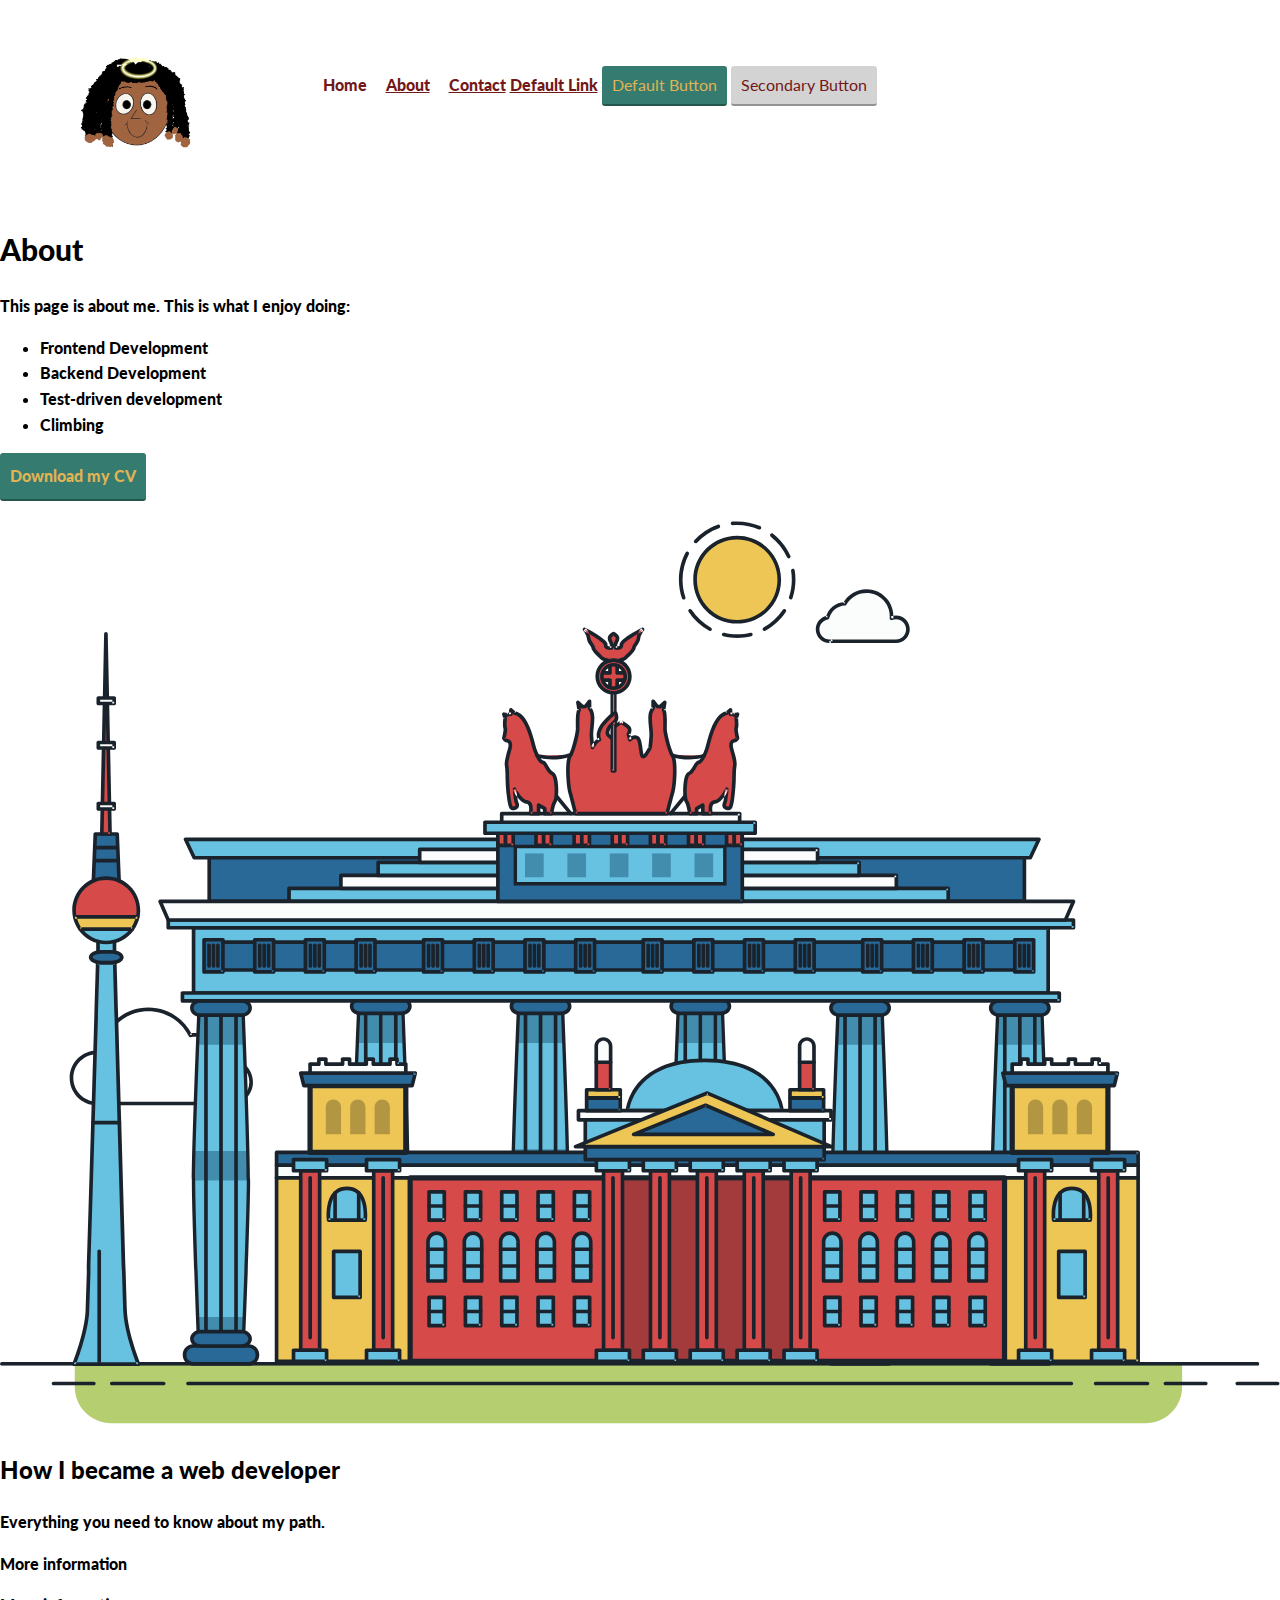
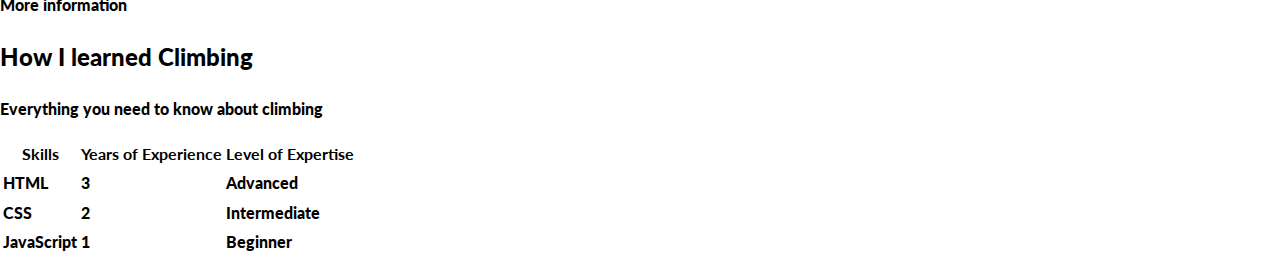
<file: about.html>
<!DOCTYPE html>
<html lang="en">
  <head>
    <meta charset="UTF-8" />
    <meta http-equiv="X-UA-Compatible" content="IE=edge" />
    <meta name="viewport" content="width=device-width, initial-scale=1.0" />
    <link
      rel="shortcut icon"
      href="./img/android-chrome-512x512.png"
      type="image/x-icon"
    />
    <link rel="stylesheet" type="text/css" href="css/reset.css">
    <link rel="preconnect" href="https://fonts.googleapis.com">
    <link rel="preconnect" href="https://fonts.gstatic.com" crossorigin>
    <link href="https://fonts.googleapis.com/css2?family=Lato:wght@700&family=Roboto:ital,wght@0,100;1,300&display=swap" rel="stylesheet">
    <link rel="stylesheet" type="text/css" href="css/styles.css">
    <title>About Jordan</title>
  </head>
  <body>
      <header class="page-header">
        <!-- Add logo here -->
        <img src="img/site.logo.PNG" alt="Personal logo of Jordan, a cartoon likeness of the face" width="260" height="165" class="page-header__item">
        
        <nav>
          <ul role="menubar" class="navigation-list">
            <li role="presentation">
              <a href="./index.html" role="menuitem" class="navigation-list__item navigation-list__item--active">Home</a>
            
            </li>
            <li role="presentation">
              <a href="./about.html" role="menuitem" class="navigation-list__item">About</a>
            
            </li>
            <li role="presentation">
              <a href="./contact.html" role="menuitem" class="navigation-list__item">Contact</a>
            </li>
            
            <a href="#">Default Link</a>
            <button type="button">Default Button</button>
            <button class="button__secondary">Secondary Button</button>
  
          </ul>
        </nav>
      </header>
    <h1>About</h1>
    <p>This page is about me. This is what I enjoy doing:</p>
    <ul>
      <li>Frontend Development</li>
      <li>Backend Development</li>
      <li>Test-driven development</li>
      <li>Climbing</li>
    </ul>

    <a href="files/cv.pdf" class="button" download>Download my CV</a>

    <svg id="about-picture" xmlns="http://www.w3.org/2000/svg" class="berlin-illustration" height="auto" viewBox="0 0 700 505" xmlns:xlink="http://www.w3.org/1999/xlink">
      <defs>
          <polygon id="a" points=".06 231.917 .06 .929 688.717 .929 688.717 231.917"></polygon>
      </defs>
      <g fill="none" fill-rule="evenodd">
        <g transform="translate(0 241)" class="cloud-front">
        <path fill="#1A232C" d="M87.602,29 L87.602,28 C87.326,28.001 87.103,28.024 86.927,28.033 L86.979,29.031 L87.947,28.78 C85.741,20.282 78.041,14.002 68.852,14 C67.858,14 66.904,14.096 65.98,14.231 L66.125,15.22 L67.019,14.772 C62.626,6.015 53.567,0.001 43.102,0 C29.041,0.002 17.524,10.848 16.443,24.632 L17.44,24.71 L17.606,23.724 C16.803,23.589 15.969,23.5 15.102,23.5 C6.817,23.501 0.102,30.215 0.102,38.5 C0.102,46.785 6.817,53.499 15.102,53.5 L87.602,53.5 C94.644,53.499 100.351,47.792 100.352,40.75 C100.351,33.708 94.644,28.001 87.602,28 L87.602,30 C90.573,30 93.254,31.202 95.203,33.149 C97.15,35.097 98.351,37.778 98.352,40.75 C98.351,43.722 97.15,46.403 95.203,48.351 C93.254,50.298 90.573,51.5 87.602,51.5 L15.102,51.5 C11.509,51.5 8.265,50.046 5.909,47.692 C3.555,45.337 2.102,42.093 2.102,38.5 C2.102,34.907 3.555,31.663 5.909,29.308 C8.265,26.954 11.509,25.5 15.102,25.5 C15.831,25.5 16.553,25.575 17.273,25.697 C17.551,25.743 17.832,25.672 18.055,25.499 C18.277,25.325 18.414,25.07 18.436,24.789 C19.436,12.04 30.094,1.998 43.102,2 C52.786,1.999 61.163,7.564 65.231,15.669 C65.425,16.055 65.842,16.272 66.27,16.21 C67.132,16.084 67.988,16 68.852,16 C77.108,15.998 84.027,21.647 86.011,29.283 C86.13,29.741 86.557,30.054 87.031,30.03 C87.27,30.017 87.457,29.999 87.602,30 L87.602,29" transform="translate(38 36)"></path>
          </g>
          <path fill="#B5CE6F" d="M646.484,484.382 C646.484,489.501 644.531,494.62 640.627,498.525 C636.722,502.43 631.603,504.382 626.484,504.382 L60.873,504.382 C55.754,504.382 50.636,502.43 46.731,498.525 C42.826,494.62 40.873,489.501 40.873,484.382 L40.873,471.917 L646.484,471.917 L646.484,484.382"></path>
          <polyline fill="#67C2E2" points="334.824 185.029 101.449 185.029 106.209 195.08 563.438 195.08 568.2 185.029 334.824 185.029"></polyline>
          <path fill="#1A232C" d="M334.824,185.029 L334.824,184.029 L101.449,184.029 C101.104,184.029 100.788,184.203 100.604,184.494 C100.42,184.785 100.398,185.146 100.545,185.457 L105.306,195.508 C105.471,195.856 105.824,196.079 106.209,196.079 L563.438,196.079 C563.824,196.079 564.177,195.856 564.342,195.508 L569.104,185.457 C569.251,185.146 569.229,184.785 569.045,184.494 C568.861,184.203 568.544,184.029 568.2,184.029 L334.824,184.029 L334.824,186.029 L566.62,186.029 L562.806,194.08 L106.842,194.08 L103.029,186.029 L334.824,186.029 L334.824,185.029"></path>
          <polygon fill="#296997" points="114.416 218.974 560.222 218.974 560.222 195.08 114.416 195.08"></polygon>
          <path fill="#1A232C" d="M560.222,218.974 L560.222,217.974 L115.416,217.974 L115.416,196.079 L559.222,196.079 L559.222,218.974 L560.222,218.974 L560.222,217.974 L560.222,218.974 L561.222,218.974 L561.222,195.08 C561.222,194.816 561.115,194.559 560.929,194.372 C560.742,194.186 560.485,194.08 560.222,194.08 L114.416,194.08 C114.152,194.08 113.895,194.186 113.708,194.372 C113.522,194.559 113.416,194.816 113.416,195.08 L113.416,218.974 C113.416,219.237 113.522,219.495 113.708,219.681 C113.895,219.867 114.152,219.974 114.416,219.974 L560.222,219.974 C560.485,219.974 560.742,219.867 560.929,219.681 C561.115,219.495 561.222,219.237 561.222,218.974 L560.222,218.974"></path>
          <polygon fill="#67C2E2" points="105.85 269.08 573.225 269.08 573.225 233.398 105.85 233.398"></polygon>
          <path fill="#1A232C" d="M573.225,233.398 L573.225,232.398 L105.85,232.398 C105.587,232.398 105.329,232.505 105.143,232.691 C104.957,232.877 104.85,233.134 104.85,233.398 L104.85,269.08 C104.85,269.344 104.957,269.601 105.143,269.788 C105.329,269.974 105.587,270.08 105.85,270.08 L573.225,270.08 C573.488,270.08 573.745,269.974 573.932,269.788 C574.118,269.601 574.225,269.344 574.225,269.08 L574.225,233.398 C574.225,233.134 574.118,232.877 573.932,232.691 C573.745,232.505 573.488,232.398 573.225,232.398 L573.225,233.398 L572.225,233.398 L572.225,268.08 L106.85,268.08 L106.85,234.398 L573.225,234.398 L573.225,233.398 L572.225,233.398 L573.225,233.398"></path>
          <polygon fill="#296997" points="116.751 256.508 562.557 256.508 562.557 241.243 116.751 241.243"></polygon>
          <path fill="#1A232C" d="M562.557,256.508 L562.557,255.508 L117.75,255.508 L117.75,242.243 L561.557,242.243 L561.557,256.508 L562.557,256.508 L562.557,255.508 L562.557,256.508 L563.557,256.508 L563.557,241.243 C563.557,240.979 563.45,240.722 563.264,240.535 C563.078,240.349 562.82,240.243 562.557,240.243 L116.75,240.243 C116.487,240.243 116.23,240.349 116.043,240.535 C115.857,240.722 115.751,240.979 115.751,241.243 L115.751,256.508 C115.751,256.771 115.857,257.029 116.043,257.215 C116.23,257.401 116.487,257.508 116.751,257.508 L562.557,257.508 C562.82,257.508 563.077,257.401 563.264,257.215 C563.45,257.029 563.557,256.771 563.557,256.508 L562.557,256.508"></path>
          <polygon fill="#67C2E2" points="158.07 218.974 518.563 218.974 518.563 211.858 158.07 211.858"></polygon>
          <path fill="#1A232C" d="M518.563,211.858 L518.563,210.858 L158.07,210.858 C157.807,210.858 157.549,210.964 157.363,211.151 C157.177,211.337 157.07,211.594 157.07,211.858 L157.07,218.974 C157.07,219.237 157.177,219.495 157.363,219.681 C157.549,219.867 157.807,219.974 158.07,219.974 L518.563,219.974 C518.826,219.974 519.083,219.867 519.27,219.681 C519.456,219.495 519.562,219.237 519.562,218.974 L519.562,211.858 C519.562,211.594 519.456,211.337 519.27,211.151 C519.083,210.964 518.826,210.858 518.563,210.858 L518.563,211.858 L517.563,211.858 L517.563,217.974 L159.07,217.974 L159.07,212.858 L518.563,212.858 L518.563,211.858 L517.563,211.858 L518.563,211.858"></path>
          <polygon fill="#FBFDFC" points="186.438 211.858 490.194 211.858 490.194 204.741 186.438 204.741"></polygon>
          <path fill="#1A232C" d="M490.194,204.741 L490.194,203.741 L186.438,203.741 C186.175,203.741 185.917,203.848 185.731,204.034 C185.545,204.221 185.438,204.478 185.438,204.741 L185.438,211.858 C185.438,212.121 185.545,212.379 185.731,212.565 C185.917,212.751 186.175,212.858 186.438,212.858 L490.194,212.858 C490.458,212.858 490.715,212.751 490.902,212.565 C491.088,212.379 491.194,212.121 491.194,211.858 L491.194,204.741 C491.194,204.478 491.088,204.221 490.902,204.034 C490.715,203.848 490.458,203.741 490.194,203.741 L490.194,204.741 L489.194,204.741 L489.194,210.858 L187.438,210.858 L187.438,205.741 L490.194,205.741 L490.194,204.741 L489.194,204.741 L490.194,204.741"></path>
          <polygon fill="#67C2E2" points="206.805 204.741 469.828 204.741 469.828 197.624 206.805 197.624"></polygon>
          <path fill="#1A232C" d="M469.828,197.624 L469.828,196.624 L206.805,196.624 C206.541,196.624 206.284,196.731 206.098,196.917 C205.911,197.103 205.805,197.361 205.805,197.624 L205.805,204.741 C205.805,205.005 205.911,205.262 206.098,205.449 C206.284,205.635 206.541,205.741 206.805,205.741 L469.828,205.741 C470.091,205.741 470.349,205.635 470.535,205.449 C470.722,205.262 470.828,205.005 470.828,204.741 L470.828,197.624 C470.828,197.361 470.722,197.103 470.535,196.917 C470.349,196.731 470.091,196.624 469.828,196.624 L469.828,197.624 L468.828,197.624 L468.828,203.741 L207.805,203.741 L207.805,198.624 L469.828,198.624 L469.828,197.624 L468.828,197.624 L469.828,197.624"></path>
          <polygon fill="#FBFDFC" points="229.521 197.624 447.111 197.624 447.111 190.509 229.521 190.509"></polygon>
          <path fill="#1A232C" d="M447.111,190.509 L447.111,189.509 L229.521,189.509 C229.258,189.509 229,189.616 228.814,189.802 C228.628,189.988 228.521,190.246 228.521,190.509 L228.521,197.624 C228.521,197.888 228.628,198.145 228.814,198.332 C229,198.518 229.258,198.624 229.521,198.624 L447.111,198.624 C447.375,198.624 447.632,198.518 447.818,198.332 C448.005,198.145 448.111,197.888 448.111,197.624 L448.111,190.509 C448.111,190.246 448.005,189.988 447.818,189.802 C447.632,189.616 447.375,189.509 447.111,189.509 L447.111,190.509 L446.111,190.509 L446.111,196.624 L230.521,196.624 L230.521,191.509 L447.111,191.509 L447.111,190.509 L446.111,190.509 L447.111,190.509"></path>
          <path fill="#67C2E2" d="M135.607,355.447 C135.163,337.766 134.264,313.326 133.648,297.387 C133.274,287.721 133.004,281.18 133.004,281.18 L108.722,281.18 C108.722,281.18 108.452,287.721 108.079,297.387 C107.462,313.326 106.563,337.766 106.119,355.447 C105.953,362.059 105.85,367.732 105.85,371.653 L105.85,371.654 C105.85,386.117 107.243,424.332 108.089,446.189 C108.457,455.706 108.722,462.126 108.722,462.126 L133.004,462.126 C133.004,462.126 133.269,455.706 133.637,446.189 C134.482,424.332 135.876,386.117 135.876,371.654 L135.876,371.653 C135.876,367.732 135.773,362.059 135.607,355.447"></path>
          <path fill="#428DAE" d="M133.648 297.387L108.079 297.387C108.452 287.721 108.722 281.18 108.722 281.18L133.004 281.18C133.004 281.18 133.274 287.721 133.648 297.387M135.876 371.654L105.85 371.654 105.85 371.653C105.85 367.732 105.953 362.059 106.119 355.447L135.607 355.447C135.773 362.059 135.876 367.732 135.876 371.653L135.876 371.654M133.004 462.126L108.722 462.126C108.722 462.126 108.457 455.706 108.089 446.189L133.637 446.189C133.269 455.706 133.004 462.126 133.004 462.126"></path>
          <path fill="#1A232C" d="M109.612,461.199 L132.114,461.199 C132.447,453.007 134.949,390.886 134.949,371.653 C134.949,352.42 132.447,290.299 132.114,282.108 L109.612,282.108 C109.279,290.299 106.778,352.42 106.778,371.653 C106.778,390.886 109.279,453.007 109.612,461.199 Z M133.895,463.054 L107.832,463.054 L107.794,462.164 C107.766,461.466 104.922,392.193 104.922,371.653 C104.922,351.114 107.766,281.839 107.794,281.142 L107.832,280.252 L133.895,280.252 L133.931,281.142 C133.96,281.839 136.804,351.114 136.804,371.653 C136.804,392.193 133.96,461.466 133.931,462.164 L133.895,463.054 L133.895,463.054 Z"></path>
          <path fill="#1A232C" d="M111.638 281.18L111.638 462.126C111.638 462.679 112.086 463.126 112.638 463.126 113.19 463.126 113.638 462.679 113.638 462.126L113.638 281.18C113.638 280.628 113.19 280.18 112.638 280.18 112.086 280.18 111.638 280.628 111.638 281.18M119.863 281.18L119.863 462.126C119.863 462.679 120.311 463.126 120.863 463.126 121.416 463.126 121.863 462.679 121.863 462.126L121.863 281.18C121.863 280.628 121.416 280.18 120.863 280.18 120.311 280.18 119.863 280.628 119.863 281.18M128.088 281.18L128.088 462.126C128.088 462.679 128.536 463.126 129.088 463.126 129.64 463.126 130.088 462.679 130.088 462.126L130.088 281.18C130.088 280.628 129.64 280.18 129.088 280.18 128.536 280.18 128.088 280.628 128.088 281.18"></path>
          <path fill="#296997" d="M136.79,277.265 C136.79,279.418 134.675,281.18 132.09,281.18 L109.636,281.18 C107.051,281.18 104.936,279.418 104.936,277.265 C104.936,275.111 107.051,273.349 109.636,273.349 L132.09,273.349 C134.675,273.349 136.79,275.111 136.79,277.265"></path>
          <path fill="#1A232C" d="M136.79,277.265 L135.79,277.265 C135.789,278.005 135.433,278.704 134.769,279.262 C134.109,279.814 133.155,280.181 132.09,280.18 L109.636,280.18 C108.571,280.181 107.617,279.814 106.956,279.262 C106.293,278.704 105.936,278.005 105.936,277.265 C105.936,276.524 106.293,275.825 106.957,275.267 C107.617,274.715 108.571,274.348 109.636,274.349 L132.09,274.349 C133.155,274.348 134.109,274.716 134.769,275.267 C135.433,275.825 135.789,276.524 135.79,277.265 L137.79,277.265 C137.791,275.851 137.09,274.593 136.049,273.731 C135.006,272.863 133.61,272.35 132.09,272.349 L109.636,272.349 C108.116,272.35 106.72,272.863 105.676,273.731 C104.636,274.593 103.935,275.851 103.936,277.265 C103.935,278.678 104.636,279.937 105.677,280.798 C106.72,281.666 108.116,282.179 109.636,282.18 L132.09,282.18 C133.61,282.179 135.006,281.666 136.049,280.798 C137.09,279.937 137.791,278.678 137.79,277.265 L136.79,277.265"></path>
          <path fill="#296997" d="M140.775,467.217 C140.775,469.803 138.661,471.917 136.076,471.917 L105.65,471.917 C103.065,471.917 100.951,469.803 100.951,467.217 L100.951,466.825 C100.951,464.241 103.065,462.126 105.65,462.126 L136.076,462.126 C138.661,462.126 140.775,464.241 140.775,466.825 L140.775,467.217"></path>
          <path fill="#1A232C" d="M140.775,467.217 L139.775,467.217 C139.775,468.235 139.361,469.155 138.688,469.83 C138.013,470.503 137.093,470.917 136.076,470.917 L105.65,470.917 C104.633,470.917 103.713,470.504 103.038,469.83 C102.365,469.155 101.951,468.235 101.951,467.217 L101.951,466.825 C101.951,465.808 102.365,464.889 103.038,464.214 C103.713,463.54 104.633,463.127 105.65,463.126 L136.076,463.126 C137.093,463.127 138.013,463.54 138.688,464.214 C139.362,464.889 139.775,465.808 139.775,466.825 L139.775,467.217 L141.775,467.217 L141.775,466.825 C141.772,463.684 139.217,461.13 136.076,461.126 L105.65,461.126 C102.509,461.13 99.955,463.684 99.951,466.825 L99.951,467.217 C99.954,470.36 102.509,472.914 105.65,472.917 L136.076,472.917 C139.217,472.914 141.772,470.36 141.775,467.217 L140.775,467.217"></path>
          <path fill="#296997" d="M136.79,458.208 C136.79,460.363 134.675,462.126 132.09,462.126 L109.636,462.126 C107.051,462.126 104.936,460.363 104.936,458.208 C104.936,456.057 107.051,454.292 109.636,454.292 L132.09,454.292 C134.675,454.292 136.79,456.057 136.79,458.208"></path>
          <path fill="#1A232C" d="M136.79,458.208 L135.79,458.208 C135.789,458.949 135.432,459.649 134.769,460.207 C134.108,460.76 133.154,461.128 132.09,461.126 L109.636,461.126 C108.572,461.128 107.617,460.76 106.957,460.207 C106.293,459.649 105.936,458.949 105.936,458.208 C105.936,457.47 106.293,456.77 106.957,456.212 C107.617,455.659 108.572,455.291 109.636,455.292 L132.09,455.292 C133.154,455.291 134.108,455.659 134.769,456.212 C135.433,456.77 135.789,457.47 135.79,458.208 L137.79,458.208 C137.791,456.796 137.09,455.538 136.05,454.675 C135.006,453.808 133.61,453.294 132.09,453.292 L109.636,453.292 C108.115,453.294 106.719,453.808 105.676,454.675 C104.636,455.538 103.935,456.796 103.936,458.208 C103.935,459.622 104.636,460.881 105.676,461.743 C106.72,462.611 108.116,463.125 109.636,463.126 L132.09,463.126 C133.61,463.125 135.006,462.611 136.05,461.743 C137.09,460.881 137.791,459.622 137.79,458.208 L136.79,458.208"></path>
          <path fill="#67C2E2" d="M572.471,355.447 C572.025,337.766 571.126,313.326 570.51,297.387 C570.137,287.721 569.867,281.18 569.867,281.18 L545.585,281.18 C545.585,281.18 545.315,287.721 544.942,297.387 C544.326,313.326 543.427,337.766 542.981,355.447 C542.815,362.059 542.713,367.732 542.713,371.653 L542.713,371.654 C542.713,386.117 544.107,424.332 544.952,446.189 C545.32,455.706 545.585,462.126 545.585,462.126 L569.867,462.126 C569.867,462.126 570.132,455.706 570.499,446.189 C571.346,424.332 572.739,386.117 572.739,371.654 L572.739,371.653 C572.739,367.732 572.637,362.059 572.471,355.447"></path>
          <path fill="#428DAE" d="M569.582 297.387L566.951 297.387 566.951 282.108 568.977 282.108C569.063 284.206 569.29 289.841 569.582 297.387M564.951 297.387L545.871 297.387C546.162 289.841 546.39 284.206 546.476 282.108L564.951 282.108 564.951 297.387M571.8 369.187L566.951 369.187 566.951 356.265 571.562 356.265C571.685 361.272 571.771 365.701 571.8 369.187M564.951 369.187L543.653 369.187C543.684 365.512 543.777 360.79 543.912 355.447L553.551 355.447 553.551 356.265 564.951 356.265 564.951 369.187"></path>
          <path fill="#1A232C" d="M546.476,461.199 L568.977,461.199 C569.31,453.007 571.812,390.886 571.812,371.653 C571.812,352.42 569.31,290.299 568.977,282.108 L546.476,282.108 C546.142,290.299 543.642,352.42 543.642,371.653 C543.642,390.886 546.142,453.007 546.476,461.199 M570.758,463.054 L544.694,463.054 L544.658,462.164 C544.629,461.466 541.785,392.193 541.785,371.653 C541.785,351.114 544.629,281.839 544.658,281.142 L544.694,280.252 L570.758,280.252 L570.795,281.142 C570.823,281.839 573.667,351.114 573.667,371.653 C573.667,392.193 570.823,461.466 570.795,462.164 L570.758,463.054"></path>
          <path fill="#1A232C" d="M548.501 281.18L548.501 462.126C548.501 462.679 548.949 463.126 549.501 463.126 550.053 463.126 550.501 462.679 550.501 462.126L550.501 281.18C550.501 280.628 550.053 280.18 549.501 280.18 548.949 280.18 548.501 280.628 548.501 281.18M556.727 281.18L556.727 462.126C556.727 462.679 557.174 463.126 557.727 463.126 558.279 463.126 558.727 462.679 558.727 462.126L558.727 281.18C558.727 280.628 558.279 280.18 557.727 280.18 557.174 280.18 556.727 280.628 556.727 281.18M564.951 281.18L564.951 462.126C564.951 462.679 565.399 463.126 565.951 463.126 566.503 463.126 566.951 462.679 566.951 462.126L566.951 281.18C566.951 280.628 566.503 280.18 565.951 280.18 565.399 280.18 564.951 280.628 564.951 281.18"></path>
          <path fill="#296997" d="M573.653,277.265 C573.653,279.418 571.537,281.18 568.953,281.18 L546.499,281.18 C543.915,281.18 541.799,279.418 541.799,277.265 C541.799,275.111 543.915,273.349 546.499,273.349 L568.953,273.349 C571.537,273.349 573.653,275.111 573.653,277.265"></path>
          <path fill="#1A232C" d="M573.653,277.265 L572.653,277.265 C572.653,278.005 572.296,278.704 571.632,279.262 C570.972,279.814 570.017,280.181 568.953,280.18 L546.499,280.18 C545.435,280.181 544.48,279.814 543.82,279.262 C543.156,278.704 542.8,278.005 542.799,277.265 C542.8,276.525 543.156,275.825 543.82,275.267 C544.481,274.715 545.435,274.348 546.499,274.349 L568.953,274.349 C570.017,274.348 570.972,274.715 571.632,275.267 C572.296,275.825 572.653,276.525 572.653,277.265 L574.653,277.265 C574.654,275.851 573.953,274.593 572.912,273.731 C571.869,272.863 570.473,272.35 568.953,272.349 L546.499,272.349 C544.979,272.35 543.583,272.863 542.54,273.731 C541.499,274.593 540.798,275.851 540.799,277.265 C540.798,278.679 541.499,279.937 542.54,280.798 C543.583,281.666 544.979,282.179 546.499,282.18 L568.953,282.18 C570.473,282.179 571.869,281.666 572.912,280.798 C573.953,279.937 574.654,278.679 574.653,277.265 L573.653,277.265"></path>
          <path fill="#296997" d="M577.639,467.217 C577.639,469.803 575.524,471.917 572.938,471.917 L542.514,471.917 C539.929,471.917 537.813,469.803 537.813,467.217 L537.813,466.825 C537.813,464.241 539.929,462.126 542.514,462.126 L572.938,462.126 C575.524,462.126 577.639,464.241 577.639,466.825 L577.639,467.217"></path>
          <path fill="#1A232C" d="M577.639,467.217 L576.639,467.217 C576.638,468.235 576.225,469.155 575.551,469.83 C574.876,470.503 573.956,470.917 572.938,470.917 L542.514,470.917 C541.497,470.917 540.576,470.503 539.901,469.83 C539.227,469.155 538.814,468.234 538.813,467.217 L538.813,466.825 C538.814,465.808 539.227,464.889 539.901,464.214 C540.576,463.54 541.497,463.127 542.514,463.126 L572.938,463.126 C573.956,463.127 574.876,463.54 575.551,464.214 C576.225,464.888 576.638,465.808 576.639,466.825 L576.639,467.217 L578.639,467.217 L578.639,466.825 C578.635,463.684 576.081,461.13 572.938,461.126 L542.514,461.126 C539.372,461.13 536.817,463.684 536.813,466.825 L536.813,467.217 C536.817,470.36 539.372,472.914 542.514,472.917 L572.938,472.917 C576.081,472.914 578.635,470.359 578.639,467.217 L577.639,467.217"></path>
          <path fill="#296997" d="M573.653,458.208 C573.653,460.363 571.537,462.126 568.953,462.126 L546.499,462.126 C543.915,462.126 541.799,460.363 541.799,458.208 C541.799,456.057 543.915,454.292 546.499,454.292 L568.953,454.292 C571.537,454.292 573.653,456.057 573.653,458.208"></path>
          <path fill="#1A232C" d="M573.653,458.208 L572.653,458.208 C572.653,458.949 572.296,459.649 571.632,460.207 C570.971,460.76 570.017,461.128 568.953,461.126 L546.499,461.126 C545.435,461.128 544.481,460.76 543.82,460.207 C543.157,459.649 542.799,458.949 542.799,458.208 C542.799,457.47 543.156,456.77 543.82,456.212 C544.481,455.659 545.435,455.291 546.499,455.292 L568.953,455.292 C570.017,455.291 570.971,455.659 571.632,456.212 C572.296,456.77 572.653,457.47 572.653,458.208 L574.653,458.208 C574.654,456.796 573.953,455.538 572.912,454.675 C571.869,453.808 570.473,453.294 568.953,453.292 L546.499,453.292 C544.979,453.294 543.583,453.808 542.54,454.675 C541.499,455.538 540.798,456.796 540.799,458.208 C540.798,459.622 541.499,460.881 542.54,461.743 C543.583,462.611 544.979,463.125 546.499,463.126 L568.953,463.126 C570.473,463.125 571.869,462.611 572.912,461.743 C573.953,460.881 574.654,459.622 574.653,458.208 L573.653,458.208"></path>
          <path fill="#67C2E2" d="M485.098,355.447 C484.654,337.766 483.753,313.326 483.137,297.387 C482.764,287.721 482.494,281.18 482.494,281.18 L458.213,281.18 C458.213,281.18 457.942,287.721 457.569,297.387 C456.953,313.326 456.055,337.766 455.608,355.447 C455.443,362.059 455.34,367.732 455.34,371.653 L455.34,371.654 C455.34,386.117 456.733,424.332 457.58,446.189 C457.948,455.706 458.213,462.126 458.213,462.126 L482.494,462.126 C482.494,462.126 482.759,455.706 483.126,446.189 C483.973,424.332 485.366,386.117 485.366,371.654 L485.366,371.653 C485.366,367.732 485.265,362.059 485.098,355.447"></path>
          <path fill="#428DAE" d="M483.137 297.387L457.569 297.387C457.942 287.721 458.213 281.18 458.213 281.18L482.494 281.18C482.494 281.18 482.764 287.721 483.137 297.387M485.355 369.187L455.351 369.187C455.382 365.502 455.475 360.78 455.608 355.447L485.098 355.447C485.232 360.78 485.325 365.502 485.355 369.187"></path>
          <path fill="#1A232C" d="M459.103,461.199 L481.605,461.199 C481.938,453.007 484.439,390.886 484.439,371.653 C484.439,352.42 481.938,290.299 481.605,282.108 L459.103,282.108 C458.769,290.299 456.268,352.42 456.268,371.653 C456.268,390.886 458.769,453.007 459.103,461.199 Z M483.386,463.054 L457.321,463.054 L457.285,462.164 C457.256,461.466 454.412,392.193 454.412,371.653 C454.412,351.114 457.256,281.839 457.285,281.142 L457.321,280.252 L483.386,280.252 L483.422,281.142 C483.45,281.839 486.294,351.114 486.294,371.653 C486.294,392.193 483.45,461.466 483.422,462.164 L483.386,463.054 L483.386,463.054 Z"></path>
          <path fill="#1A232C" d="M461.128 281.18L461.128 462.126C461.128 462.679 461.576 463.126 462.128 463.126 462.68 463.126 463.128 462.679 463.128 462.126L463.128 281.18C463.128 280.628 462.68 280.18 462.128 280.18 461.576 280.18 461.128 280.628 461.128 281.18M469.354 281.18L469.354 462.126C469.354 462.679 469.801 463.126 470.354 463.126 470.906 463.126 471.354 462.679 471.354 462.126L471.354 281.18C471.354 280.628 470.906 280.18 470.354 280.18 469.801 280.18 469.354 280.628 469.354 281.18M477.578 281.18L477.578 462.126C477.578 462.679 478.026 463.126 478.578 463.126 479.13 463.126 479.578 462.679 479.578 462.126L479.578 281.18C479.578 280.628 479.13 280.18 478.578 280.18 478.026 280.18 477.578 280.628 477.578 281.18"></path>
          <path fill="#296997" d="M486.281,277.265 C486.281,279.418 484.164,281.18 481.58,281.18 L459.126,281.18 C456.542,281.18 454.426,279.418 454.426,277.265 C454.426,275.111 456.542,273.349 459.126,273.349 L481.58,273.349 C484.164,273.349 486.281,275.111 486.281,277.265"></path>
          <path fill="#1A232C" d="M486.281,277.265 L485.281,277.265 C485.281,278.005 484.924,278.704 484.26,279.262 C483.599,279.814 482.644,280.181 481.58,280.18 L459.126,280.18 C458.062,280.181 457.107,279.814 456.447,279.262 C455.783,278.704 455.427,278.005 455.426,277.265 C455.427,276.525 455.783,275.825 456.447,275.267 C457.108,274.715 458.062,274.348 459.126,274.349 L481.58,274.349 C482.644,274.348 483.599,274.716 484.26,275.268 C484.924,275.825 485.281,276.525 485.281,277.265 L487.281,277.265 C487.282,275.851 486.58,274.593 485.54,273.731 C484.496,272.863 483.1,272.35 481.58,272.349 L459.126,272.349 C457.606,272.35 456.21,272.863 455.167,273.731 C454.126,274.593 453.425,275.851 453.426,277.265 C453.425,278.679 454.126,279.937 455.167,280.798 C456.21,281.666 457.606,282.179 459.126,282.18 L481.58,282.18 C483.1,282.179 484.496,281.666 485.54,280.799 C486.58,279.937 487.282,278.679 487.281,277.265 L486.281,277.265"></path>
          <path fill="#296997" d="M490.266,467.217 C490.266,469.803 488.151,471.917 485.565,471.917 L455.141,471.917 C452.556,471.917 450.44,469.803 450.44,467.217 L450.44,466.825 C450.44,464.241 452.556,462.126 455.141,462.126 L485.565,462.126 C488.151,462.126 490.266,464.241 490.266,466.825 L490.266,467.217"></path>
          <path fill="#1A232C" d="M490.266,467.217 L489.266,467.217 C489.265,468.235 488.852,469.155 488.178,469.83 C487.503,470.503 486.583,470.917 485.565,470.917 L455.141,470.917 C454.124,470.917 453.203,470.503 452.528,469.83 C451.854,469.155 451.441,468.234 451.44,467.217 L451.44,466.825 C451.441,465.808 451.854,464.889 452.528,464.214 C453.203,463.54 454.124,463.127 455.141,463.126 L485.565,463.126 C486.583,463.127 487.503,463.54 488.178,464.214 C488.852,464.888 489.265,465.808 489.266,466.825 L489.266,467.217 L491.266,467.217 L491.266,466.825 C491.262,463.684 488.708,461.13 485.565,461.126 L455.141,461.126 C451.999,461.13 449.444,463.684 449.44,466.825 L449.44,467.217 C449.444,470.36 451.999,472.914 455.141,472.917 L485.565,472.917 C488.708,472.914 491.262,470.359 491.266,467.217 L490.266,467.217"></path>
          <path fill="#296997" d="M486.281,458.208 C486.281,460.363 484.164,462.126 481.58,462.126 L459.126,462.126 C456.542,462.126 454.426,460.363 454.426,458.208 C454.426,456.057 456.542,454.292 459.126,454.292 L481.58,454.292 C484.164,454.292 486.281,456.057 486.281,458.208"></path>
          <path fill="#1A232C" d="M486.281,458.208 L485.281,458.208 C485.281,458.949 484.923,459.649 484.26,460.207 C483.599,460.76 482.644,461.128 481.58,461.126 L459.126,461.126 C458.062,461.128 457.108,460.76 456.447,460.207 C455.784,459.649 455.427,458.949 455.426,458.208 C455.426,457.47 455.783,456.77 456.447,456.212 C457.108,455.659 458.062,455.291 459.126,455.292 L481.58,455.292 C482.644,455.291 483.598,455.659 484.26,456.212 C484.924,456.77 485.281,457.47 485.281,458.208 L487.281,458.208 C487.282,456.795 486.58,455.538 485.54,454.675 C484.496,453.808 483.1,453.294 481.58,453.292 L459.126,453.292 C457.606,453.294 456.21,453.808 455.167,454.675 C454.126,455.538 453.425,456.796 453.426,458.208 C453.425,459.622 454.126,460.881 455.167,461.743 C456.21,462.611 457.606,463.125 459.126,463.126 L481.58,463.126 C483.1,463.125 484.496,462.611 485.54,461.743 C486.581,460.881 487.282,459.622 487.281,458.208 L486.281,458.208"></path>
          <path fill="#67C2E2" d="M397.726,354.466 C397.28,336.787 396.381,312.346 395.765,296.407 C395.392,286.742 395.122,280.2 395.122,280.2 L370.84,280.2 C370.84,280.2 370.57,286.742 370.197,296.407 C369.581,312.346 368.682,336.787 368.236,354.466 C368.07,361.078 367.968,366.751 367.968,370.672 L367.968,370.673 C367.968,385.136 369.361,423.352 370.207,445.208 C370.575,454.726 370.84,461.146 370.84,461.146 L395.122,461.146 C395.122,461.146 395.386,454.726 395.754,445.208 C396.601,423.352 397.994,385.136 397.994,370.673 L397.994,370.672 C397.994,366.751 397.892,361.078 397.726,354.466"></path>
          <path fill="#428DAE" d="M394.837 296.407L392.206 296.407 392.206 281.127 394.233 281.127C394.318 283.225 394.545 288.861 394.837 296.407L394.837 296.407zM383.981 296.407L390.206 296.407 390.206 281.127 383.981 281.127 383.981 296.407zM375.756 296.407L381.98 296.407 381.98 281.127 375.756 281.127 375.756 296.407zM373.756 296.407L371.126 296.407C371.417 288.861 371.645 283.225 371.73 281.127L373.756 281.127 373.756 296.407 373.756 296.407zM397.062 369.187L392.206 369.187 392.206 354.466 396.796 354.466C396.943 360.298 397.041 365.389 397.062 369.187L397.062 369.187zM383.981 369.187L390.206 369.187 390.206 354.466 383.981 354.466 383.981 369.187zM375.756 369.187L381.98 369.187 381.98 354.466 375.756 354.466 375.756 369.187zM373.756 369.187L368.9 369.187C368.921 365.389 369.019 360.298 369.166 354.466L373.756 354.466 373.756 369.187 373.756 369.187z"></path>
          <path fill="#1A232C" d="M371.73,460.218 L394.233,460.218 C394.565,452.027 397.066,389.906 397.066,370.672 C397.066,351.44 394.565,289.319 394.233,281.127 L371.73,281.127 C371.397,289.319 368.895,351.44 368.895,370.672 C368.895,389.906 371.397,452.027 371.73,460.218 M396.013,462.074 L369.949,462.074 L369.912,461.184 C369.884,460.486 367.04,391.212 367.04,370.672 C367.04,350.133 369.884,280.859 369.912,280.162 L369.949,279.272 L396.013,279.272 L396.05,280.162 C396.078,280.859 398.922,350.133 398.922,370.672 C398.922,391.212 396.078,460.486 396.05,461.184 L396.013,462.074"></path>
          <path fill="#1A232C" d="M373.756 280.2L373.756 461.146C373.756 461.698 374.203 462.146 374.756 462.146 375.308 462.146 375.756 461.698 375.756 461.146L375.756 280.2C375.756 279.647 375.308 279.2 374.756 279.2 374.203 279.2 373.756 279.647 373.756 280.2M381.98 280.2L381.98 461.146C381.98 461.698 382.428 462.146 382.98 462.146 383.533 462.146 383.981 461.698 383.981 461.146L383.981 280.2C383.981 279.647 383.533 279.2 382.98 279.2 382.428 279.2 381.98 279.647 381.98 280.2M390.206 280.2L390.206 461.146C390.206 461.698 390.654 462.146 391.206 462.146 391.758 462.146 392.206 461.698 392.206 461.146L392.206 280.2C392.206 279.647 391.758 279.2 391.206 279.2 390.654 279.2 390.206 279.647 390.206 280.2"></path>
          <path fill="#296997" d="M398.908,276.285 C398.908,278.439 396.792,280.2 394.208,280.2 L371.754,280.2 C369.17,280.2 367.053,278.439 367.053,276.285 C367.053,274.13 369.17,272.369 371.754,272.369 L394.208,272.369 C396.792,272.369 398.908,274.13 398.908,276.285"></path>
          <path fill="#1A232C" d="M398.908,276.285 L397.908,276.285 C397.907,277.025 397.551,277.724 396.887,278.281 C396.227,278.833 395.272,279.201 394.208,279.2 L371.754,279.2 C370.69,279.201 369.735,278.833 369.074,278.281 C368.41,277.724 368.053,277.025 368.053,276.285 C368.053,275.544 368.41,274.845 369.074,274.287 C369.735,273.735 370.69,273.367 371.754,273.369 L394.208,273.369 C395.272,273.367 396.227,273.735 396.887,274.287 C397.551,274.844 397.907,275.544 397.908,276.285 L399.908,276.285 C399.909,274.871 399.208,273.612 398.167,272.75 C397.124,271.883 395.728,271.37 394.208,271.369 L371.754,271.369 C370.234,271.37 368.838,271.883 367.794,272.75 C366.754,273.612 366.052,274.871 366.053,276.285 C366.052,277.699 366.754,278.957 367.795,279.818 C368.838,280.686 370.234,281.198 371.754,281.2 L394.208,281.2 C395.728,281.198 397.123,280.686 398.167,279.818 C399.208,278.957 399.909,277.698 399.908,276.285 L398.908,276.285"></path>
          <path fill="#296997" d="M402.894,466.237 C402.894,468.823 400.779,470.937 398.193,470.937 L367.768,470.937 C365.183,470.937 363.068,468.823 363.068,466.237 L363.068,465.844 C363.068,463.26 365.183,461.146 367.768,461.146 L398.193,461.146 C400.779,461.146 402.894,463.26 402.894,465.844 L402.894,466.237"></path>
          <path fill="#1A232C" d="M402.894,466.237 L401.894,466.237 C401.893,467.254 401.48,468.174 400.806,468.849 C400.131,469.523 399.211,469.937 398.193,469.937 L367.768,469.937 C366.751,469.937 365.831,469.523 365.156,468.849 C364.482,468.174 364.069,467.254 364.068,466.237 L364.068,465.844 C364.069,464.828 364.482,463.908 365.156,463.233 C365.831,462.56 366.751,462.146 367.768,462.146 L398.193,462.146 C399.211,462.146 400.131,462.56 400.806,463.233 C401.48,463.908 401.893,464.828 401.894,465.844 L401.894,466.237 L403.894,466.237 L403.894,465.844 C403.89,462.703 401.336,460.15 398.193,460.146 L367.768,460.146 C364.626,460.15 362.072,462.703 362.068,465.844 L362.068,466.237 C362.072,469.379 364.626,471.933 367.768,471.937 L398.193,471.937 C401.336,471.933 403.89,469.379 403.894,466.237 L402.894,466.237"></path>
          <path fill="#296997" d="M398.908,457.228 C398.908,459.382 396.792,461.146 394.208,461.146 L371.754,461.146 C369.17,461.146 367.053,459.382 367.053,457.228 C367.053,455.077 369.17,453.312 371.754,453.312 L394.208,453.312 C396.792,453.312 398.908,455.077 398.908,457.228"></path>
          <path fill="#1A232C" d="M398.908,457.228 L397.908,457.228 C397.908,457.968 397.55,458.669 396.887,459.226 C396.226,459.779 395.272,460.147 394.208,460.146 L371.754,460.146 C370.69,460.147 369.736,459.779 369.074,459.226 C368.411,458.668 368.053,457.968 368.053,457.228 C368.053,456.489 368.41,455.789 369.074,455.231 C369.736,454.679 370.69,454.311 371.754,454.312 L394.208,454.312 C395.272,454.311 396.226,454.679 396.887,455.231 C397.551,455.789 397.908,456.489 397.908,457.228 L399.908,457.228 C399.909,455.815 399.208,454.557 398.167,453.695 C397.124,452.827 395.728,452.313 394.208,452.312 L371.754,452.312 C370.234,452.313 368.838,452.827 367.794,453.695 C366.754,454.557 366.052,455.815 366.053,457.228 C366.052,458.642 366.753,459.901 367.794,460.763 C368.838,461.631 370.234,462.145 371.754,462.146 L394.208,462.146 C395.728,462.145 397.124,461.631 398.167,460.763 C399.208,459.9 399.909,458.642 399.908,457.228 L398.908,457.228"></path>
          <path fill="#67C2E2" d="M310.353,354.466 C309.908,336.787 309.009,312.346 308.393,296.407 C308.019,286.742 307.75,280.2 307.75,280.2 L283.467,280.2 C283.467,280.2 283.198,286.742 282.824,296.407 C282.208,312.346 281.309,336.787 280.864,354.466 C280.698,361.078 280.596,366.751 280.596,370.672 L280.596,370.673 C280.596,385.136 281.989,423.352 282.834,445.208 C283.202,454.726 283.467,461.146 283.467,461.146 L307.75,461.146 C307.75,461.146 308.014,454.726 308.382,445.208 C309.228,423.352 310.622,385.136 310.622,370.673 L310.622,370.672 C310.622,366.751 310.518,361.078 310.353,354.466"></path>
          <path fill="#428DAE" d="M308.393 296.407L282.824 296.407C283.198 286.742 283.467 280.2 283.467 280.2L307.75 280.2C307.75 280.2 308.019 286.742 308.393 296.407M310.617 369.187L280.6 369.187C280.621 365.377 280.718 360.285 280.864 354.466L310.353 354.466C310.498 360.285 310.596 365.377 310.617 369.187"></path>
          <path fill="#1A232C" d="M284.357,460.218 L306.86,460.218 C307.193,452.027 309.694,389.906 309.694,370.672 C309.694,351.44 307.193,289.319 306.86,281.127 L284.357,281.127 C284.024,289.319 281.523,351.44 281.523,370.672 C281.523,389.906 284.024,452.027 284.357,460.218 Z M308.639,462.074 L282.576,462.074 L282.54,461.184 C282.511,460.486 279.668,391.212 279.668,370.672 C279.668,350.133 282.511,280.859 282.54,280.162 L282.576,279.272 L308.639,279.272 L308.677,280.162 C308.706,280.859 311.549,350.133 311.549,370.672 C311.549,391.212 308.706,460.486 308.677,461.184 L308.639,462.074 L308.639,462.074 Z"></path>
          <path fill="#1A232C" d="M286.383 280.2L286.383 461.146C286.383 461.698 286.831 462.146 287.383 462.146 287.936 462.146 288.383 461.698 288.383 461.146L288.383 280.2C288.383 279.647 287.936 279.2 287.383 279.2 286.831 279.2 286.383 279.647 286.383 280.2M294.608 280.2L294.608 461.146C294.608 461.698 295.056 462.146 295.608 462.146 296.161 462.146 296.608 461.698 296.608 461.146L296.608 280.2C296.608 279.647 296.161 279.2 295.608 279.2 295.056 279.2 294.608 279.647 294.608 280.2M302.834 280.2L302.834 461.146C302.834 461.698 303.281 462.146 303.834 462.146 304.386 462.146 304.834 461.698 304.834 461.146L304.834 280.2C304.834 279.647 304.386 279.2 303.834 279.2 303.281 279.2 302.834 279.647 302.834 280.2"></path>
          <path fill="#296997" d="M311.535,276.285 C311.535,278.439 309.42,280.2 306.836,280.2 L284.381,280.2 C281.797,280.2 279.681,278.439 279.681,276.285 C279.681,274.13 281.797,272.369 284.381,272.369 L306.836,272.369 C309.42,272.369 311.535,274.13 311.535,276.285"></path>
          <path fill="#1A232C" d="M311.535,276.285 L310.535,276.285 C310.534,277.025 310.177,277.724 309.514,278.282 C308.854,278.833 307.901,279.201 306.836,279.2 L284.381,279.2 C283.316,279.201 282.362,278.833 281.702,278.281 C281.038,277.724 280.681,277.025 280.681,276.285 C280.681,275.544 281.038,274.844 281.702,274.287 C282.362,273.735 283.317,273.367 284.381,273.369 L306.836,273.369 C307.9,273.367 308.854,273.735 309.514,274.287 C310.177,274.844 310.534,275.544 310.535,276.285 L312.535,276.285 C312.535,274.871 311.835,273.613 310.795,272.75 C309.751,271.883 308.356,271.37 306.836,271.369 L284.381,271.369 C282.861,271.37 281.465,271.883 280.422,272.75 C279.381,273.612 278.68,274.871 278.681,276.285 C278.68,277.698 279.381,278.957 280.422,279.818 C281.465,280.686 282.861,281.198 284.381,281.2 L306.836,281.2 C308.356,281.198 309.751,280.685 310.794,279.818 C311.835,278.956 312.535,277.698 312.535,276.285 L311.535,276.285"></path>
          <path fill="#296997" d="M315.522,466.237 C315.522,468.823 313.407,470.937 310.821,470.937 L280.396,470.937 C277.811,470.937 275.696,468.823 275.696,466.237 L275.696,465.844 C275.696,463.26 277.811,461.146 280.396,461.146 L310.821,461.146 C313.407,461.146 315.522,463.26 315.522,465.844 L315.522,466.237"></path>
          <path fill="#1A232C" d="M315.522,466.237 L314.522,466.237 C314.521,467.254 314.108,468.174 313.434,468.849 C312.759,469.523 311.838,469.937 310.821,469.937 L280.396,469.937 C279.379,469.937 278.458,469.523 277.783,468.849 C277.11,468.174 276.696,467.254 276.696,466.237 L276.696,465.844 C276.696,464.828 277.11,463.908 277.783,463.233 C278.458,462.56 279.379,462.146 280.396,462.146 L310.821,462.146 C311.838,462.146 312.759,462.56 313.434,463.233 C314.108,463.908 314.521,464.828 314.522,465.844 L314.522,466.237 L316.521,466.237 L316.521,465.844 C316.518,462.703 313.963,460.15 310.821,460.146 L280.396,460.146 C277.254,460.15 274.7,462.703 274.696,465.844 L274.696,466.237 C274.699,469.379 277.254,471.933 280.396,471.937 L310.821,471.937 C313.963,471.933 316.518,469.379 316.521,466.237 L315.522,466.237"></path>
          <path fill="#296997" d="M311.535,457.228 C311.535,459.382 309.42,461.146 306.836,461.146 L284.381,461.146 C281.797,461.146 279.681,459.382 279.681,457.228 C279.681,455.077 281.797,453.312 284.381,453.312 L306.836,453.312 C309.42,453.312 311.535,455.077 311.535,457.228"></path>
          <path fill="#1A232C" d="M311.535,457.228 L310.535,457.228 C310.534,457.969 310.177,458.669 309.514,459.227 C308.854,459.779 307.9,460.147 306.836,460.146 L284.381,460.146 C283.317,460.147 282.363,459.779 281.702,459.227 C281.038,458.669 280.681,457.968 280.681,457.228 C280.681,456.489 281.038,455.789 281.702,455.231 C282.363,454.679 283.317,454.311 284.381,454.312 L306.836,454.312 C307.9,454.311 308.854,454.679 309.514,455.231 C310.177,455.789 310.534,456.489 310.535,457.228 L312.535,457.228 C312.535,455.815 311.835,454.558 310.795,453.695 C309.752,452.827 308.356,452.313 306.836,452.312 L284.381,452.312 C282.861,452.313 281.465,452.827 280.422,453.695 C279.381,454.557 278.68,455.815 278.681,457.228 C278.68,458.642 279.381,459.9 280.422,460.763 C281.465,461.631 282.861,462.145 284.381,462.146 L306.836,462.146 C308.356,462.145 309.752,461.631 310.795,460.763 C311.835,459.9 312.535,458.641 312.535,457.228 L311.535,457.228"></path>
          <path fill="#67C2E2" d="M222.981,354.466 C222.535,336.787 221.636,312.346 221.02,296.407 C220.647,286.742 220.377,280.2 220.377,280.2 L196.094,280.2 C196.094,280.2 195.825,286.742 195.452,296.407 C194.835,312.346 193.936,336.787 193.491,354.466 C193.325,361.078 193.223,366.751 193.223,370.672 L193.223,370.673 C193.223,385.136 194.616,423.352 195.462,445.208 C195.83,454.726 196.094,461.146 196.094,461.146 L220.377,461.146 C220.377,461.146 220.642,454.726 221.009,445.208 C221.855,423.352 223.249,385.136 223.249,370.673 L223.249,370.672 C223.249,366.751 223.146,361.078 222.981,354.466"></path>
          <path fill="#428DAE" d="M220.091 296.407L209.236 296.407 209.236 281.127 219.487 281.127C219.573 283.225 219.8 288.861 220.091 296.407L220.091 296.407zM201.011 296.407L207.236 296.407 207.236 281.127 201.011 281.127 201.011 296.407zM199.011 296.407L196.381 296.407C196.672 288.861 196.899 283.225 196.985 281.127L199.011 281.127 199.011 296.407 199.011 296.407zM222.317 369.187L209.236 369.187 209.236 356.265 221.923 356.265 221.923 354.466 222.051 354.466C222.198 360.298 222.296 365.389 222.317 369.187L222.317 369.187zM201.011 369.187L207.236 369.187 207.236 356.265 201.011 356.265 201.011 369.187zM199.011 369.187L194.155 369.187C194.174 365.784 194.255 361.345 194.377 356.265L199.011 356.265 199.011 369.187 199.011 369.187z"></path>
          <path fill="#1A232C" d="M196.985,460.218 L219.487,460.218 C219.82,452.027 222.321,389.906 222.321,370.672 C222.321,351.44 219.82,289.319 219.487,281.127 L196.985,281.127 C196.651,289.319 194.151,351.44 194.151,370.672 C194.151,389.906 196.651,452.027 196.985,460.218 M221.267,462.074 L195.204,462.074 L195.167,461.184 C195.138,460.486 192.295,391.212 192.295,370.672 C192.295,350.133 195.138,280.859 195.167,280.162 L195.204,279.272 L221.267,279.272 L221.305,280.162 C221.334,280.859 224.177,350.133 224.177,370.672 C224.177,391.212 221.334,460.486 221.305,461.184 L221.267,462.074"></path>
          <path fill="#1A232C" d="M199.011 280.2L199.011 461.146C199.011 461.698 199.458 462.146 200.011 462.146 200.563 462.146 201.011 461.698 201.011 461.146L201.011 280.2C201.011 279.647 200.563 279.2 200.011 279.2 199.458 279.2 199.011 279.647 199.011 280.2M207.236 280.2L207.236 461.146C207.236 461.698 207.684 462.146 208.236 462.146 208.788 462.146 209.236 461.698 209.236 461.146L209.236 280.2C209.236 279.647 208.788 279.2 208.236 279.2 207.684 279.2 207.236 279.647 207.236 280.2M215.461 280.2L215.461 461.146C215.461 461.698 215.909 462.146 216.461 462.146 217.013 462.146 217.461 461.698 217.461 461.146L217.461 280.2C217.461 279.647 217.013 279.2 216.461 279.2 215.909 279.2 215.461 279.647 215.461 280.2"></path>
          <path fill="#296997" d="M224.162,276.285 C224.162,278.439 222.047,280.2 219.463,280.2 L197.008,280.2 C194.424,280.2 192.308,278.439 192.308,276.285 C192.308,274.13 194.424,272.369 197.008,272.369 L219.463,272.369 C222.047,272.369 224.162,274.13 224.162,276.285"></path>
          <path fill="#1A232C" d="M224.162,276.285 L223.162,276.285 C223.161,277.025 222.805,277.724 222.142,278.282 C221.482,278.833 220.528,279.201 219.463,279.2 L197.008,279.2 C195.944,279.201 194.99,278.833 194.329,278.281 C193.665,277.724 193.308,277.025 193.308,276.285 C193.308,275.544 193.665,274.845 194.329,274.287 C194.99,273.735 195.944,273.367 197.008,273.369 L219.463,273.369 C220.528,273.367 221.481,273.735 222.142,274.287 C222.805,274.844 223.161,275.544 223.162,276.285 L225.162,276.285 C225.163,274.871 224.462,273.613 223.422,272.75 C222.379,271.883 220.983,271.37 219.463,271.369 L197.008,271.369 C195.489,271.37 194.093,271.883 193.049,272.75 C192.008,273.612 191.307,274.871 191.308,276.285 C191.307,277.698 192.008,278.957 193.049,279.818 C194.093,280.686 195.489,281.198 197.008,281.2 L219.463,281.2 C220.983,281.198 222.379,280.686 223.422,279.818 C224.462,278.956 225.163,277.698 225.162,276.285 L224.162,276.285"></path>
          <path fill="#296997" d="M228.149,466.237 C228.149,468.823 226.034,470.937 223.448,470.937 L193.022,470.937 C190.438,470.937 188.323,468.823 188.323,466.237 L188.323,465.844 C188.323,463.26 190.438,461.146 193.022,461.146 L223.448,461.146 C226.034,461.146 228.149,463.26 228.149,465.844 L228.149,466.237"></path>
          <path fill="#1A232C" d="M228.149,466.237 L227.149,466.237 C227.149,467.254 226.735,468.174 226.061,468.849 C225.386,469.523 224.466,469.937 223.448,469.937 L193.022,469.937 C192.006,469.937 191.086,469.523 190.411,468.849 C189.737,468.174 189.324,467.254 189.323,466.237 L189.323,465.844 C189.324,464.828 189.737,463.908 190.411,463.233 C191.086,462.56 192.006,462.146 193.022,462.146 L223.448,462.146 C224.466,462.146 225.386,462.56 226.061,463.233 C226.735,463.908 227.149,464.828 227.149,465.844 L227.149,466.237 L229.149,466.237 L229.149,465.844 C229.145,462.703 226.59,460.15 223.448,460.146 L193.022,460.146 C189.881,460.15 187.327,462.703 187.323,465.844 L187.323,466.237 C187.327,469.379 189.881,471.933 193.022,471.937 L223.448,471.937 C226.59,471.933 229.145,469.379 229.149,466.237 L228.149,466.237"></path>
          <path fill="#296997" d="M224.162,457.228 C224.162,459.382 222.047,461.146 219.463,461.146 L197.008,461.146 C194.424,461.146 192.308,459.382 192.308,457.228 C192.308,455.077 194.424,453.312 197.008,453.312 L219.463,453.312 C222.047,453.312 224.162,455.077 224.162,457.228"></path>
          <path fill="#1A232C" d="M224.162,457.228 L223.162,457.228 C223.161,457.969 222.805,458.669 222.141,459.227 C221.481,459.779 220.527,460.147 219.463,460.146 L197.008,460.146 C195.944,460.147 194.99,459.779 194.329,459.227 C193.665,458.669 193.308,457.968 193.308,457.228 C193.308,456.489 193.665,455.789 194.329,455.231 C194.99,454.679 195.945,454.311 197.008,454.312 L219.463,454.312 C220.527,454.311 221.481,454.679 222.141,455.231 C222.805,455.789 223.161,456.489 223.162,457.228 L225.162,457.228 C225.163,455.815 224.462,454.557 223.422,453.695 C222.379,452.827 220.984,452.313 219.463,452.312 L197.008,452.312 C195.488,452.313 194.092,452.827 193.049,453.695 C192.008,454.557 191.307,455.815 191.308,457.228 C191.307,458.642 192.008,459.9 193.049,460.763 C194.092,461.631 195.488,462.145 197.008,462.146 L219.463,462.146 C220.983,462.145 222.379,461.631 223.422,460.763 C224.462,459.9 225.163,458.641 225.162,457.228 L224.162,457.228"></path>
          <polygon fill="#67C2E2" points="99.774 273.349 579.301 273.349 579.301 269.08 99.774 269.08"></polygon>
          <path fill="#1A232C" d="M579.301,273.349 L579.301,272.349 L100.774,272.349 L100.774,270.08 L578.301,270.08 L578.301,273.349 L579.301,273.349 L579.301,272.349 L579.301,273.349 L580.301,273.349 L580.301,269.08 C580.301,268.817 580.194,268.56 580.008,268.373 C579.822,268.187 579.564,268.08 579.301,268.08 L99.774,268.08 C99.511,268.08 99.254,268.187 99.067,268.373 C98.881,268.56 98.774,268.817 98.774,269.08 L98.774,273.349 C98.774,273.612 98.881,273.87 99.067,274.056 C99.254,274.242 99.511,274.349 99.774,274.349 L579.301,274.349 C579.564,274.349 579.822,274.242 580.008,274.056 C580.194,273.87 580.301,273.612 580.301,273.349 L579.301,273.349"></path>
          <polygon fill="#67C2E2" points="92.01 233.398 587.064 233.398 587.064 229.131 92.01 229.131"></polygon>
          <path fill="#1A232C" d="M587.064,233.398 L587.064,232.398 L93.01,232.398 L93.01,230.131 L586.064,230.131 L586.064,233.398 L587.064,233.398 L587.064,232.398 L587.064,233.398 L588.064,233.398 L588.064,229.131 C588.064,228.868 587.958,228.61 587.772,228.424 C587.585,228.238 587.328,228.131 587.064,228.131 L92.01,228.131 C91.746,228.131 91.489,228.238 91.303,228.424 C91.116,228.61 91.01,228.868 91.01,229.131 L91.01,233.398 C91.01,233.661 91.117,233.919 91.303,234.105 C91.489,234.291 91.746,234.398 92.01,234.398 L587.064,234.398 C587.328,234.398 587.585,234.291 587.771,234.105 C587.958,233.919 588.064,233.661 588.064,233.398 L587.064,233.398"></path>
          <polyline fill="#FBFDFC" points="337.318 218.974 87.572 218.974 92.01 229.131 582.626 229.131 587.064 218.974 337.318 218.974"></polyline>
          <path fill="#1A232C" d="M337.318,218.974 L337.318,217.974 L87.572,217.974 C87.235,217.974 86.92,218.144 86.736,218.426 C86.551,218.709 86.521,219.065 86.656,219.374 L91.093,229.532 C91.253,229.896 91.612,230.131 92.01,230.131 L582.626,230.131 C583.024,230.131 583.383,229.897 583.542,229.532 L587.981,219.374 C588.116,219.065 588.086,218.709 587.901,218.426 C587.716,218.144 587.402,217.974 587.064,217.974 L337.318,217.974 L337.318,219.974 L585.536,219.974 L581.972,228.131 L92.664,228.131 L89.1,219.974 L337.318,219.974 L337.318,218.974"></path>
          <polygon fill="#296997" points="272.283 218.974 405.943 218.974 405.943 181.701 272.283 181.701"></polygon>
          <path fill="#1A232C" d="M405.943,218.974 L405.943,217.974 L273.283,217.974 L273.283,182.701 L404.943,182.701 L404.943,218.974 L405.943,218.974 L405.943,217.974 L405.943,218.974 L406.943,218.974 L406.943,181.701 C406.943,181.437 406.837,181.18 406.65,180.993 C406.464,180.807 406.207,180.701 405.943,180.701 L272.283,180.701 C272.02,180.701 271.762,180.807 271.576,180.993 C271.39,181.18 271.283,181.437 271.283,181.701 L271.283,218.974 C271.283,219.237 271.39,219.495 271.576,219.681 C271.762,219.867 272.02,219.974 272.283,219.974 L405.943,219.974 C406.207,219.974 406.464,219.867 406.65,219.681 C406.837,219.495 406.943,219.237 406.943,218.974 L405.943,218.974"></path>
          <polygon fill="#67C2E2" points="281.833 209.312 396.393 209.312 396.393 188.946 281.833 188.946"></polygon>
          <polygon fill="#428DAE" points="287.111 205.753 297.328 205.753 297.328 192.749 287.111 192.749"></polygon>
          <polygon fill="#428DAE" points="310.284 205.753 320.501 205.753 320.501 192.749 310.284 192.749"></polygon>
          <polygon fill="#428DAE" points="333.457 205.753 343.673 205.753 343.673 192.749 333.457 192.749"></polygon>
          <polygon fill="#428DAE" points="356.63 205.753 366.847 205.753 366.847 192.749 356.63 192.749"></polygon>
          <polygon fill="#428DAE" points="379.804 205.753 390.02 205.753 390.02 192.749 379.804 192.749"></polygon>
          <path fill="#1A232C" d="M282.761,208.384 L395.465,208.384 L395.465,189.873 L282.761,189.873 L282.761,208.384 Z M280.905,210.24 L397.32,210.24 L397.32,188.018 L280.905,188.018 L280.905,210.24 Z"></path>
          <polygon fill="#D64A4A" points="272.283 188.359 276.48 188.359 276.48 181.701 272.283 181.701"></polygon>
          <path fill="#1A232C" d="M276.48,188.359 L276.48,187.359 L273.283,187.359 L273.283,182.701 L275.48,182.701 L275.48,188.359 L276.48,188.359 L276.48,187.359 L276.48,188.359 L277.48,188.359 L277.48,181.701 C277.48,181.437 277.374,181.18 277.188,180.993 C277.001,180.807 276.744,180.701 276.48,180.701 L272.283,180.701 C272.02,180.701 271.762,180.807 271.576,180.993 C271.39,181.18 271.283,181.437 271.283,181.701 L271.283,188.359 C271.283,188.622 271.39,188.88 271.576,189.066 C271.762,189.252 272.02,189.359 272.283,189.359 L276.48,189.359 C276.744,189.359 277.001,189.252 277.188,189.066 C277.374,188.88 277.48,188.622 277.48,188.359 L276.48,188.359"></path>
          <polygon fill="#D64A4A" points="276.48 188.359 280.678 188.359 280.678 181.701 276.48 181.701"></polygon>
          <path fill="#1A232C" d="M280.678,188.359 L280.678,187.359 L277.48,187.359 L277.48,182.701 L279.678,182.701 L279.678,188.359 L280.678,188.359 L280.678,187.359 L280.678,188.359 L281.678,188.359 L281.678,181.701 C281.678,181.437 281.571,181.18 281.385,180.993 C281.199,180.807 280.941,180.701 280.678,180.701 L276.48,180.701 C276.217,180.701 275.96,180.807 275.773,180.993 C275.587,181.18 275.48,181.437 275.48,181.701 L275.48,188.359 C275.48,188.622 275.587,188.88 275.773,189.066 C275.96,189.252 276.217,189.359 276.48,189.359 L280.678,189.359 C280.941,189.359 281.199,189.252 281.385,189.066 C281.571,188.88 281.678,188.622 281.678,188.359 L280.678,188.359"></path>
          <polygon fill="#D64A4A" points="293.13 188.359 297.328 188.359 297.328 181.701 293.13 181.701"></polygon>
          <path fill="#1A232C" d="M297.328,188.359 L297.328,187.359 L294.13,187.359 L294.13,182.701 L296.328,182.701 L296.328,188.359 L297.328,188.359 L297.328,187.359 L297.328,188.359 L298.328,188.359 L298.328,181.701 C298.328,181.437 298.221,181.18 298.035,180.993 C297.849,180.807 297.591,180.701 297.328,180.701 L293.13,180.701 C292.867,180.701 292.609,180.807 292.423,180.993 C292.237,181.18 292.13,181.437 292.13,181.701 L292.13,188.359 C292.13,188.622 292.237,188.88 292.423,189.066 C292.609,189.252 292.867,189.359 293.13,189.359 L297.328,189.359 C297.591,189.359 297.849,189.252 298.035,189.066 C298.221,188.88 298.328,188.622 298.328,188.359 L297.328,188.359"></path>
          <polygon fill="#D64A4A" points="297.328 188.359 301.524 188.359 301.524 181.701 297.328 181.701"></polygon>
          <path fill="#1A232C" d="M301.524,188.359 L301.524,187.359 L298.328,187.359 L298.328,182.701 L300.524,182.701 L300.524,188.359 L301.524,188.359 L301.524,187.359 L301.524,188.359 L302.524,188.359 L302.524,181.701 C302.524,181.437 302.418,181.18 302.232,180.993 C302.045,180.807 301.788,180.701 301.524,180.701 L297.328,180.701 C297.064,180.701 296.807,180.807 296.621,180.993 C296.434,181.18 296.328,181.437 296.328,181.701 L296.328,188.359 C296.328,188.622 296.434,188.88 296.621,189.066 C296.807,189.252 297.064,189.359 297.328,189.359 L301.524,189.359 C301.788,189.359 302.045,189.252 302.232,189.066 C302.418,188.88 302.524,188.622 302.524,188.359 L301.524,188.359"></path>
          <polygon fill="#D64A4A" points="313.977 188.359 318.175 188.359 318.175 181.701 313.977 181.701"></polygon>
          <path fill="#1A232C" d="M318.175,188.359 L318.175,187.359 L314.977,187.359 L314.977,182.701 L317.175,182.701 L317.175,188.359 L318.175,188.359 L318.175,187.359 L318.175,188.359 L319.175,188.359 L319.175,181.701 C319.175,181.437 319.068,181.18 318.882,180.993 C318.696,180.807 318.438,180.701 318.175,180.701 L313.977,180.701 C313.714,180.701 313.456,180.807 313.27,180.993 C313.084,181.18 312.977,181.437 312.977,181.701 L312.977,188.359 C312.977,188.622 313.084,188.88 313.27,189.066 C313.456,189.252 313.714,189.359 313.977,189.359 L318.175,189.359 C318.438,189.359 318.696,189.252 318.882,189.066 C319.068,188.88 319.175,188.622 319.175,188.359 L318.175,188.359"></path>
          <polygon fill="#D64A4A" points="318.175 188.359 322.372 188.359 322.372 181.701 318.175 181.701"></polygon>
          <path fill="#1A232C" d="M322.372,188.359 L322.372,187.359 L319.175,187.359 L319.175,182.701 L321.372,182.701 L321.372,188.359 L322.372,188.359 L322.372,187.359 L322.372,188.359 L323.372,188.359 L323.372,181.701 C323.372,181.437 323.265,181.18 323.079,180.993 C322.893,180.807 322.635,180.701 322.372,180.701 L318.175,180.701 C317.911,180.701 317.654,180.807 317.468,180.993 C317.281,181.18 317.175,181.437 317.175,181.701 L317.175,188.359 C317.175,188.622 317.282,188.88 317.468,189.066 C317.654,189.252 317.911,189.359 318.175,189.359 L322.372,189.359 C322.635,189.359 322.892,189.252 323.079,189.066 C323.265,188.88 323.372,188.622 323.372,188.359 L322.372,188.359"></path>
          <polygon fill="#D64A4A" points="334.824 188.359 339.022 188.359 339.022 181.701 334.824 181.701"></polygon>
          <path fill="#1A232C" d="M339.022,188.359 L339.022,187.359 L335.824,187.359 L335.824,182.701 L338.021,182.701 L338.022,188.359 L339.022,188.359 L339.022,187.359 L339.022,188.359 L340.021,188.359 L340.021,181.701 C340.021,181.437 339.915,181.18 339.729,180.993 C339.542,180.807 339.285,180.701 339.022,180.701 L334.824,180.701 C334.561,180.701 334.303,180.807 334.117,180.993 C333.931,181.18 333.824,181.437 333.824,181.701 L333.824,188.359 C333.824,188.622 333.931,188.88 334.117,189.066 C334.303,189.252 334.561,189.359 334.824,189.359 L339.022,189.359 C339.285,189.359 339.542,189.252 339.729,189.066 C339.915,188.88 340.021,188.622 340.021,188.359 L339.022,188.359"></path>
          <polygon fill="#D64A4A" points="339.022 188.359 343.219 188.359 343.219 181.701 339.022 181.701"></polygon>
          <path fill="#1A232C" d="M343.219,188.359 L343.219,187.359 L340.021,187.359 L340.021,182.701 L342.219,182.701 L342.219,188.359 L343.219,188.359 L343.219,187.359 L343.219,188.359 L344.219,188.359 L344.219,181.701 C344.219,181.437 344.112,181.18 343.926,180.993 C343.74,180.807 343.482,180.701 343.219,180.701 L339.022,180.701 C338.758,180.701 338.501,180.807 338.314,180.993 C338.128,181.18 338.022,181.437 338.022,181.701 L338.022,188.359 C338.022,188.622 338.128,188.88 338.314,189.066 C338.501,189.252 338.758,189.359 339.022,189.359 L343.219,189.359 C343.482,189.359 343.74,189.252 343.926,189.066 C344.112,188.88 344.219,188.622 344.219,188.359 L343.219,188.359"></path>
          <polygon fill="#D64A4A" points="355.671 188.359 359.868 188.359 359.868 181.701 355.671 181.701"></polygon>
          <path fill="#1A232C" d="M359.868,188.359 L359.868,187.359 L356.671,187.359 L356.671,182.701 L358.868,182.701 L358.868,188.359 L359.868,188.359 L359.868,187.359 L359.868,188.359 L360.868,188.359 L360.868,181.701 C360.868,181.437 360.762,181.18 360.575,180.993 C360.389,180.807 360.132,180.701 359.868,180.701 L355.671,180.701 C355.408,180.701 355.15,180.807 354.964,180.993 C354.778,181.18 354.671,181.437 354.671,181.701 L354.671,188.359 C354.671,188.622 354.778,188.88 354.964,189.066 C355.15,189.252 355.408,189.359 355.671,189.359 L359.868,189.359 C360.132,189.359 360.389,189.252 360.575,189.066 C360.762,188.88 360.868,188.622 360.868,188.359 L359.868,188.359"></path>
          <polygon fill="#D64A4A" points="359.868 188.359 364.065 188.359 364.065 181.701 359.868 181.701"></polygon>
          <path fill="#1A232C" d="M364.065,188.359 L364.065,187.359 L360.868,187.359 L360.868,182.701 L363.065,182.701 L363.065,188.359 L364.065,188.359 L364.065,187.359 L364.065,188.359 L365.065,188.359 L365.065,181.701 C365.065,181.437 364.959,181.18 364.773,180.993 C364.586,180.807 364.329,180.701 364.065,180.701 L359.868,180.701 C359.605,180.701 359.347,180.807 359.161,180.993 C358.975,181.18 358.868,181.437 358.868,181.701 L358.868,188.359 C358.868,188.622 358.975,188.88 359.161,189.066 C359.347,189.252 359.605,189.359 359.868,189.359 L364.065,189.359 C364.329,189.359 364.586,189.252 364.773,189.066 C364.959,188.88 365.065,188.622 365.065,188.359 L364.065,188.359"></path>
          <polygon fill="#D64A4A" points="376.518 188.359 380.715 188.359 380.715 181.701 376.518 181.701"></polygon>
          <path fill="#1A232C" d="M380.715,188.359 L380.715,187.359 L377.518,187.359 L377.518,182.701 L379.715,182.701 L379.715,188.359 L380.715,188.359 L380.715,187.359 L380.715,188.359 L381.715,188.359 L381.715,181.701 C381.715,181.437 381.608,181.18 381.422,180.993 C381.236,180.807 380.978,180.701 380.715,180.701 L376.518,180.701 C376.254,180.701 375.997,180.807 375.81,180.993 C375.624,181.18 375.518,181.437 375.518,181.701 L375.518,188.359 C375.518,188.622 375.624,188.88 375.81,189.066 C375.997,189.252 376.254,189.359 376.518,189.359 L380.715,189.359 C380.978,189.359 381.236,189.252 381.422,189.066 C381.608,188.88 381.715,188.622 381.715,188.359 L380.715,188.359"></path>
          <polygon fill="#D64A4A" points="380.715 188.359 384.912 188.359 384.912 181.701 380.715 181.701"></polygon>
          <path fill="#1A232C" d="M384.912,188.359 L384.912,187.359 L381.715,187.359 L381.715,182.701 L383.912,182.701 L383.912,188.359 L384.912,188.359 L384.912,187.359 L384.912,188.359 L385.912,188.359 L385.912,181.701 C385.912,181.437 385.805,181.18 385.619,180.993 C385.433,180.807 385.175,180.701 384.912,180.701 L380.715,180.701 C380.452,180.701 380.194,180.807 380.008,180.993 C379.822,181.18 379.715,181.437 379.715,181.701 L379.715,188.359 C379.715,188.622 379.822,188.88 380.008,189.066 C380.194,189.252 380.452,189.359 380.715,189.359 L384.912,189.359 C385.175,189.359 385.433,189.252 385.619,189.066 C385.805,188.88 385.912,188.622 385.912,188.359 L384.912,188.359"></path>
          <polygon fill="#D64A4A" points="397.364 188.359 401.561 188.359 401.561 181.701 397.364 181.701"></polygon>
          <path fill="#1A232C" d="M401.561,188.359 L401.561,187.359 L398.364,187.359 L398.364,182.701 L400.561,182.701 L400.561,188.359 L401.561,188.359 L401.561,187.359 L401.561,188.359 L402.561,188.359 L402.561,181.701 C402.561,181.437 402.454,181.18 402.268,180.993 C402.081,180.807 401.824,180.701 401.561,180.701 L397.364,180.701 C397.101,180.701 396.843,180.807 396.657,180.993 C396.471,181.18 396.364,181.437 396.364,181.701 L396.364,188.359 C396.364,188.622 396.471,188.88 396.657,189.066 C396.843,189.252 397.101,189.359 397.364,189.359 L401.561,189.359 C401.824,189.359 402.081,189.252 402.268,189.066 C402.454,188.88 402.561,188.622 402.561,188.359 L401.561,188.359"></path>
          <polygon fill="#D64A4A" points="401.561 188.359 405.759 188.359 405.759 181.701 401.561 181.701"></polygon>
          <path fill="#1A232C" d="M405.759,188.359 L405.759,187.359 L402.561,187.359 L402.561,182.701 L404.759,182.701 L404.759,188.359 L405.759,188.359 L405.759,187.359 L405.759,188.359 L406.759,188.359 L406.759,181.701 C406.759,181.437 406.652,181.18 406.466,180.993 C406.28,180.807 406.022,180.701 405.759,180.701 L401.561,180.701 C401.297,180.701 401.04,180.807 400.853,180.993 C400.667,181.18 400.561,181.437 400.561,181.701 L400.561,188.359 C400.561,188.622 400.667,188.88 400.853,189.066 C401.04,189.252 401.297,189.359 401.561,189.359 L405.759,189.359 C406.022,189.359 406.28,189.252 406.466,189.066 C406.652,188.88 406.759,188.622 406.759,188.359 L405.759,188.359"></path>
          <polygon fill="#67C2E2" points="265.221 181.701 413.006 181.701 413.006 175.695 265.221 175.695"></polygon>
          <path fill="#1A232C" d="M413.006,175.695 L413.006,174.695 L265.221,174.695 C264.957,174.695 264.7,174.801 264.514,174.988 C264.327,175.174 264.221,175.431 264.221,175.695 L264.221,181.701 C264.221,181.964 264.327,182.221 264.514,182.408 C264.7,182.594 264.957,182.701 265.221,182.701 L413.006,182.701 C413.269,182.701 413.527,182.594 413.713,182.408 C413.899,182.221 414.006,181.964 414.006,181.701 L414.006,175.695 C414.006,175.431 413.899,175.174 413.713,174.988 C413.527,174.801 413.269,174.695 413.006,174.695 L413.006,175.695 L412.006,175.695 L412.006,180.701 L266.221,180.701 L266.221,176.695 L413.006,176.695 L413.006,175.695 L412.006,175.695 L413.006,175.695"></path>
          <polygon fill="#FBFDFC" points="274.382 175.695 404.506 175.695 404.506 170.979 274.382 170.979"></polygon>
          <path fill="#1A232C" d="M404.506,170.979 L404.506,169.979 L274.382,169.979 C274.119,169.979 273.861,170.086 273.675,170.272 C273.489,170.458 273.382,170.716 273.382,170.979 L273.382,175.695 C273.382,175.958 273.489,176.216 273.675,176.402 C273.861,176.588 274.119,176.695 274.382,176.695 L404.506,176.695 C404.769,176.695 405.027,176.588 405.213,176.402 C405.399,176.216 405.506,175.958 405.506,175.695 L405.506,170.979 C405.506,170.716 405.399,170.458 405.213,170.272 C405.027,170.086 404.769,169.979 404.506,169.979 L404.506,170.979 L403.506,170.979 L403.506,174.695 L275.382,174.695 L275.382,171.979 L404.506,171.979 L404.506,170.979 L403.506,170.979 L404.506,170.979"></path>
          <path fill="#D64A4A" d="M375.91,159.845 L366.735,170.979"></path>
          <path fill="#1A232C" d="M375.138,159.209 L365.964,170.343 C365.612,170.769 365.673,171.399 366.099,171.751 C366.526,172.102 367.156,172.041 367.507,171.615 L376.682,160.481 C377.033,160.055 376.972,159.425 376.546,159.073 C376.12,158.722 375.49,158.783 375.138,159.209"></path>
          <path fill="#D64A4A" d="M401.361,153.429 C401.361,153.429 400.742,167.964 398.733,168.119 C396.723,168.273 395.486,167.037 396.259,165.335 C397.031,163.634 397.495,157.604 397.495,157.604 C397.495,157.604 394.402,164.098 390.847,164.562 C387.29,165.026 388.837,170.979 388.837,170.979 L384.353,170.979 L384.353,166.263 L380.95,168.273 L380.95,170.979 L377.239,170.979 C377.239,170.979 376.621,165.953 375.384,164.252 C374.147,162.552 374.147,150.336 376.775,149.099 C379.404,147.862 380.485,143.068 382.033,142.914 C383.579,142.759 385.435,139.049 386.672,135.183 C387.909,131.317 390.46,117.285 397.418,116.009 L399.506,114.269 L399.506,116.704 C399.506,116.704 400.55,116.473 401.361,116.936 L403.333,116.588 L402.637,118.676 C402.637,118.676 403.101,122.851 402.637,124.011 C402.173,125.17 403.333,129.693 403.333,129.693 C403.333,129.693 402.985,130.737 401.478,131.085 C399.97,131.433 399.622,132.593 399.854,134.448 C400.086,136.304 402.289,141.986 401.825,144.653 C401.361,147.321 401.519,150.726 401.361,153.429"></path>
          <path fill="#1A232C" d="M401.361,153.429 L400.362,153.387 C400.362,153.387 400.353,153.608 400.332,154.002 C400.26,155.379 400.05,158.847 399.645,161.95 C399.444,163.499 399.189,164.962 398.898,165.982 C398.756,166.49 398.597,166.888 398.479,167.088 L398.408,167.196 L398.387,167.221 L398.569,167.406 L398.449,167.179 L398.387,167.221 L398.569,167.406 L398.449,167.179 L398.697,167.651 L398.657,167.121 L398.449,167.179 L398.697,167.651 L398.657,167.121 L398.4,167.132 C397.86,167.133 397.483,166.988 397.289,166.836 C397.096,166.675 397.036,166.56 397.026,166.316 C397.026,166.178 397.06,165.99 397.169,165.749 C397.429,165.165 397.598,164.439 397.76,163.595 C398.232,161.093 398.49,157.699 398.492,157.681 C398.529,157.199 398.219,156.762 397.753,156.638 C397.286,156.513 396.8,156.738 396.592,157.174 L396.563,157.235 C396.404,157.559 395.603,159.129 394.473,160.622 C393.91,161.368 393.264,162.092 392.605,162.628 C391.945,163.168 391.285,163.5 390.717,163.57 C390.092,163.65 389.529,163.876 389.079,164.214 C388.399,164.723 388.006,165.437 387.788,166.143 C387.568,166.854 387.503,167.584 387.502,168.266 C387.505,169.843 387.859,171.184 387.869,171.23 L388.837,170.979 L388.837,169.979 L385.353,169.979 L385.353,166.263 C385.353,165.903 385.161,165.573 384.848,165.395 C384.535,165.216 384.154,165.219 383.844,165.402 L380.442,167.412 C380.137,167.592 379.95,167.919 379.95,168.273 L379.95,169.979 L377.239,169.979 L377.239,170.979 L378.232,170.857 C378.229,170.84 378.073,169.562 377.754,168.047 C377.594,167.289 377.395,166.472 377.146,165.71 C376.893,164.947 376.61,164.245 376.192,163.664 L376.176,163.636 C376.129,163.552 376.04,163.311 375.966,162.986 C375.733,162 375.58,160.263 375.582,158.403 C375.581,156.47 375.74,154.375 376.074,152.735 C376.24,151.917 376.452,151.213 376.681,150.727 C376.904,150.231 377.156,150.009 377.201,150.004 C378.062,149.596 378.721,148.948 379.272,148.253 C380.096,147.208 380.706,146.017 381.241,145.125 C381.505,144.681 381.752,144.314 381.942,144.105 C382.036,144 382.113,143.937 382.15,143.914 L382.173,143.901 L382.117,143.754 L382.132,143.909 L382.173,143.901 L382.117,143.754 L382.132,143.909 C382.515,143.87 382.854,143.729 383.15,143.547 C383.668,143.224 384.09,142.773 384.499,142.232 C385.107,141.42 385.67,140.39 386.198,139.232 C386.723,138.074 387.208,136.789 387.624,135.488 C387.953,134.457 388.339,132.869 388.858,131.003 C389.632,128.212 390.698,124.826 392.168,122.09 C392.9,120.722 393.733,119.522 394.645,118.638 C395.56,117.752 396.531,117.189 397.598,116.992 C397.765,116.962 397.928,116.885 398.058,116.777 L398.506,116.404 L398.506,116.704 C398.506,117.008 398.643,117.294 398.88,117.484 C399.117,117.674 399.426,117.747 399.723,117.681 L399.644,117.325 L399.716,117.682 L399.723,117.681 L399.644,117.325 L399.716,117.682 C399.725,117.68 399.905,117.646 400.129,117.646 C400.388,117.644 400.688,117.698 400.865,117.805 C401.069,117.921 401.303,117.962 401.535,117.921 L401.853,117.865 L401.688,118.36 C401.642,118.498 401.627,118.641 401.643,118.787 C401.643,118.787 401.655,118.894 401.674,119.088 C401.73,119.666 401.843,120.989 401.843,122.112 C401.843,122.485 401.83,122.836 401.803,123.115 C401.778,123.391 401.725,123.606 401.708,123.639 C401.549,124.057 401.533,124.424 401.527,124.834 C401.531,125.838 401.744,127.072 401.95,128.105 C402.157,129.132 402.362,129.931 402.364,129.942 L403.333,129.693 L402.384,129.377 L402.762,129.503 L402.395,129.347 L402.384,129.377 L402.762,129.503 L402.395,129.347 C402.392,129.356 402.329,129.497 402.165,129.654 C401.999,129.81 401.739,129.996 401.253,130.11 C400.462,130.284 399.756,130.712 399.337,131.358 C398.916,131.999 398.789,132.737 398.788,133.5 C398.788,133.844 398.815,134.201 398.861,134.572 C398.93,135.103 399.092,135.731 399.296,136.481 C399.602,137.597 400.005,138.947 400.329,140.271 C400.655,141.591 400.892,142.895 400.889,143.819 C400.889,144.076 400.872,144.301 400.84,144.482 C400.353,147.317 400.521,150.743 400.363,153.371 L400.362,153.387 L401.361,153.429 L402.36,153.487 C402.516,150.709 402.37,147.325 402.81,144.825 C402.867,144.499 402.889,144.165 402.889,143.819 C402.883,142.181 402.401,140.226 401.915,138.423 C401.671,137.525 401.422,136.673 401.225,135.952 C401.027,135.236 400.882,134.633 400.846,134.324 C400.807,134.016 400.788,133.74 400.788,133.5 C400.787,132.958 400.889,132.631 401.005,132.462 C401.122,132.297 401.261,132.17 401.703,132.059 C402.656,131.843 403.32,131.368 403.712,130.929 C404.108,130.49 404.25,130.103 404.282,130.009 C404.342,129.829 404.349,129.629 404.302,129.445 L404.269,129.315 C404.195,129.014 404.006,128.224 403.837,127.337 C403.668,126.455 403.525,125.457 403.527,124.834 C403.527,124.694 403.534,124.575 403.545,124.493 L403.561,124.4 L403.566,124.381 L403.547,124.375 L403.565,124.382 L403.566,124.381 L403.547,124.375 L403.565,124.382 C403.703,124.028 403.753,123.689 403.793,123.311 C403.83,122.935 403.843,122.529 403.843,122.112 C403.842,120.451 403.632,118.585 403.631,118.566 L402.637,118.676 L403.585,118.993 L404.282,116.905 C404.394,116.569 404.321,116.203 404.09,115.935 C403.859,115.667 403.508,115.542 403.159,115.603 L401.187,115.952 L401.361,116.936 L401.858,116.068 C401.224,115.711 400.595,115.649 400.129,115.646 C399.661,115.647 399.337,115.718 399.289,115.728 L399.506,116.704 L400.506,116.704 L400.506,114.269 C400.506,113.88 400.282,113.528 399.93,113.363 C399.578,113.198 399.165,113.252 398.866,113.501 L396.778,115.24 L397.418,116.009 L397.238,115.025 C395.176,115.405 393.519,116.71 392.195,118.377 C390.205,120.888 388.847,124.295 387.829,127.447 C387.323,129.023 386.907,130.535 386.561,131.829 C386.215,133.121 385.936,134.204 385.719,134.878 C385.118,136.76 384.36,138.607 383.599,139.946 C383.22,140.615 382.838,141.155 382.513,141.494 C382.352,141.663 382.206,141.78 382.101,141.844 C381.995,141.91 381.938,141.919 381.934,141.919 C381.485,141.964 381.12,142.169 380.841,142.397 C380.351,142.803 380.016,143.307 379.669,143.86 C379.161,144.688 378.665,145.643 378.108,146.459 C377.555,147.28 376.945,147.922 376.35,148.194 C375.615,148.556 375.203,149.184 374.869,149.88 C374.379,150.938 374.079,152.284 373.874,153.772 C373.673,155.257 373.583,156.873 373.582,158.403 C373.583,159.803 373.658,161.127 373.803,162.222 C373.876,162.77 373.966,163.261 374.081,163.689 C374.201,164.12 374.322,164.481 374.575,164.84 C374.777,165.11 375.034,165.674 375.245,166.331 C375.569,167.321 375.826,168.528 375.994,169.475 C376.079,169.949 376.142,170.358 376.185,170.648 C376.206,170.793 376.221,170.908 376.232,170.985 L376.247,171.101 C376.308,171.601 376.735,171.979 377.239,171.979 L380.95,171.979 C381.214,171.979 381.471,171.872 381.657,171.686 C381.844,171.5 381.95,171.242 381.95,170.979 L381.95,168.844 L383.353,168.015 L383.353,170.979 C383.353,171.242 383.459,171.5 383.645,171.686 C383.832,171.872 384.089,171.979 384.353,171.979 L388.837,171.979 C389.148,171.979 389.438,171.836 389.628,171.591 C389.818,171.345 389.883,171.028 389.805,170.727 L389.803,170.721 C389.776,170.62 389.5,169.458 389.502,168.266 C389.498,167.536 389.614,166.806 389.854,166.343 C389.973,166.109 390.11,165.941 390.277,165.816 C390.445,165.692 390.65,165.598 390.976,165.553 C392.149,165.395 393.157,164.785 394.035,164.04 C395.349,162.913 396.412,161.428 397.176,160.214 C397.937,159.001 398.386,158.058 398.398,158.034 L397.495,157.604 L396.498,157.527 C396.498,157.528 396.47,157.894 396.415,158.479 C396.333,159.356 396.191,160.715 396,161.994 C395.905,162.634 395.798,163.254 395.683,163.775 C395.571,164.294 395.44,164.725 395.348,164.922 C395.14,165.379 395.026,165.85 395.026,166.316 C395.016,167.158 395.435,167.95 396.075,168.426 C396.713,168.91 397.523,169.13 398.4,169.131 C398.535,169.131 398.671,169.126 398.81,169.116 C399.245,169.082 399.583,168.857 399.801,168.635 C400.213,168.207 400.418,167.722 400.63,167.14 C400.982,166.128 401.245,164.807 401.468,163.351 C402.127,158.999 402.359,153.49 402.36,153.472 L401.361,153.429 L402.36,153.487 L401.361,153.429"></path>
          <path fill="#D64A4A" d="M385.085,139.252 C385.085,139.252 376.873,142.052 366.735,138.714"></path>
          <path fill="#1A232C" d="M384.762,138.305 L384.739,138.313 C384.438,138.411 381.414,139.352 376.96,139.351 C374.127,139.351 370.717,138.973 367.048,137.764 C366.523,137.592 365.958,137.877 365.786,138.402 C365.613,138.926 365.898,139.491 366.423,139.664 C370.325,140.949 373.949,141.351 376.96,141.351 C382.011,141.35 385.335,140.222 385.408,140.198 C385.93,140.02 386.21,139.452 386.031,138.929 C385.853,138.406 385.285,138.127 384.762,138.305"></path>
          <polyline fill="#CA6A6F" points="334.873 122.735 336.209 121.807 336.209 103.793 334.873 103.793 334.873 122.735"></polyline>
          <path fill="#1A232C" d="M334.873,122.735 L335.443,123.556 L336.779,122.628 C337.049,122.441 337.209,122.135 337.209,121.807 L337.209,103.793 C337.209,103.53 337.102,103.272 336.916,103.086 C336.73,102.9 336.472,102.793 336.209,102.793 L334.873,102.793 C334.61,102.793 334.352,102.9 334.166,103.086 C333.98,103.272 333.873,103.53 333.873,103.793 L333.873,122.735 C333.873,123.108 334.079,123.448 334.41,123.621 C334.74,123.794 335.137,123.769 335.443,123.556 L334.873,122.735 L335.873,122.735 L335.873,104.793 L336.209,104.793 L336.209,103.793 L335.209,103.793 L335.209,121.284 L334.303,121.913 L334.873,122.735 L335.873,122.735 L334.873,122.735"></path>
          <path fill="#D64A4A" d="M367.891,139.512 C366.035,136.729 363.603,126.832 363.659,124.359 C363.715,121.885 363.909,115.777 362.865,114.269 L363.562,110.094 L361.01,112.53 L359.387,112.298 L357.183,109.514 L357.183,113.457 C357.183,113.457 355.676,114.849 355.56,118.212 C355.443,121.575 356.255,125.75 356.139,128.302 C356.023,130.853 355.549,134.796 355.549,134.796 C355.549,134.796 352.987,140.117 351.563,139.742 C350.139,139.367 350.663,130.296 348.414,129.396 C346.166,128.497 344.426,130.621 344.426,130.621 L343.614,127.606 C343.614,127.606 344.774,125.634 344.194,124.359 C343.628,123.113 339.976,121.209 339.804,121.12 L339.804,121.111 L339.796,121.116 L339.787,121.111 L339.787,121.12 C339.614,121.21 335.963,123.113 335.397,124.359 C334.816,125.634 335.977,127.606 335.977,127.606 L335.165,130.621 C335.165,130.621 334.469,129.345 332.846,128.185 C331.222,127.026 332.961,123.895 333.657,123.083 C334.353,122.271 337.601,120.415 337.137,118.096 C336.673,115.777 337.368,114.153 331.338,120.3 C325.307,126.446 327.858,130.505 327.858,130.505 C326.351,130.853 324.043,134.796 324.043,134.796 C324.043,134.796 323.568,130.853 323.452,128.302 C323.336,125.75 324.147,121.575 324.032,118.212 C323.916,114.849 322.408,113.457 322.408,113.457 L322.408,109.514 L320.205,112.298 L318.581,112.53 L316.03,110.094 L316.726,114.269 C315.682,115.777 315.875,121.885 315.931,124.359 C315.987,126.832 313.555,136.729 311.7,139.512 C309.844,142.295 310.617,155.285 311.7,159.15 C312.782,163.015 314.792,170.979 314.792,170.979 L364.799,170.979 C364.799,170.979 366.809,163.015 367.891,159.15 C368.974,155.285 369.746,142.295 367.891,139.512"></path>
          <path fill="#1A232C" d="M367.891,139.512 L368.723,138.957 C368.35,138.406 367.861,137.322 367.396,136.025 C366.691,134.073 365.998,131.609 365.488,129.41 C365.233,128.31 365.022,127.275 364.878,126.407 C364.733,125.542 364.656,124.828 364.658,124.447 L364.659,124.386 L364.659,124.381 C364.677,123.58 364.71,122.379 364.71,121.071 C364.71,119.714 364.675,118.244 364.547,116.949 C364.482,116.3 364.395,115.696 364.268,115.155 C364.136,114.613 363.984,114.138 363.687,113.7 L362.865,114.269 L363.852,114.433 L364.548,110.259 C364.619,109.833 364.411,109.412 364.029,109.21 C363.648,109.008 363.184,109.073 362.871,109.371 L360.671,111.471 L359.923,111.364 L357.967,108.893 C357.702,108.559 357.256,108.43 356.854,108.57 C356.452,108.71 356.183,109.088 356.183,109.514 L356.183,113.457 L357.183,113.457 L356.504,112.723 C356.362,112.843 354.68,114.514 354.56,118.178 C354.552,118.416 354.548,118.657 354.548,118.9 C354.549,120.464 354.703,122.111 354.854,123.658 C355.005,125.203 355.151,126.654 355.15,127.767 C355.15,127.939 355.147,128.102 355.14,128.257 C355.084,129.495 354.938,131.11 354.806,132.404 C354.74,133.052 354.677,133.621 354.631,134.028 C354.585,134.434 354.556,134.676 354.556,134.676 L355.549,134.796 L354.648,134.362 L354.624,134.411 C354.5,134.664 353.897,135.868 353.185,136.968 C352.832,137.516 352.447,138.038 352.119,138.379 C351.958,138.549 351.81,138.671 351.719,138.727 L351.641,138.769 L351.712,138.968 L351.712,138.76 L351.641,138.769 L351.712,138.968 L351.712,138.76 L351.712,139.173 L351.816,138.774 L351.712,138.76 L351.712,139.173 L351.816,138.774 L351.691,139.252 L352.076,138.922 C352.063,138.906 351.978,138.817 351.817,138.775 L351.691,139.252 L352.076,138.922 L352.021,138.969 L352.08,138.927 L352.076,138.922 L352.021,138.969 L352.08,138.927 C352.066,138.917 351.966,138.714 351.888,138.414 C351.741,137.884 351.611,137.06 351.488,136.142 C351.301,134.758 351.122,133.155 350.799,131.766 C350.636,131.07 350.44,130.425 350.153,129.856 C350.008,129.571 349.838,129.303 349.619,129.061 C349.401,128.821 349.124,128.603 348.786,128.468 C348.276,128.263 347.766,128.174 347.289,128.174 C346.154,128.178 345.255,128.651 344.647,129.084 C344.035,129.522 343.69,129.943 343.652,129.987 L344.426,130.621 L345.391,130.361 L344.58,127.346 L343.614,127.606 L344.476,128.113 C344.493,128.084 344.7,127.731 344.913,127.204 C345.123,126.675 345.352,125.977 345.357,125.186 C345.356,124.791 345.295,124.364 345.105,123.945 C344.969,123.65 344.791,123.418 344.593,123.196 C344.247,122.814 343.826,122.468 343.375,122.135 C342.031,121.149 340.398,120.304 340.265,120.233 L339.804,121.12 L340.804,121.12 L340.804,121.111 C340.804,120.757 340.614,120.427 340.309,120.248 C340.003,120.069 339.622,120.066 339.313,120.24 L339.306,120.244 L339.796,121.116 L340.243,120.221 L340.234,120.217 C339.923,120.061 339.557,120.078 339.261,120.261 C338.966,120.443 338.787,120.764 338.787,121.111 L338.787,121.12 L339.787,121.12 L339.326,120.233 C339.226,120.285 338.249,120.793 337.201,121.463 C336.675,121.8 336.132,122.175 335.656,122.573 C335.418,122.772 335.196,122.977 334.998,123.196 C334.8,123.418 334.622,123.65 334.486,123.945 C334.296,124.364 334.234,124.791 334.234,125.186 C334.239,125.977 334.468,126.675 334.678,127.204 C334.891,127.731 335.098,128.084 335.115,128.113 L335.977,127.606 L335.011,127.346 L334.199,130.361 L335.165,130.621 L336.043,130.142 C335.995,130.057 335.223,128.658 333.427,127.372 C333.33,127.3 333.288,127.243 333.245,127.148 C333.204,127.054 333.173,126.912 333.173,126.722 C333.167,126.278 333.363,125.608 333.639,125.023 C333.907,124.44 334.262,123.909 334.416,123.734 C334.465,123.669 334.758,123.413 335.116,123.124 C335.66,122.677 336.383,122.09 337.003,121.354 C337.313,120.984 337.6,120.574 337.818,120.109 C338.035,119.645 338.182,119.118 338.182,118.55 C338.182,118.336 338.161,118.118 338.117,117.9 C338.016,117.403 337.978,116.908 337.867,116.413 C337.805,116.163 337.736,115.896 337.518,115.592 C337.409,115.442 337.248,115.287 337.042,115.178 C336.837,115.068 336.599,115.018 336.389,115.019 C335.932,115.029 335.609,115.188 335.271,115.38 C334.77,115.679 334.219,116.129 333.471,116.81 C332.727,117.49 331.801,118.4 330.624,119.599 C327.22,123.058 326.316,126.058 326.322,128.137 C326.323,129.893 326.943,130.927 327.012,131.037 L327.858,130.505 L327.633,129.53 C327.271,129.616 326.974,129.777 326.699,129.962 C326.221,130.29 325.799,130.714 325.394,131.173 C324.197,132.543 323.198,134.264 323.18,134.291 L324.043,134.796 L325.035,134.676 C325.035,134.676 325.006,134.434 324.96,134.027 C324.822,132.81 324.535,130.118 324.451,128.256 C324.444,128.103 324.44,127.94 324.44,127.769 C324.439,126.656 324.585,125.204 324.737,123.658 C324.888,122.11 325.043,120.462 325.043,118.897 C325.043,118.655 325.039,118.416 325.031,118.178 C324.911,114.514 323.229,112.843 323.087,112.723 L322.408,113.457 L323.408,113.457 L323.408,109.514 C323.408,109.088 323.139,108.709 322.737,108.57 C322.335,108.43 321.888,108.559 321.624,108.893 L319.668,111.364 L318.92,111.471 L316.72,109.371 C316.408,109.073 315.944,109.008 315.562,109.21 C315.18,109.412 314.972,109.832 315.043,110.259 L315.739,114.433 L316.726,114.269 L315.903,113.7 C315.607,114.138 315.455,114.614 315.323,115.157 C315.133,115.967 315.028,116.928 314.963,117.954 C314.9,118.978 314.88,120.061 314.88,121.079 C314.88,122.384 314.913,123.581 314.931,124.382 L314.931,124.38 L314.932,124.446 C314.935,124.96 314.795,126.042 314.546,127.326 C314.175,129.263 313.567,131.723 312.889,133.931 C312.55,135.034 312.193,136.076 311.843,136.953 C311.495,137.828 311.144,138.546 310.868,138.957 C310.573,139.404 310.38,139.916 310.218,140.502 C309.746,142.248 309.583,144.724 309.579,147.403 C309.58,149.695 309.709,152.114 309.916,154.248 C310.125,156.387 310.402,158.218 310.737,159.42 C311.274,161.337 312.047,164.293 312.683,166.763 C313.002,167.999 313.287,169.114 313.492,169.921 C313.697,170.727 313.822,171.222 313.822,171.224 C313.935,171.669 314.333,171.979 314.792,171.979 L364.799,171.979 C365.258,171.979 365.656,171.669 365.768,171.224 C365.769,171.222 365.894,170.727 366.099,169.921 C366.714,167.504 368.048,162.297 368.854,159.419 C369.188,158.218 369.465,156.387 369.675,154.249 C369.882,152.115 370.011,149.696 370.011,147.404 C370.011,145.621 369.933,143.919 369.747,142.472 C369.653,141.748 369.532,141.088 369.373,140.502 C369.21,139.916 369.018,139.404 368.723,138.957 L367.059,140.067 C367.169,140.228 367.32,140.569 367.443,141.03 C367.83,142.422 368.015,144.825 368.011,147.404 C368.011,149.62 367.885,151.987 367.684,154.055 C367.485,156.119 367.203,157.907 366.928,158.88 C365.839,162.771 363.831,170.73 363.829,170.734 L364.799,170.979 L364.799,169.979 L314.792,169.979 L314.792,170.979 L315.762,170.734 C315.76,170.73 313.752,162.771 312.663,158.88 C312.388,157.907 312.105,156.119 311.906,154.055 C311.706,151.986 311.579,149.619 311.579,147.403 C311.579,145.681 311.656,144.046 311.827,142.728 C311.912,142.069 312.021,141.49 312.147,141.03 C312.271,140.569 312.421,140.228 312.532,140.067 C313.077,139.242 313.575,138.082 314.075,136.704 C314.819,134.644 315.524,132.128 316.05,129.861 C316.313,128.727 316.531,127.657 316.685,126.734 C316.838,125.807 316.93,125.043 316.932,124.446 L316.93,124.337 L316.93,124.336 C316.912,123.529 316.88,122.351 316.88,121.079 C316.879,119.758 316.915,118.335 317.033,117.15 C317.092,116.559 317.172,116.028 317.269,115.615 C317.362,115.204 317.492,114.909 317.548,114.838 C317.695,114.625 317.755,114.36 317.712,114.105 L317.509,112.889 L317.891,113.253 C318.113,113.465 318.418,113.563 318.723,113.52 L320.346,113.288 C320.599,113.252 320.83,113.119 320.989,112.918 L321.408,112.388 L321.408,113.457 C321.408,113.736 321.525,114.003 321.73,114.192 L321.98,113.921 L321.72,114.183 L321.73,114.192 L321.98,113.921 L321.72,114.183 C321.749,114.222 322.927,115.373 323.032,118.247 C323.04,118.459 323.043,118.676 323.043,118.897 C323.043,120.33 322.897,121.924 322.746,123.464 C322.597,125.007 322.441,126.493 322.44,127.769 C322.44,127.966 322.444,128.159 322.453,128.347 C322.573,130.964 323.049,134.903 323.05,134.915 C323.101,135.341 323.419,135.688 323.839,135.775 C324.259,135.862 324.689,135.671 324.905,135.301 L324.928,135.264 C325.045,135.066 325.627,134.109 326.326,133.195 C326.673,132.738 327.053,132.293 327.394,131.971 C327.563,131.811 327.723,131.682 327.85,131.599 C327.977,131.514 328.07,131.48 328.083,131.479 C328.399,131.406 328.659,131.186 328.783,130.886 C328.907,130.586 328.878,130.247 328.705,129.973 L328.242,130.263 L328.712,129.984 L328.705,129.973 L328.242,130.263 L328.712,129.984 L328.654,129.869 C328.545,129.629 328.323,129.035 328.322,128.137 C328.329,126.634 328.923,124.201 332.052,121 C333.601,119.42 334.701,118.363 335.449,117.731 C335.822,117.416 336.108,117.208 336.289,117.102 L336.463,117.014 L336.461,117.009 L336.462,117.013 L336.463,117.014 L336.461,117.009 L336.462,117.013 L336.389,116.646 L336.389,117.019 L336.462,117.013 L336.389,116.646 L336.389,117.019 L336.389,116.416 L336.109,116.947 C336.206,117 336.321,117.021 336.389,117.019 L336.389,116.416 L336.109,116.947 L336.385,116.423 L335.924,116.799 L336.109,116.947 L336.385,116.423 L335.924,116.799 L336.176,116.593 L335.881,116.734 L335.924,116.799 L336.176,116.593 L335.881,116.734 L335.891,116.762 C335.918,116.84 335.959,117.051 335.998,117.32 C336.038,117.591 336.083,117.925 336.156,118.292 L336.182,118.55 C336.182,118.845 336.081,119.166 335.866,119.524 C335.547,120.06 334.976,120.627 334.407,121.112 C334.122,121.356 333.839,121.583 333.585,121.794 C333.328,122.009 333.107,122.192 332.898,122.432 C332.566,122.825 332.178,123.429 331.826,124.181 C331.482,124.931 331.18,125.796 331.173,126.722 C331.173,127.119 331.235,127.535 331.408,127.939 C331.579,128.342 331.873,128.722 332.265,128.999 C332.99,129.517 333.507,130.062 333.838,130.469 C334.003,130.672 334.122,130.841 334.196,130.953 L334.274,131.077 L334.288,131.102 L334.29,131.105 L334.771,130.836 L334.287,131.1 L334.29,131.105 L334.771,130.836 L334.287,131.1 C334.482,131.458 334.878,131.662 335.283,131.614 C335.688,131.566 336.025,131.274 336.131,130.881 L336.942,127.866 C337.012,127.608 336.974,127.329 336.838,127.099 L336.547,127.27 L336.84,127.101 L336.838,127.099 L336.547,127.27 L336.84,127.101 C336.835,127.093 336.671,126.807 336.518,126.419 C336.362,126.034 336.23,125.541 336.234,125.186 C336.234,125.002 336.265,124.864 336.307,124.773 C336.312,124.756 336.372,124.656 336.484,124.535 C336.678,124.318 337.014,124.029 337.4,123.747 C338.565,122.888 340.156,122.054 340.248,122.007 C340.579,121.835 340.787,121.493 340.787,121.12 L340.787,121.111 L339.787,121.111 L339.34,122.006 L339.349,122.01 C339.645,122.158 339.998,122.149 340.286,121.987 L340.294,121.983 L339.804,121.111 L338.804,121.111 L338.804,121.12 C338.804,121.493 339.011,121.835 339.342,122.007 C339.415,122.045 340.35,122.533 341.312,123.148 C341.792,123.455 342.279,123.794 342.652,124.107 C342.839,124.262 342.996,124.411 343.107,124.535 C343.218,124.656 343.279,124.756 343.284,124.773 C343.326,124.864 343.357,125.002 343.357,125.186 C343.361,125.553 343.219,126.065 343.058,126.456 C342.979,126.653 342.898,126.821 342.84,126.936 L342.771,127.066 L342.754,127.096 L342.751,127.101 L343.045,127.271 L342.752,127.099 L342.751,127.101 L343.045,127.271 L342.752,127.099 C342.617,127.329 342.579,127.608 342.649,127.866 L343.46,130.881 C343.558,131.244 343.848,131.52 344.216,131.599 C344.584,131.678 344.961,131.546 345.199,131.255 L345.151,131.215 L345.198,131.256 L345.199,131.255 L345.151,131.215 L345.198,131.256 C345.227,131.221 345.494,130.922 345.886,130.658 C346.281,130.389 346.779,130.172 347.289,130.174 C347.522,130.175 347.767,130.215 348.043,130.325 L348.11,130.376 C348.192,130.452 348.335,130.656 348.465,130.968 C348.7,131.511 348.903,132.349 349.062,133.274 C349.305,134.668 349.464,136.261 349.677,137.579 C349.786,138.241 349.904,138.831 350.084,139.346 C350.176,139.604 350.282,139.848 350.453,140.09 C350.62,140.324 350.887,140.595 351.308,140.709 C351.443,140.744 351.58,140.761 351.712,140.76 C352.185,140.755 352.546,140.576 352.846,140.379 C353.37,140.025 353.788,139.544 354.199,139.009 C355.406,137.413 356.433,135.258 356.45,135.23 C356.498,135.13 356.528,135.025 356.542,134.915 C356.543,134.903 357.019,130.964 357.138,128.347 C357.146,128.158 357.15,127.965 357.15,127.767 C357.149,126.491 356.994,125.007 356.844,123.464 C356.694,121.925 356.548,120.332 356.548,118.9 C356.548,118.678 356.552,118.46 356.559,118.247 C356.613,116.71 356.978,115.674 357.306,115.027 C357.47,114.705 357.627,114.48 357.733,114.343 L357.85,114.204 L357.871,114.183 L357.611,113.922 L357.861,114.192 L357.871,114.183 L357.611,113.922 L357.861,114.192 C358.066,114.003 358.183,113.736 358.183,113.457 L358.183,112.388 L358.603,112.918 C358.761,113.119 358.992,113.252 359.245,113.288 L360.868,113.52 C361.172,113.563 361.478,113.465 361.7,113.253 L362.082,112.889 L361.879,114.104 C361.836,114.36 361.895,114.625 362.043,114.838 C362.099,114.909 362.228,115.203 362.321,115.614 C362.468,116.233 362.571,117.114 362.63,118.073 C362.69,119.034 362.71,120.081 362.71,121.071 C362.71,122.346 362.678,123.527 362.659,124.336 L362.66,124.332 L362.658,124.447 C362.661,125.238 362.822,126.348 363.079,127.704 C363.468,129.726 364.088,132.233 364.79,134.519 C365.141,135.661 365.512,136.748 365.89,137.695 C366.271,138.644 366.647,139.447 367.059,140.067 L367.891,139.512"></path>
          <polyline fill="#CA6A6F" points="334.873 122.028 334.873 147.553 336.209 147.553 336.209 120.741 334.873 122.028"></polyline>
          <path fill="#1A232C" d="M334.873,122.028 L333.873,122.028 L333.873,147.553 C333.873,147.816 333.98,148.074 334.166,148.26 C334.352,148.446 334.61,148.553 334.873,148.553 L336.209,148.553 C336.472,148.553 336.73,148.446 336.916,148.26 C337.102,148.074 337.209,147.816 337.209,147.553 L337.209,120.741 C337.209,120.339 336.97,119.977 336.6,119.82 C336.231,119.663 335.804,119.742 335.515,120.02 L334.179,121.308 C333.984,121.496 333.873,121.757 333.873,122.028 L334.873,122.028 L335.567,122.748 L336.903,121.461 L336.209,120.741 L335.209,120.741 L335.209,146.553 L334.873,146.553 L334.873,147.553 L335.873,147.553 L335.873,122.028 L334.873,122.028 L335.567,122.748 L334.873,122.028"></path>
          <polyline fill="#D64A4A" points="342.586 93.971 337.516 93.971 337.516 88.9 333.565 88.9 333.565 93.971 328.495 93.971 328.495 97.921 333.565 97.921 333.565 102.991 337.516 102.991 337.516 97.921 342.586 97.921 342.586 93.971"></polyline>
          <path fill="#1A232C" d="M342.586,93.971 L342.586,92.971 L338.516,92.971 L338.516,88.9 C338.516,88.637 338.409,88.379 338.223,88.193 C338.037,88.007 337.779,87.9 337.516,87.9 L333.565,87.9 C333.302,87.9 333.045,88.007 332.858,88.193 C332.672,88.379 332.565,88.637 332.565,88.9 L332.565,92.971 L328.495,92.971 C328.232,92.971 327.974,93.077 327.788,93.263 C327.602,93.45 327.495,93.707 327.495,93.971 L327.495,97.921 C327.495,98.184 327.602,98.442 327.788,98.628 C327.974,98.814 328.232,98.921 328.495,98.921 L332.565,98.921 L332.565,102.991 C332.565,103.254 332.672,103.512 332.858,103.698 C333.045,103.884 333.302,103.991 333.565,103.991 L337.516,103.991 C337.779,103.991 338.037,103.884 338.223,103.698 C338.409,103.512 338.516,103.254 338.516,102.991 L338.516,98.921 L342.586,98.921 C342.849,98.921 343.107,98.814 343.293,98.628 C343.479,98.442 343.586,98.184 343.586,97.921 L343.586,93.971 C343.586,93.707 343.479,93.45 343.293,93.263 C343.107,93.077 342.849,92.971 342.586,92.971 L342.586,93.971 L341.586,93.971 L341.586,96.921 L337.516,96.921 C337.252,96.921 336.995,97.027 336.809,97.214 C336.622,97.4 336.516,97.657 336.516,97.921 L336.516,101.991 L334.565,101.991 L334.565,97.921 C334.565,97.657 334.459,97.4 334.273,97.214 C334.086,97.027 333.829,96.921 333.565,96.921 L329.495,96.921 L329.495,94.971 L333.565,94.971 C333.829,94.971 334.086,94.864 334.273,94.678 C334.459,94.491 334.565,94.234 334.565,93.971 L334.565,89.9 L336.516,89.9 L336.516,93.971 C336.516,94.234 336.622,94.491 336.809,94.678 C336.995,94.864 337.252,94.971 337.516,94.971 L342.586,94.971 L342.586,93.971 L341.586,93.971 L342.586,93.971"></path>
          <path fill="#D64A4A" d="M335.541,102.324 C332.019,102.324 329.162,99.468 329.162,95.946 C329.162,92.423 332.019,89.567 335.541,89.567 C339.064,89.567 341.919,92.423 341.919,95.946 C341.919,99.468 339.064,102.324 335.541,102.324 Z M335.541,87.016 C330.609,87.016 326.611,91.014 326.611,95.946 C326.611,100.878 330.609,104.875 335.541,104.875 C340.473,104.875 344.471,100.878 344.471,95.946 C344.471,91.014 340.473,87.016 335.541,87.016 L335.541,87.016 Z"></path>
          <path fill="#1A232C" d="M335.541,102.324 L335.541,101.324 C334.053,101.324 332.714,100.724 331.738,99.749 C330.763,98.772 330.163,97.434 330.162,95.946 C330.163,94.458 330.763,93.119 331.738,92.143 C332.714,91.168 334.053,90.568 335.541,90.567 C337.029,90.568 338.367,91.168 339.344,92.143 C340.319,93.119 340.918,94.457 340.919,95.946 C340.918,97.434 340.319,98.772 339.344,99.749 C338.367,100.724 337.029,101.324 335.541,101.324 L335.541,103.324 C339.616,103.323 342.918,100.021 342.919,95.946 C342.918,91.871 339.616,88.568 335.541,88.567 C331.466,88.568 328.163,91.87 328.162,95.946 C328.163,100.021 331.466,103.323 335.541,103.324 L335.541,102.324 Z M335.541,87.016 L335.541,86.016 C330.057,86.017 325.612,90.461 325.611,95.946 C325.612,101.431 330.057,105.875 335.541,105.875 C341.025,105.875 345.47,101.43 345.471,95.946 C345.47,90.461 341.025,86.017 335.541,86.016 L335.541,88.016 C337.734,88.016 339.71,88.902 341.148,90.339 C342.585,91.777 343.47,93.753 343.471,95.946 C343.47,98.139 342.585,100.115 341.148,101.553 C339.71,102.989 337.734,103.875 335.541,103.875 C333.348,103.875 331.372,102.989 329.934,101.553 C328.497,100.115 327.611,98.139 327.611,95.946 C327.611,93.753 328.497,91.777 329.934,90.339 C331.372,88.902 333.348,88.016 335.541,88.016 L335.541,87.016 L335.541,87.016 Z"></path>
          <path fill="#D64A4A" d="M339.82,78.756 C340.028,80.465 338.022,80.532 336.685,80.394 C336.639,80.248 336.308,79.108 336.693,77.97 C337.106,76.752 338.44,75.129 337.223,73.853 C336.005,72.578 335.541,72.531 335.541,72.531 C335.541,72.531 335.077,72.578 333.859,73.853 C332.642,75.129 333.976,76.752 334.389,77.97 C334.774,79.108 334.442,80.248 334.397,80.394 C333.061,80.532 331.054,80.465 331.261,78.756 C331.569,76.217 319.664,70.239 319.664,70.239 C319.664,70.239 321.751,72.868 321.905,74.955 C322.06,77.042 324.303,78.975 324.457,80.367 C324.611,81.759 327.858,84.62 328.941,85.702 C330.024,86.784 333.432,87.272 333.432,87.272 L335.541,87.016 L337.65,87.272 C337.65,87.272 341.058,86.784 342.141,85.702 C343.223,84.62 346.47,81.759 346.624,80.367 C346.779,78.975 349.022,77.042 349.176,74.955 C349.33,72.868 351.418,70.239 351.418,70.239 C351.418,70.239 339.512,76.217 339.82,78.756"></path>
          <path fill="#1A232C" d="M339.82,78.756 L338.828,78.876 L338.835,78.993 C338.832,79.12 338.813,79.136 338.803,79.155 C338.793,79.177 338.711,79.261 338.471,79.333 C338.239,79.403 337.894,79.442 337.536,79.441 C337.284,79.441 337.025,79.424 336.787,79.4 L336.685,80.394 L337.639,80.094 C337.629,80.067 337.507,79.648 337.509,79.151 C337.508,78.872 337.545,78.571 337.64,78.291 C337.74,77.987 337.987,77.518 338.229,76.983 C338.466,76.445 338.718,75.822 338.723,75.074 C338.734,74.437 338.483,73.711 337.946,73.163 C337.297,72.484 336.824,72.102 336.463,71.871 C336.103,71.642 335.847,71.558 335.641,71.536 L335.442,71.536 C335.235,71.558 334.979,71.642 334.619,71.871 C334.258,72.102 333.785,72.484 333.136,73.163 C332.599,73.711 332.348,74.437 332.359,75.074 C332.364,75.822 332.616,76.445 332.853,76.983 C333.095,77.518 333.342,77.987 333.442,78.291 C333.537,78.57 333.573,78.871 333.573,79.15 C333.574,79.649 333.454,80.062 333.441,80.102 L334.397,80.394 L334.295,79.4 C334.057,79.424 333.798,79.441 333.546,79.441 C333.068,79.446 332.614,79.365 332.42,79.26 C332.319,79.209 332.29,79.172 332.278,79.155 C332.268,79.136 332.249,79.119 332.246,78.992 L332.253,78.877 L332.254,78.876 L332.267,78.657 C332.266,78.306 332.172,77.996 332.045,77.718 C331.802,77.197 331.435,76.752 330.989,76.296 C330.206,75.506 329.155,74.707 327.998,73.918 C324.537,71.564 320.132,69.357 320.112,69.345 C319.694,69.135 319.183,69.245 318.888,69.608 C318.592,69.972 318.589,70.495 318.88,70.861 L318.897,70.882 C318.993,71.006 319.488,71.658 319.96,72.485 C320.436,73.306 320.866,74.325 320.908,75.029 C321.023,76.411 321.738,77.524 322.344,78.468 C322.651,78.939 322.943,79.366 323.147,79.724 C323.355,80.08 323.457,80.368 323.463,80.477 L323.463,80.478 C323.503,80.824 323.616,81.114 323.753,81.395 C323.997,81.883 324.336,82.35 324.727,82.826 C325.311,83.537 326.014,84.255 326.662,84.891 C327.308,85.524 327.904,86.078 328.235,86.409 C328.666,86.833 329.176,87.096 329.713,87.326 C330.517,87.662 331.392,87.886 332.084,88.038 C332.773,88.188 333.273,88.26 333.29,88.262 L333.552,88.265 L335.541,88.023 L337.53,88.265 L337.792,88.262 C337.815,88.259 338.694,88.133 339.742,87.861 C340.266,87.723 340.833,87.551 341.369,87.326 C341.906,87.096 342.416,86.833 342.848,86.409 C343.356,85.899 344.46,84.894 345.458,83.837 C345.959,83.304 346.438,82.757 346.825,82.216 C347.018,81.945 347.189,81.675 347.328,81.395 C347.465,81.114 347.577,80.823 347.618,80.477 L347.618,80.478 C347.624,80.369 347.726,80.08 347.934,79.725 C348.241,79.185 348.743,78.5 349.202,77.727 C349.657,76.95 350.092,76.065 350.173,75.029 C350.217,74.277 350.706,73.171 351.216,72.322 C351.468,71.894 351.719,71.522 351.905,71.261 C351.997,71.131 352.074,71.028 352.126,70.959 L352.185,70.882 L352.201,70.861 C352.492,70.495 352.489,69.972 352.194,69.608 C351.899,69.245 351.388,69.135 350.969,69.345 C350.955,69.353 348.039,70.816 345.093,72.624 C343.619,73.529 342.139,74.516 340.986,75.481 C340.408,75.966 339.911,76.442 339.524,76.936 C339.331,77.185 339.165,77.439 339.036,77.718 C338.909,77.996 338.815,78.306 338.814,78.657 L338.828,78.879 L338.828,78.876 L339.82,78.756 L340.813,78.633 L340.62,78.657 L340.814,78.657 L340.813,78.633 L340.62,78.657 L340.814,78.657 L340.756,78.657 L340.814,78.664 L340.814,78.657 L340.756,78.657 L340.814,78.664 C340.804,78.655 340.903,78.387 341.189,78.057 C341.677,77.468 342.617,76.685 343.724,75.907 C345.387,74.733 347.433,73.531 349.054,72.631 C349.865,72.181 350.57,71.805 351.072,71.543 C351.322,71.411 351.522,71.308 351.659,71.238 C351.795,71.169 351.866,71.133 351.867,71.133 L351.418,70.239 L350.635,69.617 C350.617,69.641 350.071,70.327 349.493,71.306 C348.921,72.294 348.289,73.545 348.179,74.881 C348.139,75.587 347.655,76.484 347.063,77.375 C346.771,77.823 346.463,78.27 346.199,78.731 C345.938,79.194 345.702,79.669 345.63,80.256 L345.63,80.257 C345.632,80.259 345.609,80.362 345.535,80.508 C345.409,80.767 345.146,81.15 344.81,81.556 C344.306,82.17 343.643,82.852 343.019,83.463 C342.394,84.076 341.813,84.615 341.434,84.994 C341.324,85.112 341.002,85.315 340.595,85.482 C339.984,85.74 339.194,85.949 338.573,86.084 C338.262,86.151 337.991,86.202 337.801,86.235 C337.706,86.251 337.631,86.264 337.58,86.272 L337.509,86.282 L337.65,87.272 L337.771,86.28 L335.662,86.023 L335.42,86.023 L333.311,86.28 L333.432,87.272 L333.574,86.282 L333.443,86.262 C333.134,86.212 332.316,86.067 331.495,85.829 C331.085,85.711 330.675,85.57 330.339,85.417 C330.003,85.268 329.745,85.096 329.648,84.994 C329.074,84.422 328.013,83.455 327.078,82.464 C326.613,81.972 326.184,81.475 325.884,81.055 C325.735,80.845 325.618,80.655 325.545,80.508 C325.471,80.362 325.448,80.258 325.45,80.257 L325.451,80.257 C325.38,79.67 325.143,79.195 324.883,78.731 C324.486,78.042 323.992,77.373 323.601,76.709 C323.206,76.047 322.937,75.41 322.903,74.881 C322.792,73.545 322.161,72.294 321.588,71.306 C321.01,70.327 320.465,69.641 320.447,69.617 L319.664,70.239 L319.215,71.133 C319.215,71.133 319.389,71.22 319.702,71.382 C320.797,71.949 323.555,73.414 326.005,74.997 C327.228,75.786 328.376,76.608 329.174,77.329 C329.573,77.687 329.883,78.022 330.065,78.28 C330.156,78.408 330.214,78.515 330.241,78.584 L330.265,78.655 L330.267,78.665 L330.335,78.657 L330.267,78.657 L330.267,78.665 L330.335,78.657 L330.267,78.657 L330.443,78.657 L330.268,78.635 L330.267,78.657 L330.443,78.657 L330.268,78.635 L330.268,78.634 C330.254,78.754 330.246,78.873 330.246,78.992 C330.243,79.45 330.371,79.907 330.617,80.269 C330.99,80.82 331.537,81.1 332.04,81.25 C332.551,81.4 333.063,81.44 333.546,81.441 C333.885,81.441 334.208,81.419 334.5,81.389 C334.899,81.348 335.236,81.071 335.354,80.687 C335.398,80.539 335.572,79.948 335.573,79.15 C335.573,78.703 335.517,78.187 335.336,77.649 C335.146,77.1 334.878,76.617 334.678,76.165 C334.472,75.717 334.353,75.318 334.359,75.074 C334.369,74.861 334.39,74.761 334.583,74.544 C335.152,73.947 335.519,73.668 335.695,73.557 L335.79,73.501 L335.813,73.49 L335.582,72.942 L335.641,73.526 C335.756,73.515 335.813,73.49 335.813,73.49 L335.582,72.942 L335.641,73.526 L335.541,72.531 L335.442,73.526 L335.506,72.885 L335.27,73.49 C335.28,73.494 335.339,73.516 335.442,73.526 L335.506,72.885 L335.27,73.49 L335.28,73.495 C335.352,73.527 335.753,73.76 336.499,74.544 C336.692,74.761 336.713,74.861 336.723,75.074 C336.729,75.318 336.61,75.717 336.404,76.165 C336.204,76.617 335.936,77.1 335.746,77.649 C335.564,78.187 335.509,78.704 335.509,79.151 C335.51,79.95 335.682,80.535 335.731,80.694 C335.85,81.074 336.186,81.348 336.582,81.389 C336.874,81.419 337.197,81.441 337.536,81.441 C338.179,81.436 338.876,81.378 339.551,81.051 C339.885,80.886 340.22,80.634 340.464,80.27 C340.71,79.908 340.838,79.451 340.835,78.993 C340.835,78.875 340.828,78.755 340.813,78.635 L340.813,78.633 L339.82,78.756"></path>
          <path fill="#D64A4A" d="M302.979,159.845 L312.154,170.979"></path>
          <path fill="#1A232C" d="M302.207,160.481 L311.382,171.615 C311.733,172.041 312.364,172.102 312.79,171.751 C313.216,171.399 313.277,170.769 312.926,170.343 L303.75,159.209 C303.399,158.783 302.769,158.722 302.343,159.073 C301.916,159.425 301.856,160.055 302.207,160.481"></path>
          <path fill="#D64A4A" d="M277.527,153.429 C277.527,153.429 278.146,167.964 280.156,168.119 C282.166,168.273 283.403,167.037 282.63,165.335 C281.856,163.634 281.393,157.604 281.393,157.604 C281.393,157.604 284.485,164.098 288.042,164.562 C291.598,165.026 290.052,170.979 290.052,170.979 L294.536,170.979 L294.536,166.263 L297.938,168.273 L297.938,170.979 L301.649,170.979 C301.649,170.979 302.267,165.953 303.505,164.252 C304.742,162.552 304.742,150.336 302.113,149.099 C299.484,147.862 298.402,143.068 296.855,142.914 C295.309,142.759 293.454,139.049 292.217,135.183 C290.98,131.317 288.429,117.285 281.47,116.009 L279.383,114.269 L279.383,116.704 C279.383,116.704 278.339,116.473 277.527,116.936 L275.556,116.588 L276.251,118.676 C276.251,118.676 275.788,122.851 276.251,124.011 C276.715,125.17 275.556,129.693 275.556,129.693 C275.556,129.693 275.904,130.737 277.411,131.085 C278.919,131.433 279.267,132.593 279.035,134.448 C278.803,136.304 276.6,141.986 277.064,144.653 C277.527,147.321 277.37,150.726 277.527,153.429"></path>
          <path fill="#1A232C" d="M277.527,153.429 L276.528,153.472 C276.529,153.484 276.684,157.131 277.094,160.826 C277.3,162.677 277.567,164.534 277.926,165.997 C278.109,166.732 278.307,167.364 278.574,167.896 C278.711,168.162 278.863,168.408 279.088,168.635 C279.307,168.857 279.644,169.082 280.079,169.116 C280.218,169.126 280.354,169.131 280.489,169.131 C281.366,169.13 282.176,168.91 282.814,168.426 C283.454,167.95 283.873,167.158 283.862,166.316 C283.862,165.85 283.748,165.379 283.54,164.922 C283.414,164.655 283.234,163.989 283.093,163.224 C282.873,162.065 282.695,160.63 282.575,159.496 C282.514,158.928 282.468,158.434 282.437,158.083 C282.405,157.732 282.39,157.528 282.39,157.527 L281.393,157.604 L280.49,158.034 C280.506,158.066 281.297,159.73 282.574,161.495 C283.214,162.379 283.975,163.289 284.853,164.04 C285.731,164.785 286.739,165.395 287.912,165.553 C288.238,165.598 288.444,165.692 288.612,165.816 C288.858,166 289.054,166.298 289.191,166.737 C289.328,167.172 289.387,167.721 289.386,168.268 C289.387,168.902 289.31,169.531 289.233,169.992 C289.194,170.223 289.156,170.413 289.128,170.541 L289.094,170.687 L289.086,170.721 L289.084,170.728 C289.006,171.028 289.071,171.345 289.261,171.591 C289.451,171.836 289.742,171.979 290.052,171.979 L294.536,171.979 C294.799,171.979 295.057,171.872 295.243,171.686 C295.429,171.5 295.536,171.242 295.536,170.979 L295.536,168.015 L296.938,168.844 L296.938,170.979 C296.938,171.242 297.045,171.5 297.231,171.686 C297.417,171.872 297.675,171.979 297.938,171.979 L301.649,171.979 C302.153,171.979 302.581,171.601 302.642,171.101 C302.642,171.101 302.651,171.031 302.669,170.895 C302.734,170.421 302.917,169.189 303.211,167.919 C303.357,167.285 303.531,166.641 303.725,166.089 C303.916,165.538 304.139,165.076 304.313,164.841 C304.567,164.481 304.688,164.12 304.808,163.689 C304.979,163.048 305.098,162.261 305.181,161.36 C305.264,160.46 305.306,159.452 305.307,158.402 C305.306,156.361 305.147,154.172 304.774,152.337 C304.586,151.417 304.348,150.586 304.02,149.88 C303.686,149.184 303.273,148.556 302.539,148.194 C302.085,147.983 301.623,147.569 301.184,147.012 C300.522,146.179 299.939,145.069 299.364,144.1 C299.072,143.614 298.784,143.161 298.433,142.768 C298.257,142.572 298.062,142.388 297.822,142.232 C297.584,142.078 297.289,141.952 296.955,141.919 C296.951,141.919 296.893,141.91 296.787,141.844 C296.601,141.734 296.301,141.453 295.989,141.032 C295.514,140.402 294.997,139.475 294.512,138.405 C294.025,137.333 293.565,136.114 293.169,134.878 C292.88,133.976 292.483,132.36 291.958,130.468 C291.166,127.622 290.079,124.123 288.484,121.144 C287.683,119.654 286.755,118.29 285.636,117.203 C284.521,116.119 283.192,115.307 281.651,115.025 L281.47,116.009 L282.11,115.24 L280.023,113.501 C279.724,113.252 279.311,113.198 278.959,113.363 C278.606,113.528 278.383,113.88 278.383,114.269 L278.383,116.704 L279.383,116.704 L279.6,115.728 C279.551,115.718 279.228,115.647 278.759,115.646 C278.293,115.649 277.665,115.711 277.031,116.068 L277.527,116.936 L277.701,115.952 L275.73,115.603 C275.384,115.543 275.028,115.669 274.799,115.935 C274.569,116.201 274.496,116.572 274.607,116.904 L275.303,118.992 L276.251,118.676 L275.258,118.566 C275.256,118.585 275.046,120.451 275.045,122.112 C275.045,122.529 275.058,122.935 275.095,123.311 C275.135,123.689 275.185,124.028 275.323,124.382 L275.342,124.374 L275.322,124.38 L275.323,124.382 L275.342,124.374 L275.322,124.38 C275.333,124.405 275.363,124.59 275.361,124.834 C275.364,125.549 275.175,126.744 274.978,127.711 C274.88,128.197 274.782,128.634 274.708,128.947 C274.671,129.104 274.641,129.229 274.619,129.315 L274.587,129.445 C274.54,129.629 274.547,129.829 274.607,130.01 C274.639,130.103 274.781,130.49 275.177,130.929 C275.569,131.368 276.233,131.843 277.186,132.059 C277.628,132.17 277.766,132.297 277.884,132.462 C278,132.631 278.102,132.958 278.101,133.499 C278.101,133.739 278.081,134.016 278.043,134.324 C278.006,134.633 277.862,135.237 277.664,135.952 C277.368,137.034 276.957,138.407 276.617,139.796 C276.278,141.189 276.003,142.587 275.999,143.82 C276,144.165 276.022,144.5 276.078,144.825 C276.296,146.07 276.373,147.548 276.411,149.053 C276.449,150.56 276.448,152.093 276.529,153.487 L277.527,153.429 L276.528,153.472 L277.527,153.429 L278.526,153.371 C278.449,152.062 278.448,150.541 278.41,149.003 C278.371,147.462 278.295,145.904 278.049,144.482 C278.017,144.301 277.999,144.076 277.999,143.82 C277.993,142.582 278.424,140.691 278.903,138.948 C279.142,138.072 279.389,137.225 279.593,136.481 C279.797,135.731 279.959,135.103 280.027,134.572 C280.074,134.201 280.101,133.844 280.101,133.499 C280.099,132.737 279.973,131.998 279.551,131.357 C279.132,130.712 278.426,130.284 277.636,130.11 C277.082,129.979 276.818,129.757 276.66,129.587 L276.512,129.384 L276.493,129.346 L276.127,129.503 L276.504,129.377 L276.493,129.346 L276.127,129.503 L276.504,129.377 L275.556,129.693 L276.524,129.942 C276.527,129.931 276.732,129.132 276.939,128.105 C277.144,127.072 277.357,125.838 277.361,124.834 C277.355,124.425 277.339,124.057 277.18,123.639 C277.163,123.606 277.11,123.391 277.086,123.115 C277.058,122.836 277.045,122.485 277.045,122.112 C277.045,121.364 277.095,120.525 277.145,119.879 C277.171,119.556 277.196,119.281 277.215,119.088 C277.233,118.894 277.245,118.787 277.245,118.787 C277.261,118.641 277.246,118.499 277.2,118.36 L277.035,117.865 L277.353,117.921 C277.585,117.962 277.819,117.921 278.024,117.805 C278.201,117.698 278.501,117.644 278.759,117.646 C278.887,117.646 279.001,117.657 279.077,117.667 L279.159,117.68 L279.173,117.682 L279.245,117.324 L279.166,117.681 L279.173,117.682 L279.245,117.324 L279.166,117.681 C279.462,117.747 279.772,117.674 280.009,117.484 C280.245,117.294 280.383,117.008 280.383,116.704 L280.383,116.404 L280.83,116.777 C280.964,116.889 281.118,116.961 281.29,116.992 C282.707,117.25 283.978,118.178 285.128,119.622 C286.85,121.776 288.181,125.012 289.156,128.06 C289.646,129.584 290.053,131.062 290.396,132.346 C290.74,133.631 291.017,134.712 291.264,135.488 C291.9,137.471 292.689,139.412 293.551,140.934 C293.984,141.695 294.433,142.353 294.929,142.875 C295.179,143.136 295.441,143.364 295.739,143.547 C296.035,143.729 296.373,143.87 296.756,143.909 L296.775,143.724 L296.723,143.903 L296.756,143.909 L296.775,143.724 L296.723,143.903 L296.738,143.852 L296.715,143.9 L296.723,143.903 L296.738,143.852 L296.715,143.9 C296.723,143.902 296.807,143.953 296.92,144.076 C297.122,144.289 297.395,144.696 297.686,145.191 C298.128,145.935 298.626,146.875 299.248,147.76 C299.873,148.641 300.627,149.499 301.688,150.004 C301.733,150.009 301.984,150.231 302.208,150.727 C302.554,151.458 302.85,152.671 303.033,154.04 C303.219,155.413 303.307,156.952 303.307,158.402 C303.307,159.728 303.233,160.983 303.103,161.958 C303.039,162.445 302.959,162.863 302.877,163.171 C302.836,163.324 302.794,163.449 302.758,163.536 L302.713,163.636 L302.696,163.664 C302.279,164.245 301.995,164.947 301.742,165.71 C301.004,167.983 300.663,170.825 300.657,170.857 L301.649,170.979 L301.649,169.979 L298.938,169.979 L298.938,168.273 C298.938,167.919 298.751,167.592 298.447,167.412 L295.045,165.402 C294.734,165.219 294.354,165.216 294.04,165.395 C293.727,165.573 293.536,165.903 293.536,166.263 L293.536,169.979 L290.052,169.979 L290.052,170.979 L291.02,171.23 C291.03,171.184 291.384,169.844 291.386,168.268 C291.382,167.36 291.277,166.361 290.82,165.443 C290.591,164.987 290.261,164.552 289.809,164.214 C289.359,163.876 288.796,163.65 288.171,163.57 C287.565,163.496 286.854,163.121 286.151,162.518 C285.096,161.622 284.104,160.27 283.406,159.152 C283.055,158.593 282.775,158.092 282.583,157.735 C282.488,157.556 282.414,157.413 282.365,157.316 L282.311,157.206 L282.295,157.174 C282.088,156.738 281.602,156.513 281.135,156.638 C280.668,156.762 280.358,157.199 280.396,157.681 C280.396,157.69 280.513,159.208 280.729,160.954 C280.837,161.828 280.969,162.758 281.128,163.596 C281.291,164.439 281.459,165.165 281.72,165.749 C281.829,165.99 281.862,166.178 281.862,166.316 C281.852,166.56 281.792,166.676 281.6,166.837 C281.405,166.988 281.028,167.133 280.489,167.132 L280.232,167.121 L280.192,167.649 L280.442,167.18 L280.232,167.121 L280.192,167.649 L280.442,167.18 L280.323,167.403 L280.502,167.221 L280.442,167.18 L280.323,167.403 L280.502,167.221 C280.487,167.222 280.298,166.935 280.15,166.49 C279.872,165.706 279.61,164.454 279.4,163.063 C279.082,160.972 278.862,158.544 278.723,156.647 C278.654,155.698 278.605,154.881 278.573,154.302 C278.541,153.724 278.527,153.387 278.526,153.387 L278.526,153.371 L277.527,153.429"></path>
          <path fill="#D64A4A" d="M293.804,139.252 C293.804,139.252 302.015,142.052 312.154,138.714"></path>
          <path fill="#1A232C" d="M293.481,140.198 C293.555,140.222 296.878,141.35 301.929,141.351 C304.939,141.351 308.564,140.949 312.467,139.664 C312.991,139.491 313.276,138.926 313.104,138.402 C312.931,137.877 312.366,137.592 311.841,137.764 C308.171,138.973 304.762,139.351 301.929,139.351 C299.553,139.351 297.585,139.084 296.219,138.82 C295.536,138.687 295.004,138.556 294.647,138.459 C294.469,138.41 294.334,138.37 294.246,138.343 L294.15,138.313 L294.127,138.305 C293.604,138.127 293.036,138.406 292.858,138.929 C292.679,139.452 292.959,140.02 293.481,140.198"></path>
          <polygon fill="#296997" points="111.594 257.55 121.907 257.55 121.907 239.925 111.594 239.925"></polygon>
          <path fill="#1A232C" d="M121.907,257.55 L121.907,256.55 L112.594,256.55 L112.594,240.925 L120.907,240.925 L120.907,257.55 L121.907,257.55 L121.907,256.55 L121.907,257.55 L122.907,257.55 L122.907,239.925 C122.907,239.662 122.801,239.404 122.614,239.218 C122.428,239.032 122.171,238.925 121.907,238.925 L111.594,238.925 C111.331,238.925 111.073,239.032 110.887,239.218 C110.701,239.404 110.594,239.662 110.594,239.925 L110.594,257.55 C110.594,257.813 110.701,258.071 110.887,258.257 C111.073,258.443 111.331,258.55 111.594,258.55 L121.907,258.55 C122.171,258.55 122.428,258.443 122.614,258.257 C122.801,258.071 122.907,257.813 122.907,257.55 L121.907,257.55"></path>
          <path fill="#296997" d="M114.335,242.929 L114.335,254.287"></path>
          <path fill="#1A232C" d="M113.335,242.929 L113.335,254.287 C113.335,254.839 113.783,255.287 114.335,255.287 C114.888,255.287 115.335,254.839 115.335,254.287 L115.335,242.929 C115.335,242.377 114.888,241.929 114.335,241.929 C113.783,241.929 113.335,242.377 113.335,242.929"></path>
          <path fill="#296997" d="M116.751,242.929 L116.751,254.287"></path>
          <path fill="#1A232C" d="M115.751,242.929 L115.751,254.287 C115.751,254.839 116.198,255.287 116.751,255.287 C117.303,255.287 117.751,254.839 117.751,254.287 L117.751,242.929 C117.751,242.377 117.303,241.929 116.751,241.929 C116.198,241.929 115.751,242.377 115.751,242.929"></path>
          <path fill="#296997" d="M119.166,242.929 L119.166,254.287"></path>
          <path fill="#1A232C" d="M118.166,242.929 L118.166,254.287 C118.166,254.839 118.614,255.287 119.166,255.287 C119.718,255.287 120.166,254.839 120.166,254.287 L120.166,242.929 C120.166,242.377 119.718,241.929 119.166,241.929 C118.614,241.929 118.166,242.377 118.166,242.929"></path>
          <polygon fill="#296997" points="139.314 257.55 149.627 257.55 149.627 239.925 139.314 239.925"></polygon>
          <path fill="#1A232C" d="M149.627,257.55 L149.627,256.55 L140.314,256.55 L140.314,240.925 L148.627,240.925 L148.627,257.55 L149.627,257.55 L149.627,256.55 L149.627,257.55 L150.627,257.55 L150.627,239.925 C150.627,239.662 150.521,239.404 150.335,239.218 C150.148,239.032 149.891,238.925 149.627,238.925 L139.314,238.925 C139.051,238.925 138.794,239.032 138.607,239.218 C138.421,239.404 138.314,239.662 138.314,239.925 L138.314,257.55 C138.314,257.813 138.421,258.071 138.607,258.257 C138.794,258.443 139.051,258.55 139.314,258.55 L149.627,258.55 C149.891,258.55 150.148,258.443 150.335,258.257 C150.521,258.071 150.627,257.813 150.627,257.55 L149.627,257.55"></path>
          <path fill="#296997" d="M142.055,242.929 L142.055,254.287"></path>
          <path fill="#1A232C" d="M141.055,242.929 L141.055,254.287 C141.055,254.839 141.503,255.287 142.055,255.287 C142.607,255.287 143.055,254.839 143.055,254.287 L143.055,242.929 C143.055,242.377 142.607,241.929 142.055,241.929 C141.503,241.929 141.055,242.377 141.055,242.929"></path>
          <path fill="#296997" d="M144.47,242.929 L144.47,254.287"></path>
          <path fill="#1A232C" d="M143.47,242.929 L143.47,254.287 C143.47,254.839 143.918,255.287 144.47,255.287 C145.023,255.287 145.47,254.839 145.47,254.287 L145.47,242.929 C145.47,242.377 145.023,241.929 144.47,241.929 C143.918,241.929 143.47,242.377 143.47,242.929"></path>
          <path fill="#296997" d="M146.886,242.929 L146.886,254.287"></path>
          <path fill="#1A232C" d="M145.886,242.929 L145.886,254.287 C145.886,254.839 146.333,255.287 146.886,255.287 C147.438,255.287 147.886,254.839 147.886,254.287 L147.886,242.929 C147.886,242.377 147.438,241.929 146.886,241.929 C146.333,241.929 145.886,242.377 145.886,242.929"></path>
          <polygon fill="#296997" points="167.034 257.55 177.347 257.55 177.347 239.925 167.034 239.925"></polygon>
          <path fill="#1A232C" d="M177.347,257.55 L177.347,256.55 L168.034,256.55 L168.034,240.925 L176.347,240.925 L176.347,257.55 L177.347,257.55 L177.347,256.55 L177.347,257.55 L178.347,257.55 L178.347,239.925 C178.347,239.662 178.241,239.404 178.054,239.218 C177.868,239.032 177.611,238.925 177.347,238.925 L167.034,238.925 C166.771,238.925 166.513,239.032 166.327,239.218 C166.141,239.404 166.034,239.662 166.034,239.925 L166.034,257.55 C166.034,257.813 166.141,258.071 166.327,258.257 C166.513,258.443 166.771,258.55 167.034,258.55 L177.347,258.55 C177.611,258.55 177.868,258.443 178.054,258.257 C178.24,258.071 178.347,257.813 178.347,257.55 L177.347,257.55"></path>
          <path fill="#296997" d="M169.775,242.929 L169.775,254.287"></path>
          <path fill="#1A232C" d="M168.775,242.929 L168.775,254.287 C168.775,254.839 169.223,255.287 169.775,255.287 C170.327,255.287 170.775,254.839 170.775,254.287 L170.775,242.929 C170.775,242.377 170.327,241.929 169.775,241.929 C169.223,241.929 168.775,242.377 168.775,242.929"></path>
          <path fill="#296997" d="M172.19,242.929 L172.19,254.287"></path>
          <path fill="#1A232C" d="M171.19,242.929 L171.19,254.287 C171.19,254.839 171.638,255.287 172.19,255.287 C172.743,255.287 173.19,254.839 173.19,254.287 L173.19,242.929 C173.19,242.377 172.743,241.929 172.19,241.929 C171.638,241.929 171.19,242.377 171.19,242.929"></path>
          <path fill="#296997" d="M174.606,242.929 L174.606,254.287"></path>
          <path fill="#1A232C" d="M173.606,242.929 L173.606,254.287 C173.606,254.839 174.054,255.287 174.606,255.287 C175.158,255.287 175.606,254.839 175.606,254.287 L175.606,242.929 C175.606,242.377 175.158,241.929 174.606,241.929 C174.054,241.929 173.606,242.377 173.606,242.929"></path>
          <polygon fill="#296997" points="194.754 257.55 205.067 257.55 205.067 239.925 194.754 239.925"></polygon>
          <path fill="#1A232C" d="M205.067,257.55 L205.067,256.55 L195.754,256.55 L195.754,240.925 L204.067,240.925 L204.067,257.55 L205.067,257.55 L205.067,256.55 L205.067,257.55 L206.067,257.55 L206.067,239.925 C206.067,239.662 205.961,239.404 205.775,239.218 C205.588,239.032 205.331,238.925 205.067,238.925 L194.754,238.925 C194.491,238.925 194.233,239.032 194.047,239.218 C193.861,239.404 193.754,239.662 193.754,239.925 L193.754,257.55 C193.754,257.813 193.861,258.071 194.047,258.257 C194.233,258.443 194.491,258.55 194.754,258.55 L205.067,258.55 C205.331,258.55 205.588,258.443 205.775,258.257 C205.961,258.071 206.067,257.813 206.067,257.55 L205.067,257.55"></path>
          <path fill="#296997" d="M197.495,242.929 L197.495,254.287"></path>
          <path fill="#1A232C" d="M196.495,242.929 L196.495,254.287 C196.495,254.839 196.942,255.287 197.495,255.287 C198.047,255.287 198.495,254.839 198.495,254.287 L198.495,242.929 C198.495,242.377 198.047,241.929 197.495,241.929 C196.942,241.929 196.495,242.377 196.495,242.929"></path>
          <path fill="#296997" d="M199.91,242.929 L199.91,254.287"></path>
          <path fill="#1A232C" d="M198.91,242.929 L198.91,254.287 C198.91,254.839 199.358,255.287 199.91,255.287 C200.462,255.287 200.91,254.839 200.91,254.287 L200.91,242.929 C200.91,242.377 200.462,241.929 199.91,241.929 C199.358,241.929 198.91,242.377 198.91,242.929"></path>
          <path fill="#296997" d="M202.326,242.929 L202.326,254.287"></path>
          <path fill="#1A232C" d="M201.326,242.929 L201.326,254.287 C201.326,254.839 201.773,255.287 202.326,255.287 C202.878,255.287 203.326,254.839 203.326,254.287 L203.326,242.929 C203.326,242.377 202.878,241.929 202.326,241.929 C201.773,241.929 201.326,242.377 201.326,242.929"></path>
          <polygon fill="#296997" points="231.671 257.55 241.985 257.55 241.985 239.925 231.671 239.925"></polygon>
          <path fill="#1A232C" d="M241.985,257.55 L241.985,256.55 L232.671,256.55 L232.671,240.925 L240.985,240.925 L240.985,257.55 L241.985,257.55 L241.985,256.55 L241.985,257.55 L242.985,257.55 L242.985,239.925 C242.985,239.662 242.878,239.404 242.692,239.218 C242.506,239.032 242.248,238.925 241.985,238.925 L231.671,238.925 C231.408,238.925 231.15,239.032 230.964,239.218 C230.778,239.404 230.671,239.662 230.671,239.925 L230.671,257.55 C230.671,257.813 230.778,258.071 230.964,258.257 C231.15,258.443 231.408,258.55 231.671,258.55 L241.985,258.55 C242.248,258.55 242.506,258.443 242.692,258.257 C242.878,258.071 242.985,257.813 242.985,257.55 L241.985,257.55"></path>
          <path fill="#296997" d="M234.413,242.929 L234.413,254.287"></path>
          <path fill="#1A232C" d="M233.413,242.929 L233.413,254.287 C233.413,254.839 233.86,255.287 234.413,255.287 C234.965,255.287 235.413,254.839 235.413,254.287 L235.413,242.929 C235.413,242.377 234.965,241.929 234.413,241.929 C233.86,241.929 233.413,242.377 233.413,242.929"></path>
          <path fill="#296997" d="M236.828,242.929 L236.828,254.287"></path>
          <path fill="#1A232C" d="M235.828,242.929 L235.828,254.287 C235.828,254.839 236.276,255.287 236.828,255.287 C237.38,255.287 237.828,254.839 237.828,254.287 L237.828,242.929 C237.828,242.377 237.38,241.929 236.828,241.929 C236.276,241.929 235.828,242.377 235.828,242.929"></path>
          <path fill="#296997" d="M239.243,242.929 L239.243,254.287"></path>
          <path fill="#1A232C" d="M238.243,242.929 L238.243,254.287 C238.243,254.839 238.691,255.287 239.243,255.287 C239.795,255.287 240.243,254.839 240.243,254.287 L240.243,242.929 C240.243,242.377 239.795,241.929 239.243,241.929 C238.691,241.929 238.243,242.377 238.243,242.929"></path>
          <polygon fill="#296997" points="259.391 257.55 269.705 257.55 269.705 239.925 259.391 239.925"></polygon>
          <path fill="#1A232C" d="M269.705,257.55 L269.705,256.55 L260.391,256.55 L260.391,240.925 L268.705,240.925 L268.705,257.55 L269.705,257.55 L269.705,256.55 L269.705,257.55 L270.705,257.55 L270.705,239.925 C270.705,239.662 270.598,239.404 270.412,239.218 C270.226,239.032 269.968,238.925 269.705,238.925 L259.391,238.925 C259.128,238.925 258.87,239.032 258.684,239.218 C258.498,239.404 258.391,239.662 258.391,239.925 L258.391,257.55 C258.391,257.813 258.498,258.071 258.684,258.257 C258.87,258.443 259.128,258.55 259.391,258.55 L269.705,258.55 C269.968,258.55 270.225,258.443 270.412,258.257 C270.598,258.071 270.705,257.813 270.705,257.55 L269.705,257.55"></path>
          <path fill="#296997" d="M262.133,242.929 L262.133,254.287"></path>
          <path fill="#1A232C" d="M261.133,242.929 L261.133,254.287 C261.133,254.839 261.581,255.287 262.133,255.287 C262.685,255.287 263.133,254.839 263.133,254.287 L263.133,242.929 C263.133,242.377 262.685,241.929 262.133,241.929 C261.581,241.929 261.133,242.377 261.133,242.929"></path>
          <path fill="#296997" d="M264.548,242.929 L264.548,254.287"></path>
          <path fill="#1A232C" d="M263.548,242.929 L263.548,254.287 C263.548,254.839 263.996,255.287 264.548,255.287 C265.1,255.287 265.548,254.839 265.548,254.287 L265.548,242.929 C265.548,242.377 265.1,241.929 264.548,241.929 C263.996,241.929 263.548,242.377 263.548,242.929"></path>
          <path fill="#296997" d="M266.963,242.929 L266.963,254.287"></path>
          <path fill="#1A232C" d="M265.963,242.929 L265.963,254.287 C265.963,254.839 266.411,255.287 266.963,255.287 C267.515,255.287 267.963,254.839 267.963,254.287 L267.963,242.929 C267.963,242.377 267.515,241.929 266.963,241.929 C266.411,241.929 265.963,242.377 265.963,242.929"></path>
          <polygon fill="#296997" points="287.111 257.55 297.425 257.55 297.425 239.925 287.111 239.925"></polygon>
          <path fill="#1A232C" d="M297.425,257.55 L297.425,256.55 L288.111,256.55 L288.111,240.925 L296.425,240.925 L296.425,257.55 L297.425,257.55 L297.425,256.55 L297.425,257.55 L298.425,257.55 L298.425,239.925 C298.425,239.662 298.318,239.404 298.132,239.218 C297.946,239.032 297.688,238.925 297.425,238.925 L287.111,238.925 C286.848,238.925 286.59,239.032 286.404,239.218 C286.218,239.404 286.111,239.662 286.111,239.925 L286.111,257.55 C286.111,257.813 286.218,258.071 286.404,258.257 C286.59,258.443 286.848,258.55 287.111,258.55 L297.425,258.55 C297.688,258.55 297.946,258.443 298.132,258.257 C298.318,258.071 298.425,257.813 298.425,257.55 L297.425,257.55"></path>
          <path fill="#296997" d="M289.853,242.929 L289.853,254.287"></path>
          <path fill="#1A232C" d="M288.853,242.929 L288.853,254.287 C288.853,254.839 289.3,255.287 289.853,255.287 C290.405,255.287 290.853,254.839 290.853,254.287 L290.853,242.929 C290.853,242.377 290.405,241.929 289.853,241.929 C289.3,241.929 288.853,242.377 288.853,242.929"></path>
          <path fill="#296997" d="M292.268,242.929 L292.268,254.287"></path>
          <path fill="#1A232C" d="M291.268,242.929 L291.268,254.287 C291.268,254.839 291.715,255.287 292.268,255.287 C292.82,255.287 293.268,254.839 293.268,254.287 L293.268,242.929 C293.268,242.377 292.82,241.929 292.268,241.929 C291.715,241.929 291.268,242.377 291.268,242.929"></path>
          <path fill="#296997" d="M294.683,242.929 L294.683,254.287"></path>
          <path fill="#1A232C" d="M293.683,242.929 L293.683,254.287 C293.683,254.839 294.13,255.287 294.683,255.287 C295.235,255.287 295.683,254.839 295.683,254.287 L295.683,242.929 C295.683,242.377 295.235,241.929 294.683,241.929 C294.13,241.929 293.683,242.377 293.683,242.929"></path>
          <polygon fill="#296997" points="314.831 257.55 325.145 257.55 325.145 239.925 314.831 239.925"></polygon>
          <path fill="#1A232C" d="M325.145,257.55 L325.145,256.55 L315.831,256.55 L315.831,240.925 L324.145,240.925 L324.145,257.55 L325.145,257.55 L325.145,256.55 L325.145,257.55 L326.145,257.55 L326.145,239.925 C326.145,239.662 326.038,239.404 325.852,239.218 C325.665,239.032 325.408,238.925 325.145,238.925 L314.831,238.925 C314.568,238.925 314.31,239.032 314.124,239.218 C313.938,239.404 313.831,239.662 313.831,239.925 L313.831,257.55 C313.831,257.813 313.938,258.071 314.124,258.257 C314.31,258.443 314.568,258.55 314.831,258.55 L325.145,258.55 C325.408,258.55 325.665,258.443 325.852,258.257 C326.038,258.071 326.145,257.813 326.145,257.55 L325.145,257.55"></path>
          <path fill="#296997" d="M317.573,242.929 L317.573,254.287"></path>
          <path fill="#1A232C" d="M316.573,242.929 L316.573,254.287 C316.573,254.839 317.02,255.287 317.573,255.287 C318.125,255.287 318.573,254.839 318.573,254.287 L318.573,242.929 C318.573,242.377 318.125,241.929 317.573,241.929 C317.02,241.929 316.573,242.377 316.573,242.929"></path>
          <path fill="#296997" d="M319.987,242.929 L319.987,254.287"></path>
          <path fill="#1A232C" d="M318.987,242.929 L318.987,254.287 C318.987,254.839 319.435,255.287 319.987,255.287 C320.54,255.287 320.987,254.839 320.987,254.287 L320.987,242.929 C320.987,242.377 320.54,241.929 319.987,241.929 C319.435,241.929 318.987,242.377 318.987,242.929"></path>
          <path fill="#296997" d="M322.403,242.929 L322.403,254.287"></path>
          <path fill="#1A232C" d="M321.403,242.929 L321.403,254.287 C321.403,254.839 321.851,255.287 322.403,255.287 C322.955,255.287 323.403,254.839 323.403,254.287 L323.403,242.929 C323.403,242.377 322.955,241.929 322.403,241.929 C321.851,241.929 321.403,242.377 321.403,242.929"></path>
          <polygon fill="#296997" points="351.749 257.55 362.063 257.55 362.063 239.925 351.749 239.925"></polygon>
          <path fill="#1A232C" d="M362.063,257.55 L362.063,256.55 L352.749,256.55 L352.749,240.925 L361.063,240.925 L361.063,257.55 L362.063,257.55 L362.063,256.55 L362.063,257.55 L363.063,257.55 L363.063,239.925 C363.063,239.662 362.956,239.404 362.77,239.218 C362.583,239.032 362.326,238.925 362.063,238.925 L351.749,238.925 C351.486,238.925 351.228,239.032 351.042,239.218 C350.856,239.404 350.749,239.662 350.749,239.925 L350.749,257.55 C350.749,257.813 350.856,258.071 351.042,258.257 C351.228,258.443 351.486,258.55 351.749,258.55 L362.063,258.55 C362.326,258.55 362.583,258.443 362.77,258.257 C362.956,258.071 363.063,257.813 363.063,257.55 L362.063,257.55"></path>
          <path fill="#296997" d="M354.49,242.929 L354.49,254.287"></path>
          <path fill="#1A232C" d="M353.49,242.929 L353.49,254.287 C353.49,254.839 353.938,255.287 354.49,255.287 C355.043,255.287 355.49,254.839 355.49,254.287 L355.49,242.929 C355.49,242.377 355.043,241.929 354.49,241.929 C353.938,241.929 353.49,242.377 353.49,242.929"></path>
          <path fill="#296997" d="M356.904,242.929 L356.904,254.287"></path>
          <path fill="#1A232C" d="M355.904,242.929 L355.904,254.287 C355.904,254.839 356.352,255.287 356.904,255.287 C357.457,255.287 357.904,254.839 357.904,254.287 L357.904,242.929 C357.904,242.377 357.457,241.929 356.904,241.929 C356.352,241.929 355.904,242.377 355.904,242.929"></path>
          <path fill="#296997" d="M359.321,242.929 L359.321,254.287"></path>
          <path fill="#1A232C" d="M358.321,242.929 L358.321,254.287 C358.321,254.839 358.769,255.287 359.321,255.287 C359.874,255.287 360.321,254.839 360.321,254.287 L360.321,242.929 C360.321,242.377 359.874,241.929 359.321,241.929 C358.769,241.929 358.321,242.377 358.321,242.929"></path>
          <polygon fill="#296997" points="379.469 257.55 389.781 257.55 389.781 239.925 379.469 239.925"></polygon>
          <path fill="#1A232C" d="M389.781,257.55 L389.781,256.55 L380.469,256.55 L380.469,240.925 L388.781,240.925 L388.781,257.55 L389.781,257.55 L389.781,256.55 L389.781,257.55 L390.781,257.55 L390.781,239.925 C390.781,239.662 390.675,239.404 390.488,239.218 C390.302,239.032 390.045,238.925 389.781,238.925 L379.469,238.925 C379.205,238.925 378.948,239.032 378.762,239.218 C378.575,239.404 378.469,239.662 378.469,239.925 L378.469,257.55 C378.469,257.813 378.575,258.071 378.762,258.257 C378.948,258.443 379.205,258.55 379.469,258.55 L389.781,258.55 C390.045,258.55 390.302,258.443 390.488,258.257 C390.675,258.071 390.781,257.813 390.781,257.55 L389.781,257.55"></path>
          <path fill="#296997" d="M382.21,242.929 L382.21,254.287"></path>
          <path fill="#1A232C" d="M381.21,242.929 L381.21,254.287 C381.21,254.839 381.658,255.287 382.21,255.287 C382.762,255.287 383.21,254.839 383.21,254.287 L383.21,242.929 C383.21,242.377 382.762,241.929 382.21,241.929 C381.658,241.929 381.21,242.377 381.21,242.929"></path>
          <path fill="#296997" d="M384.625,242.929 L384.625,254.287"></path>
          <path fill="#1A232C" d="M383.625,242.929 L383.625,254.287 C383.625,254.839 384.073,255.287 384.625,255.287 C385.177,255.287 385.625,254.839 385.625,254.287 L385.625,242.929 C385.625,242.377 385.177,241.929 384.625,241.929 C384.073,241.929 383.625,242.377 383.625,242.929"></path>
          <path fill="#296997" d="M387.041,242.929 L387.041,254.287"></path>
          <path fill="#1A232C" d="M386.041,242.929 L386.041,254.287 C386.041,254.839 386.489,255.287 387.041,255.287 C387.593,255.287 388.041,254.839 388.041,254.287 L388.041,242.929 C388.041,242.377 387.593,241.929 387.041,241.929 C386.489,241.929 386.041,242.377 386.041,242.929"></path>
          <polygon fill="#296997" points="407.189 257.55 417.502 257.55 417.502 239.925 407.189 239.925"></polygon>
          <path fill="#1A232C" d="M417.502,257.55 L417.502,256.55 L408.188,256.55 L408.188,240.925 L416.502,240.925 L416.502,257.55 L417.502,257.55 L417.502,256.55 L417.502,257.55 L418.502,257.55 L418.502,239.925 C418.502,239.662 418.395,239.404 418.209,239.218 C418.023,239.032 417.765,238.925 417.502,238.925 L407.189,238.925 C406.925,238.925 406.668,239.032 406.481,239.218 C406.295,239.404 406.189,239.662 406.189,239.925 L406.189,257.55 C406.189,257.813 406.295,258.071 406.481,258.257 C406.668,258.443 406.925,258.55 407.189,258.55 L417.502,258.55 C417.765,258.55 418.023,258.443 418.209,258.257 C418.395,258.071 418.502,257.813 418.502,257.55 L417.502,257.55"></path>
          <path fill="#296997" d="M409.93,242.929 L409.93,254.287"></path>
          <path fill="#1A232C" d="M408.93,242.929 L408.93,254.287 C408.93,254.839 409.377,255.287 409.93,255.287 C410.482,255.287 410.93,254.839 410.93,254.287 L410.93,242.929 C410.93,242.377 410.482,241.929 409.93,241.929 C409.377,241.929 408.93,242.377 408.93,242.929"></path>
          <path fill="#296997" d="M412.345,242.929 L412.345,254.287"></path>
          <path fill="#1A232C" d="M411.345,242.929 L411.345,254.287 C411.345,254.839 411.792,255.287 412.345,255.287 C412.897,255.287 413.345,254.839 413.345,254.287 L413.345,242.929 C413.345,242.377 412.897,241.929 412.345,241.929 C411.792,241.929 411.345,242.377 411.345,242.929"></path>
          <path fill="#296997" d="M414.761,242.929 L414.761,254.287"></path>
          <path fill="#1A232C" d="M413.761,242.929 L413.761,254.287 C413.761,254.839 414.208,255.287 414.761,255.287 C415.313,255.287 415.761,254.839 415.761,254.287 L415.761,242.929 C415.761,242.377 415.313,241.929 414.761,241.929 C414.208,241.929 413.761,242.377 413.761,242.929"></path>
          <polygon fill="#296997" points="434.908 257.55 445.222 257.55 445.222 239.925 434.908 239.925"></polygon>
          <path fill="#1A232C" d="M445.222,257.55 L445.222,256.55 L435.908,256.55 L435.908,240.925 L444.222,240.925 L444.222,257.55 L445.222,257.55 L445.222,256.55 L445.222,257.55 L446.222,257.55 L446.222,239.925 C446.222,239.662 446.115,239.404 445.929,239.218 C445.743,239.032 445.485,238.925 445.222,238.925 L434.908,238.925 C434.645,238.925 434.387,239.032 434.201,239.218 C434.015,239.404 433.908,239.662 433.908,239.925 L433.908,257.55 C433.908,257.813 434.015,258.071 434.201,258.257 C434.387,258.443 434.645,258.55 434.908,258.55 L445.222,258.55 C445.485,258.55 445.743,258.443 445.929,258.257 C446.115,258.071 446.222,257.813 446.222,257.55 L445.222,257.55"></path>
          <path fill="#296997" d="M437.649,242.929 L437.649,254.287"></path>
          <path fill="#1A232C" d="M436.649,242.929 L436.649,254.287 C436.649,254.839 437.097,255.287 437.649,255.287 C438.202,255.287 438.649,254.839 438.649,254.287 L438.649,242.929 C438.649,242.377 438.202,241.929 437.649,241.929 C437.097,241.929 436.649,242.377 436.649,242.929"></path>
          <path fill="#296997" d="M440.065,242.929 L440.065,254.287"></path>
          <path fill="#1A232C" d="M439.065,242.929 L439.065,254.287 C439.065,254.839 439.513,255.287 440.065,255.287 C440.618,255.287 441.065,254.839 441.065,254.287 L441.065,242.929 C441.065,242.377 440.618,241.929 440.065,241.929 C439.513,241.929 439.065,242.377 439.065,242.929"></path>
          <path fill="#296997" d="M442.48,242.929 L442.48,254.287"></path>
          <path fill="#1A232C" d="M441.48,242.929 L441.48,254.287 C441.48,254.839 441.928,255.287 442.48,255.287 C443.033,255.287 443.48,254.839 443.48,254.287 L443.48,242.929 C443.48,242.377 443.033,241.929 442.48,241.929 C441.928,241.929 441.48,242.377 441.48,242.929"></path>
          <polygon fill="#296997" points="471.825 257.55 482.139 257.55 482.139 239.925 471.825 239.925"></polygon>
          <path fill="#1A232C" d="M482.139,257.55 L482.139,256.55 L472.825,256.55 L472.825,240.925 L481.139,240.925 L481.139,257.55 L482.139,257.55 L482.139,256.55 L482.139,257.55 L483.139,257.55 L483.139,239.925 C483.139,239.662 483.032,239.404 482.846,239.218 C482.66,239.032 482.402,238.925 482.139,238.925 L471.825,238.925 C471.562,238.925 471.304,239.032 471.118,239.218 C470.932,239.404 470.825,239.662 470.825,239.925 L470.825,257.55 C470.825,257.813 470.932,258.071 471.118,258.257 C471.304,258.443 471.562,258.55 471.825,258.55 L482.139,258.55 C482.402,258.55 482.66,258.443 482.846,258.257 C483.032,258.071 483.139,257.813 483.139,257.55 L482.139,257.55"></path>
          <path fill="#296997" d="M474.566,242.929 L474.566,254.287"></path>
          <path fill="#1A232C" d="M473.566,242.929 L473.566,254.287 C473.566,254.839 474.014,255.287 474.566,255.287 C475.119,255.287 475.566,254.839 475.566,254.287 L475.566,242.929 C475.566,242.377 475.119,241.929 474.566,241.929 C474.014,241.929 473.566,242.377 473.566,242.929"></path>
          <path fill="#296997" d="M476.981,242.929 L476.981,254.287"></path>
          <path fill="#1A232C" d="M475.981,242.929 L475.981,254.287 C475.981,254.839 476.429,255.287 476.981,255.287 C477.534,255.287 477.981,254.839 477.981,254.287 L477.981,242.929 C477.981,242.377 477.534,241.929 476.981,241.929 C476.429,241.929 475.981,242.377 475.981,242.929"></path>
          <path fill="#296997" d="M479.397,242.929 L479.397,254.287"></path>
          <path fill="#1A232C" d="M478.397,242.929 L478.397,254.287 C478.397,254.839 478.844,255.287 479.397,255.287 C479.949,255.287 480.397,254.839 480.397,254.287 L480.397,242.929 C480.397,242.377 479.949,241.929 479.397,241.929 C478.844,241.929 478.397,242.377 478.397,242.929"></path>
          <polygon fill="#296997" points="499.545 257.55 509.858 257.55 509.858 239.925 499.545 239.925"></polygon>
          <path fill="#1A232C" d="M509.858,257.55 L509.858,256.55 L500.545,256.55 L500.545,240.925 L508.858,240.925 L508.858,257.55 L509.858,257.55 L509.858,256.55 L509.858,257.55 L510.858,257.55 L510.858,239.925 C510.858,239.662 510.752,239.404 510.566,239.218 C510.379,239.032 510.122,238.925 509.858,238.925 L499.545,238.925 C499.282,238.925 499.024,239.032 498.838,239.218 C498.652,239.404 498.545,239.662 498.545,239.925 L498.545,257.55 C498.545,257.813 498.652,258.071 498.838,258.257 C499.024,258.443 499.282,258.55 499.545,258.55 L509.858,258.55 C510.122,258.55 510.379,258.443 510.566,258.257 C510.752,258.071 510.858,257.813 510.858,257.55 L509.858,257.55"></path>
          <path fill="#296997" d="M502.286,242.929 L502.286,254.287"></path>
          <path fill="#1A232C" d="M501.286,242.929 L501.286,254.287 C501.286,254.839 501.734,255.287 502.286,255.287 C502.838,255.287 503.286,254.839 503.286,254.287 L503.286,242.929 C503.286,242.377 502.838,241.929 502.286,241.929 C501.734,241.929 501.286,242.377 501.286,242.929"></path>
          <path fill="#296997" d="M504.702,242.929 L504.702,254.287"></path>
          <path fill="#1A232C" d="M503.702,242.929 L503.702,254.287 C503.702,254.839 504.15,255.287 504.702,255.287 C505.254,255.287 505.702,254.839 505.702,254.287 L505.702,242.929 C505.702,242.377 505.254,241.929 504.702,241.929 C504.15,241.929 503.702,242.377 503.702,242.929"></path>
          <path fill="#296997" d="M507.117,242.929 L507.117,254.287"></path>
          <path fill="#1A232C" d="M506.117,242.929 L506.117,254.287 C506.117,254.839 506.565,255.287 507.117,255.287 C507.669,255.287 508.117,254.839 508.117,254.287 L508.117,242.929 C508.117,242.377 507.669,241.929 507.117,241.929 C506.565,241.929 506.117,242.377 506.117,242.929"></path>
          <polygon fill="#296997" points="527.265 257.55 537.579 257.55 537.579 239.925 527.265 239.925"></polygon>
          <path fill="#1A232C" d="M537.579,257.55 L537.579,256.55 L528.265,256.55 L528.265,240.925 L536.579,240.925 L536.579,257.55 L537.579,257.55 L537.579,256.55 L537.579,257.55 L538.579,257.55 L538.579,239.925 C538.579,239.662 538.472,239.404 538.286,239.218 C538.1,239.032 537.842,238.925 537.579,238.925 L527.265,238.925 C527.001,238.925 526.744,239.032 526.557,239.218 C526.371,239.404 526.265,239.662 526.265,239.925 L526.265,257.55 C526.265,257.813 526.371,258.071 526.557,258.257 C526.744,258.443 527.001,258.55 527.265,258.55 L537.579,258.55 C537.842,258.55 538.1,258.443 538.286,258.257 C538.472,258.071 538.579,257.813 538.579,257.55 L537.579,257.55"></path>
          <path fill="#296997" d="M530.007,242.929 L530.007,254.287"></path>
          <path fill="#1A232C" d="M529.007,242.929 L529.007,254.287 C529.007,254.839 529.455,255.287 530.007,255.287 C530.559,255.287 531.007,254.839 531.007,254.287 L531.007,242.929 C531.007,242.377 530.559,241.929 530.007,241.929 C529.455,241.929 529.007,242.377 529.007,242.929"></path>
          <path fill="#296997" d="M532.422,242.929 L532.422,254.287"></path>
          <path fill="#1A232C" d="M531.422,242.929 L531.422,254.287 C531.422,254.839 531.87,255.287 532.422,255.287 C532.974,255.287 533.422,254.839 533.422,254.287 L533.422,242.929 C533.422,242.377 532.974,241.929 532.422,241.929 C531.87,241.929 531.422,242.377 531.422,242.929"></path>
          <path fill="#296997" d="M534.838,242.929 L534.838,254.287"></path>
          <path fill="#1A232C" d="M533.838,242.929 L533.838,254.287 C533.838,254.839 534.286,255.287 534.838,255.287 C535.39,255.287 535.838,254.839 535.838,254.287 L535.838,242.929 C535.838,242.377 535.39,241.929 534.838,241.929 C534.286,241.929 533.838,242.377 533.838,242.929"></path>
          <polygon fill="#296997" points="554.985 257.55 565.299 257.55 565.299 239.925 554.985 239.925"></polygon>
          <path fill="#1A232C" d="M565.299,257.55 L565.299,256.55 L555.985,256.55 L555.985,240.925 L564.299,240.925 L564.299,257.55 L565.299,257.55 L565.299,256.55 L565.299,257.55 L566.299,257.55 L566.299,239.925 C566.299,239.662 566.192,239.404 566.006,239.218 C565.82,239.032 565.562,238.925 565.299,238.925 L554.985,238.925 C554.722,238.925 554.464,239.032 554.278,239.218 C554.092,239.404 553.985,239.662 553.985,239.925 L553.985,257.55 C553.985,257.813 554.092,258.071 554.278,258.257 C554.464,258.443 554.722,258.55 554.985,258.55 L565.299,258.55 C565.562,258.55 565.82,258.443 566.006,258.257 C566.192,258.071 566.299,257.813 566.299,257.55 L565.299,257.55"></path>
          <path fill="#296997" d="M557.727,242.929 L557.727,254.287"></path>
          <path fill="#1A232C" d="M556.727,242.929 L556.727,254.287 C556.727,254.839 557.174,255.287 557.727,255.287 C558.279,255.287 558.727,254.839 558.727,254.287 L558.727,242.929 C558.727,242.377 558.279,241.929 557.727,241.929 C557.174,241.929 556.727,242.377 556.727,242.929"></path>
          <path fill="#296997" d="M560.142,242.929 L560.142,254.287"></path>
          <path fill="#1A232C" d="M559.142,242.929 L559.142,254.287 C559.142,254.839 559.589,255.287 560.142,255.287 C560.694,255.287 561.142,254.839 561.142,254.287 L561.142,242.929 C561.142,242.377 560.694,241.929 560.142,241.929 C559.589,241.929 559.142,242.377 559.142,242.929"></path>
          <path fill="#296997" d="M562.557,242.929 L562.557,254.287"></path>
          <g transform="translate(0 241)">
              <mask id="b" fill="white">
                  <use xlink:href="#a"></use>
              </mask>
              <path fill="#1A232C" d="M561.557 1.929L561.557 13.287C561.557 13.839 562.004 14.287 562.557 14.287 563.109 14.287 563.557 13.839 563.557 13.287L563.557 1.929C563.557 1.377 563.109.929 562.557.929 562.004.929 561.557 1.377 561.557 1.929M1 231.917L687.717 231.917C688.269 231.917 688.717 231.47 688.717 230.917 688.717 230.365 688.269 229.917 687.717 229.917L1 229.917C.448 229.917 0 230.365 0 230.917 0 231.47.448 231.917 1 231.917" mask="url(#b)"></path>
          </g>

          <path fill="#FBFDFC" d="M102.808,482.615 L585.908,482.615"></path>
          <path fill="#1A232C" d="M102.808,483.615 L585.908,483.615 C586.46,483.615 586.908,483.167 586.908,482.615 C586.908,482.062 586.46,481.615 585.908,481.615 L102.808,481.615 C102.256,481.615 101.808,482.062 101.808,482.615 C101.808,483.167 102.256,483.615 102.808,483.615"></path>
          <path fill="#67C2E2" d="M68.388,442.64 C67.908,430.16 62.767,252.426 62.767,252.426 L53.434,252.426 C53.434,252.426 48.293,430.16 47.814,442.64 C47.333,455.12 40.434,472.06 40.434,472.06 L75.767,472.06 C75.767,472.06 68.868,455.12 68.388,442.64"></path>
          <path fill="#1A232C" d="M68.388,442.64 L69.387,442.602 C69.147,436.377 67.742,388.814 66.397,342.824 C65.724,319.827 65.067,297.22 64.577,280.363 C64.333,271.934 64.13,264.943 63.988,260.059 C63.918,257.616 63.862,255.701 63.824,254.396 C63.787,253.091 63.767,252.399 63.767,252.397 C63.751,251.857 63.307,251.426 62.767,251.426 L53.434,251.426 C52.894,251.426 52.45,251.857 52.434,252.397 C52.434,252.399 52.414,253.091 52.377,254.396 C51.81,273.964 47.264,430.919 46.814,442.602 C46.584,448.681 44.762,455.987 42.988,461.736 C42.102,464.612 41.23,467.104 40.581,468.874 C40.256,469.759 39.987,470.463 39.799,470.945 C39.706,471.186 39.632,471.372 39.583,471.496 C39.533,471.621 39.508,471.683 39.508,471.683 C39.382,471.992 39.418,472.34 39.604,472.618 C39.791,472.895 40.1,473.06 40.434,473.06 L75.767,473.06 C76.101,473.06 76.41,472.895 76.597,472.618 C76.784,472.34 76.819,471.992 76.693,471.683 C76.693,471.683 76.668,471.621 76.618,471.496 C76.246,470.562 74.542,466.204 72.881,460.64 C71.218,455.079 69.603,448.3 69.387,442.602 L68.388,442.64 L67.388,442.678 C67.638,449.08 69.505,456.484 71.302,462.324 C73.1,468.161 74.834,472.419 74.841,472.437 L75.767,472.06 L75.767,471.06 L40.434,471.06 L40.434,472.06 L41.36,472.437 C41.368,472.419 43.102,468.161 44.9,462.324 C46.696,456.484 48.563,449.08 48.813,442.678 C49.293,430.18 54.434,252.459 54.434,252.455 L53.434,252.426 L53.434,253.426 L62.767,253.426 L62.767,252.426 L61.768,252.455 C61.768,252.459 66.908,430.18 67.388,442.678 L68.388,442.64"></path>
          <polygon fill="#67C2E2" points="53.601 247.426 62.601 247.426 62.601 239.676 53.601 239.676"></polygon>
          <path fill="#1A232C" d="M62.601,247.426 L62.601,246.426 L54.601,246.426 L54.601,240.676 L61.601,240.676 L61.601,247.426 L62.601,247.426 L62.601,246.426 L62.601,247.426 L63.601,247.426 L63.601,239.676 C63.601,239.413 63.494,239.155 63.308,238.969 C63.121,238.783 62.864,238.676 62.601,238.676 L53.601,238.676 C53.337,238.676 53.08,238.783 52.894,238.969 C52.707,239.155 52.601,239.413 52.601,239.676 L52.601,247.426 C52.601,247.689 52.707,247.947 52.894,248.133 C53.08,248.319 53.337,248.426 53.601,248.426 L62.601,248.426 C62.864,248.426 63.121,248.319 63.308,248.133 C63.494,247.947 63.601,247.689 63.601,247.426 L62.601,247.426"></path>
          <polyline fill="#296997" points="65.267 211.176 50.934 211.176 52.101 182.093 64.101 182.093 65.267 211.176"></polyline>
          <path fill="#1A232C" d="M65.267,211.176 L65.267,210.176 L51.975,210.176 L53.061,183.093 L63.14,183.093 L64.268,211.216 L65.267,211.176 L65.267,210.176 L65.267,211.176 L66.266,211.136 L65.1,182.053 C65.078,181.516 64.638,181.093 64.101,181.093 L52.101,181.093 C51.564,181.093 51.123,181.516 51.101,182.053 L49.935,211.136 C49.924,211.407 50.025,211.674 50.213,211.869 C50.401,212.064 50.663,212.176 50.934,212.176 L65.267,212.176 C65.538,212.176 65.8,212.064 65.988,211.869 C66.176,211.674 66.277,211.407 66.266,211.136 L65.267,211.176"></path>
          <path fill="#296997" d="M66.601,249.509 C66.601,251.114 63.9,252.426 60.601,252.426 L55.601,252.426 C52.301,252.426 49.601,251.114 49.601,249.509 C49.601,247.906 52.301,246.593 55.601,246.593 L60.601,246.593 C63.9,246.593 66.601,247.906 66.601,249.509"></path>
          <path fill="#296997" d="M66.601,249.509 C66.601,251.114 63.9,252.426 60.601,252.426 L55.601,252.426 C52.301,252.426 49.601,251.114 49.601,249.509 C49.601,247.906 52.301,246.593 55.601,246.593 L60.601,246.593 C63.9,246.593 66.601,247.906 66.601,249.509"></path>
          <path fill="#1A232C" d="M66.601,249.509 L65.601,249.509 C65.599,249.621 65.562,249.764 65.374,249.984 C65.099,250.308 64.48,250.703 63.637,250.976 C62.794,251.254 61.738,251.427 60.601,251.426 L55.601,251.426 C54.084,251.429 52.71,251.116 51.8,250.67 C51.345,250.45 51.012,250.198 50.827,249.984 C50.639,249.764 50.602,249.621 50.601,249.509 C50.602,249.397 50.639,249.255 50.827,249.035 C51.102,248.711 51.721,248.316 52.565,248.043 C53.407,247.765 54.463,247.592 55.601,247.593 L60.601,247.593 C62.117,247.59 63.491,247.903 64.401,248.349 C64.856,248.569 65.189,248.821 65.374,249.035 C65.562,249.255 65.599,249.397 65.601,249.509 L67.601,249.509 C67.602,248.819 67.301,248.196 66.88,247.719 C66.241,246.998 65.334,246.501 64.262,246.143 C63.188,245.79 61.938,245.594 60.601,245.593 L55.601,245.593 C53.817,245.596 52.191,245.939 50.926,246.55 C50.294,246.859 49.746,247.236 49.321,247.719 C48.9,248.196 48.599,248.819 48.601,249.509 C48.599,250.199 48.9,250.823 49.321,251.3 C49.96,252.021 50.867,252.518 51.939,252.876 C53.013,253.229 54.263,253.425 55.601,253.426 L60.601,253.426 C62.384,253.423 64.01,253.08 65.275,252.469 C65.907,252.16 66.456,251.783 66.88,251.3 C67.301,250.823 67.602,250.199 67.601,249.509 L66.601,249.509"></path>
          <polyline fill="#D64A4A" points="60.184 182.093 55.684 182.093 57.934 72.676 60.184 182.093"></polyline>
          <path fill="#1A232C" d="M60.184,182.093 L60.184,181.093 L56.705,181.093 L57.934,121.316 L59.184,182.114 L60.184,182.093 L60.184,181.093 L60.184,182.093 L61.184,182.073 L58.934,72.656 C58.923,72.113 58.477,71.676 57.934,71.676 C57.391,71.676 56.945,72.113 56.934,72.656 L54.684,182.073 C54.679,182.34 54.783,182.602 54.97,182.793 C55.157,182.984 55.417,183.093 55.684,183.093 L60.184,183.093 C60.451,183.093 60.712,182.984 60.898,182.793 C61.085,182.602 61.189,182.34 61.184,182.073 L60.184,182.093"></path>
          <polygon fill="#FBFDFC" points="53.768 168.426 62.435 168.426 62.435 165.426 53.768 165.426"></polygon>
          <path fill="#1A232C" d="M62.434,168.426 L62.434,167.426 L54.768,167.426 L54.768,166.426 L61.434,166.426 L61.434,168.426 L62.434,168.426 L62.434,167.426 L62.434,168.426 L63.434,168.426 L63.434,165.426 C63.434,165.163 63.327,164.905 63.141,164.719 C62.955,164.533 62.697,164.426 62.434,164.426 L53.768,164.426 C53.504,164.426 53.247,164.533 53.061,164.719 C52.874,164.905 52.768,165.163 52.768,165.426 L52.768,168.426 C52.768,168.689 52.874,168.947 53.061,169.133 C53.247,169.319 53.504,169.426 53.768,169.426 L62.434,169.426 C62.697,169.426 62.955,169.319 63.141,169.133 C63.327,168.947 63.434,168.689 63.434,168.426 L62.434,168.426"></path>
          <polygon fill="#FBFDFC" points="53.768 135.093 62.435 135.093 62.435 132.093 53.768 132.093"></polygon>
          <path fill="#1A232C" d="M62.434,135.093 L62.434,134.093 L54.768,134.093 L54.768,133.093 L61.434,133.093 L61.434,135.093 L62.434,135.093 L62.434,134.093 L62.434,135.093 L63.434,135.093 L63.434,132.093 C63.434,131.829 63.327,131.572 63.141,131.386 C62.955,131.199 62.697,131.093 62.434,131.093 L53.768,131.093 C53.504,131.093 53.247,131.199 53.061,131.386 C52.874,131.572 52.768,131.829 52.768,132.093 L52.768,135.093 C52.768,135.356 52.874,135.614 53.061,135.8 C53.247,135.986 53.504,136.093 53.768,136.093 L62.434,136.093 C62.697,136.093 62.955,135.986 63.141,135.8 C63.327,135.614 63.434,135.356 63.434,135.093 L62.434,135.093"></path>
          <polygon fill="#FBFDFC" points="53.768 110.759 62.435 110.759 62.435 107.759 53.768 107.759"></polygon>
          <path fill="#1A232C" d="M62.434 110.759L62.434 109.759 54.768 109.759 54.768 108.759 61.434 108.759 61.434 110.759 62.434 110.759 62.434 109.759 62.434 110.759 63.434 110.759 63.434 107.759C63.434 107.496 63.327 107.238 63.141 107.052 62.955 106.866 62.697 106.759 62.434 106.759L53.768 106.759C53.504 106.759 53.247 106.866 53.061 107.052 52.874 107.238 52.768 107.496 52.768 107.759L52.768 110.759C52.768 111.022 52.874 111.28 53.061 111.466 53.247 111.652 53.504 111.759 53.768 111.759L62.434 111.759C62.697 111.759 62.955 111.652 63.141 111.466 63.327 111.28 63.434 111.022 63.434 110.759L62.434 110.759M52.05 190.551L63.809 190.551C64.361 190.551 64.809 190.103 64.809 189.551 64.809 188.999 64.361 188.551 63.809 188.551L52.05 188.551C51.498 188.551 51.05 188.999 51.05 189.551 51.05 190.103 51.498 190.551 52.05 190.551M52.05 197.634L63.809 197.634C64.361 197.634 64.809 197.186 64.809 196.634 64.809 196.082 64.361 195.634 63.809 195.634L52.05 195.634C51.498 195.634 51.05 196.082 51.05 196.634 51.05 197.186 51.498 197.634 52.05 197.634"></path>
          <path fill="#D64A4A" d="M75.684,223.843 C75.684,214.132 67.811,206.259 58.101,206.259 C48.39,206.259 40.517,214.132 40.517,223.843 C40.517,225.072 40.645,226.269 40.884,227.426 L75.317,227.426 C75.556,226.269 75.684,225.072 75.684,223.843"></path>
          <path fill="#1A232C" d="M75.684,223.843 L76.684,223.843 C76.683,213.58 68.364,205.26 58.101,205.259 C47.837,205.26 39.518,213.58 39.517,223.843 C39.517,225.141 39.652,226.407 39.905,227.629 C40.001,228.093 40.41,228.426 40.884,228.426 L75.317,228.426 C75.791,228.426 76.2,228.093 76.296,227.629 C76.549,226.407 76.684,225.141 76.684,223.843 L74.684,223.843 C74.684,225.002 74.564,226.131 74.338,227.224 L75.317,227.426 L75.317,226.426 L40.884,226.426 L40.884,227.426 L41.864,227.224 C41.638,226.131 41.517,225.002 41.517,223.843 C41.518,219.261 43.372,215.121 46.374,212.117 C49.379,209.114 53.518,207.26 58.101,207.259 C62.683,207.26 66.823,209.114 69.827,212.117 C72.829,215.121 74.684,219.261 74.684,223.843 L75.684,223.843"></path>
          <path fill="#67C2E2" d="M58.101,241.426 C63.971,241.426 69.155,238.538 72.349,234.118 L43.852,234.118 C47.046,238.538 52.23,241.426 58.101,241.426"></path>
          <path fill="#1A232C" d="M58.101,241.426 L58.101,242.426 C64.305,242.426 69.789,239.371 73.16,234.703 C73.38,234.398 73.411,233.998 73.24,233.662 C73.068,233.327 72.725,233.118 72.349,233.118 L43.852,233.118 C43.476,233.118 43.133,233.327 42.962,233.662 C42.79,233.997 42.821,234.398 43.042,234.703 C46.412,239.371 51.897,242.426 58.101,242.426 L58.101,240.426 C52.563,240.426 47.68,237.705 44.663,233.532 L43.852,234.118 L43.852,235.118 L72.349,235.118 L72.349,234.118 L71.538,233.532 C68.521,237.705 63.638,240.426 58.101,240.426 L58.101,241.426"></path>
          <path fill="#EDC655" d="M40.884,227.426 C41.394,229.888 42.431,232.15 43.852,234.118 L72.349,234.118 C73.771,232.15 74.807,229.888 75.317,227.426 L40.884,227.426"></path>
          <path fill="#1A232C" d="M40.884,227.426 L39.905,227.629 C40.445,230.236 41.542,232.628 43.041,234.703 C43.229,234.963 43.531,235.118 43.852,235.118 L72.349,235.118 C72.67,235.118 72.972,234.963 73.16,234.703 C74.659,232.628 75.756,230.236 76.296,227.629 C76.357,227.335 76.282,227.028 76.092,226.795 C75.903,226.562 75.617,226.426 75.317,226.426 L40.884,226.426 C40.584,226.426 40.298,226.562 40.109,226.795 C39.919,227.028 39.844,227.335 39.905,227.629 L40.884,227.426 L40.884,228.426 L75.317,228.426 L75.317,227.426 L74.338,227.223 C73.858,229.54 72.882,231.672 71.538,233.532 L72.349,234.118 L72.349,233.118 L43.852,233.118 L43.852,234.118 L44.663,233.532 C43.319,231.672 42.343,229.54 41.863,227.223 L40.884,227.426 L40.884,228.426 L40.884,227.426"></path>
          <polygon fill="#FBFDFC" points="151.248 370.187 622.418 370.187 622.418 363.226 151.248 363.226"></polygon>
          <path fill="#1A232C" d="M622.418,363.226 L622.418,362.226 L151.248,362.226 C150.984,362.226 150.727,362.333 150.54,362.519 C150.354,362.705 150.248,362.963 150.248,363.226 L150.248,370.187 C150.248,370.45 150.354,370.708 150.54,370.894 C150.727,371.08 150.984,371.187 151.248,371.187 L622.418,371.187 C622.681,371.187 622.939,371.08 623.125,370.894 C623.311,370.708 623.418,370.45 623.418,370.187 L623.418,363.226 C623.418,362.963 623.311,362.705 623.125,362.519 C622.939,362.333 622.681,362.226 622.418,362.226 L622.418,363.226 L621.418,363.226 L621.418,369.187 L152.248,369.187 L152.248,364.226 L622.418,364.226 L622.418,363.226 L621.418,363.226 L622.418,363.226"></path>
          <polygon fill="#296997" points="151.248 363.226 622.418 363.226 622.418 356.265 151.248 356.265"></polygon>
          <path fill="#1A232C" d="M622.418,356.265 L622.418,355.265 L151.248,355.265 C150.984,355.265 150.727,355.372 150.54,355.558 C150.354,355.744 150.248,356.002 150.248,356.265 L150.248,363.226 C150.248,363.489 150.354,363.747 150.54,363.933 C150.727,364.119 150.984,364.226 151.248,364.226 L622.418,364.226 C622.681,364.226 622.939,364.119 623.125,363.933 C623.311,363.747 623.418,363.489 623.418,363.226 L623.418,356.265 C623.418,356.002 623.311,355.744 623.125,355.558 C622.939,355.372 622.681,355.265 622.418,355.265 L622.418,356.265 L621.418,356.265 L621.418,362.226 L152.248,362.226 L152.248,357.265 L622.418,357.265 L622.418,356.265 L621.418,356.265 L622.418,356.265"></path>
          <polygon fill="#EDC655" points="151.248 470.489 622.418 470.489 622.418 370.187 151.248 370.187"></polygon>
          <path fill="#1A232C" d="M622.418,470.489 L622.418,469.489 L152.248,469.489 L152.248,371.187 L621.418,371.187 L621.418,470.489 L622.418,470.489 L622.418,469.489 L622.418,470.489 L623.418,470.489 L623.418,370.187 C623.418,369.923 623.311,369.666 623.125,369.48 C622.939,369.294 622.681,369.187 622.418,369.187 L151.248,369.187 C150.984,369.187 150.727,369.294 150.541,369.48 C150.354,369.666 150.248,369.923 150.248,370.187 L150.248,470.489 C150.248,470.752 150.354,471.009 150.541,471.196 C150.727,471.382 150.984,471.489 151.248,471.489 L622.418,471.489 C622.681,471.489 622.939,471.382 623.125,471.196 C623.311,471.009 623.418,470.752 623.418,470.489 L622.418,470.489"></path>
          <path fill="#67C2E2" d="M385.404,305.937 C345.101,305.937 343.136,333.42 343.136,333.42 L427.674,333.42 C427.674,333.42 425.709,305.937 385.404,305.937"></path>
          <path fill="#1A232C" d="M385.404,305.937 L385.404,304.937 C375.216,304.937 367.392,306.675 361.394,309.316 C352.392,313.274 347.542,319.273 344.993,324.269 C342.438,329.268 342.146,333.259 342.138,333.349 C342.118,333.627 342.214,333.898 342.404,334.102 C342.594,334.305 342.857,334.42 343.136,334.42 L427.674,334.42 C427.952,334.42 428.216,334.305 428.406,334.102 C428.595,333.898 428.691,333.627 428.671,333.349 C428.66,333.234 428.148,326.163 422.432,319.052 C419.576,315.5 415.414,311.955 409.415,309.316 C403.417,306.675 395.593,304.937 385.404,304.937 L385.404,306.937 C395.368,306.937 402.904,308.634 408.609,311.146 C417.164,314.918 421.644,320.513 424.036,325.18 C425.229,327.512 425.892,329.612 426.255,331.118 C426.436,331.871 426.542,332.476 426.603,332.887 C426.633,333.092 426.652,333.249 426.663,333.352 L426.674,333.464 L426.676,333.492 L427.674,333.42 L427.674,332.42 L343.136,332.42 L343.136,333.42 L344.133,333.492 L344.134,333.483 C344.156,333.184 344.779,326.52 350.189,319.994 C352.896,316.727 356.796,313.478 362.469,311.029 C368.141,308.582 375.597,306.937 385.404,306.937 L385.404,305.937"></path>
          <polygon fill="#FBFDFC" points="316.336 338.418 454.474 338.418 454.474 333.42 316.336 333.42"></polygon>
          <path fill="#1A232C" d="M454.474,338.418 L454.474,337.418 L317.336,337.418 L317.336,334.42 L453.474,334.42 L453.474,338.418 L454.474,338.418 L454.474,337.418 L454.474,338.418 L455.474,338.418 L455.474,333.42 C455.474,333.157 455.367,332.899 455.181,332.713 C454.995,332.527 454.737,332.42 454.474,332.42 L316.336,332.42 C316.073,332.42 315.815,332.527 315.629,332.713 C315.443,332.899 315.336,333.157 315.336,333.42 L315.336,338.418 C315.336,338.682 315.443,338.939 315.629,339.125 C315.815,339.312 316.073,339.418 316.336,339.418 L454.474,339.418 C454.737,339.418 454.995,339.312 455.181,339.125 C455.367,338.939 455.474,338.682 455.474,338.418 L454.474,338.418"></path>
          <polygon fill="#67C2E2" points="320.084 353.053 450.726 353.053 450.726 338.418 320.084 338.418"></polygon>
          <path fill="#1A232C" d="M450.726,353.053 L450.726,352.053 L321.083,352.053 L321.083,339.418 L449.726,339.418 L449.726,353.053 L450.726,353.053 L450.726,352.053 L450.726,353.053 L451.726,353.053 L451.726,338.418 C451.726,338.155 451.619,337.897 451.433,337.711 C451.247,337.525 450.989,337.418 450.726,337.418 L320.084,337.418 C319.82,337.418 319.563,337.525 319.376,337.711 C319.19,337.897 319.084,338.155 319.084,338.418 L319.084,353.053 C319.084,353.316 319.19,353.574 319.376,353.76 C319.563,353.946 319.82,354.053 320.084,354.053 L450.726,354.053 C450.989,354.053 451.246,353.946 451.433,353.76 C451.619,353.574 451.726,353.316 451.726,353.053 L450.726,353.053"></path>
          <polygon fill="#D64A4A" points="224.304 470.489 549.362 470.489 549.362 370.187 224.304 370.187"></polygon>
          <polygon fill="#A33B3C" points="333.939 470.489 437.875 470.489 437.875 371.615 333.939 371.615"></polygon>
          <path fill="#1A232C" d="M225.731,469.061 L547.935,469.061 L547.935,371.615 L225.731,371.615 L225.731,469.061 Z M549.362,471.916 L224.304,471.916 C223.514,471.916 222.876,471.278 222.876,470.489 L222.876,370.187 C222.876,369.397 223.514,368.758 224.304,368.758 L549.362,368.758 C550.151,368.758 550.79,369.397 550.79,370.187 L550.79,470.489 C550.79,471.278 550.151,471.916 549.362,471.916 L549.362,471.916 Z"></path>
          <polygon fill="#D64A4A" points="330.079 464.42 340.429 464.42 340.429 366.26 330.079 366.26"></polygon>
          <path fill="#1A232C" d="M340.429,464.42 L340.429,463.42 L331.079,463.42 L331.079,367.26 L339.429,367.26 L339.429,464.42 L340.429,464.42 L340.429,463.42 L340.429,464.42 L341.429,464.42 L341.429,366.26 C341.429,365.997 341.322,365.739 341.136,365.553 C340.95,365.367 340.692,365.26 340.429,365.26 L330.079,365.26 C329.816,365.26 329.558,365.367 329.372,365.553 C329.186,365.739 329.079,365.997 329.079,366.26 L329.079,464.42 C329.079,464.684 329.186,464.941 329.372,465.127 C329.558,465.314 329.816,465.42 330.079,465.42 L340.429,465.42 C340.692,465.42 340.95,465.314 341.136,465.127 C341.322,464.941 341.429,464.684 341.429,464.42 L340.429,464.42"></path>
          <path fill="#1A232C" d="M334.254,370.187 L334.254,457.52 C334.254,458.072 334.702,458.52 335.254,458.52 C335.806,458.52 336.254,458.072 336.254,457.52 L336.254,370.187 C336.254,369.635 335.806,369.187 335.254,369.187 C334.702,369.187 334.254,369.635 334.254,370.187"></path>
          <polygon fill="#67C2E2" points="326.15 366.26 344.237 366.26 344.237 360.192 326.15 360.192"></polygon>
          <path fill="#1A232C" d="M344.237,366.26 L344.237,365.26 L327.15,365.26 L327.15,361.192 L343.237,361.192 L343.237,366.26 L344.237,366.26 L344.237,365.26 L344.237,366.26 L345.237,366.26 L345.237,360.192 C345.237,359.928 345.131,359.671 344.944,359.485 C344.758,359.298 344.501,359.192 344.237,359.192 L326.15,359.192 C325.887,359.192 325.63,359.298 325.443,359.485 C325.257,359.671 325.15,359.928 325.15,360.192 L325.15,366.26 C325.15,366.523 325.257,366.781 325.443,366.967 C325.63,367.153 325.887,367.26 326.15,367.26 L344.237,367.26 C344.501,367.26 344.758,367.153 344.944,366.967 C345.131,366.781 345.237,366.523 345.237,366.26 L344.237,366.26"></path>
          <polygon fill="#67C2E2" points="326.15 470.489 344.237 470.489 344.237 464.42 326.15 464.42"></polygon>
          <path fill="#1A232C" d="M344.237,470.489 L344.237,469.489 L327.15,469.489 L327.15,465.42 L343.237,465.42 L343.237,470.489 L344.237,470.489 L344.237,469.489 L344.237,470.489 L345.237,470.489 L345.237,464.42 C345.237,464.157 345.131,463.899 344.944,463.713 C344.758,463.527 344.501,463.42 344.237,463.42 L326.15,463.42 C325.887,463.42 325.63,463.527 325.443,463.713 C325.257,463.899 325.15,464.157 325.15,464.42 L325.15,470.489 C325.15,470.752 325.257,471.01 325.443,471.196 C325.63,471.382 325.887,471.489 326.15,471.489 L344.237,471.489 C344.501,471.489 344.758,471.382 344.944,471.196 C345.131,471.01 345.237,470.752 345.237,470.489 L344.237,470.489"></path>
          <polygon fill="#D64A4A" points="164.455 464.42 174.806 464.42 174.806 366.26 164.455 366.26"></polygon>
          <path fill="#1A232C" d="M174.806,464.42 L174.806,463.42 L165.455,463.42 L165.455,367.26 L173.806,367.26 L173.806,464.42 L174.806,464.42 L174.806,463.42 L174.806,464.42 L175.806,464.42 L175.806,366.26 C175.806,365.997 175.699,365.739 175.513,365.553 C175.327,365.367 175.069,365.26 174.806,365.26 L164.455,365.26 C164.191,365.26 163.934,365.367 163.748,365.553 C163.561,365.739 163.455,365.997 163.455,366.26 L163.455,464.42 C163.455,464.684 163.561,464.941 163.748,465.127 C163.934,465.314 164.191,465.42 164.455,465.42 L174.806,465.42 C175.069,465.42 175.327,465.314 175.513,465.127 C175.699,464.941 175.806,464.684 175.806,464.42 L174.806,464.42"></path>
          <path fill="#1A232C" d="M168.631,370.187 L168.631,457.52 C168.631,458.072 169.079,458.52 169.631,458.52 C170.183,458.52 170.631,458.072 170.631,457.52 L170.631,370.187 C170.631,369.635 170.183,369.187 169.631,369.187 C169.079,369.187 168.631,369.635 168.631,370.187"></path>
          <polygon fill="#67C2E2" points="160.528 366.26 178.614 366.26 178.614 360.192 160.528 360.192"></polygon>
          <path fill="#1A232C" d="M178.614,366.26 L178.614,365.26 L161.528,365.26 L161.528,361.192 L177.614,361.192 L177.614,366.26 L178.614,366.26 L178.614,365.26 L178.614,366.26 L179.614,366.26 L179.614,360.192 C179.614,359.928 179.507,359.671 179.321,359.485 C179.135,359.298 178.877,359.192 178.614,359.192 L160.528,359.192 C160.265,359.192 160.007,359.298 159.821,359.485 C159.635,359.671 159.528,359.928 159.528,360.192 L159.528,366.26 C159.528,366.523 159.635,366.781 159.821,366.967 C160.007,367.153 160.265,367.26 160.528,367.26 L178.614,367.26 C178.877,367.26 179.135,367.153 179.321,366.967 C179.507,366.781 179.614,366.523 179.614,366.26 L178.614,366.26"></path>
          <polygon fill="#67C2E2" points="160.528 470.489 178.614 470.489 178.614 464.42 160.528 464.42"></polygon>
          <path fill="#1A232C" d="M178.614,470.489 L178.614,469.489 L161.528,469.489 L161.528,465.42 L177.614,465.42 L177.614,470.489 L178.614,470.489 L178.614,469.489 L178.614,470.489 L179.614,470.489 L179.614,464.42 C179.614,464.157 179.507,463.899 179.321,463.713 C179.135,463.527 178.877,463.42 178.614,463.42 L160.528,463.42 C160.265,463.42 160.007,463.527 159.821,463.713 C159.635,463.899 159.528,464.157 159.528,464.42 L159.528,470.489 C159.528,470.752 159.635,471.01 159.821,471.196 C160.007,471.382 160.265,471.489 160.528,471.489 L178.614,471.489 C178.877,471.489 179.135,471.382 179.321,471.196 C179.507,471.01 179.614,470.752 179.614,470.489 L178.614,470.489"></path>
          <polygon fill="#D64A4A" points="204.375 464.42 214.726 464.42 214.726 366.26 204.375 366.26"></polygon>
          <path fill="#1A232C" d="M214.726,464.42 L214.726,463.42 L205.375,463.42 L205.375,367.26 L213.726,367.26 L213.726,464.42 L214.726,464.42 L214.726,463.42 L214.726,464.42 L215.726,464.42 L215.726,366.26 C215.726,365.997 215.619,365.739 215.433,365.553 C215.247,365.367 214.989,365.26 214.726,365.26 L204.375,365.26 C204.111,365.26 203.854,365.367 203.667,365.553 C203.481,365.739 203.375,365.997 203.375,366.26 L203.375,464.42 C203.375,464.684 203.481,464.941 203.667,465.127 C203.854,465.314 204.111,465.42 204.375,465.42 L214.726,465.42 C214.989,465.42 215.246,465.314 215.433,465.127 C215.619,464.941 215.726,464.684 215.726,464.42 L214.726,464.42"></path>
          <path fill="#1A232C" d="M208.55,370.187 L208.55,457.52 C208.55,458.072 208.998,458.52 209.55,458.52 C210.102,458.52 210.55,458.072 210.55,457.52 L210.55,370.187 C210.55,369.635 210.102,369.187 209.55,369.187 C208.998,369.187 208.55,369.635 208.55,370.187"></path>
          <polygon fill="#67C2E2" points="200.447 366.26 218.534 366.26 218.534 360.192 200.447 360.192"></polygon>
          <path fill="#1A232C" d="M218.534,366.26 L218.534,365.26 L201.447,365.26 L201.447,361.192 L217.534,361.192 L217.534,366.26 L218.534,366.26 L218.534,365.26 L218.534,366.26 L219.534,366.26 L219.534,360.192 C219.534,359.928 219.427,359.671 219.241,359.485 C219.055,359.298 218.797,359.192 218.534,359.192 L200.447,359.192 C200.184,359.192 199.926,359.298 199.74,359.485 C199.554,359.671 199.447,359.928 199.447,360.192 L199.447,366.26 C199.447,366.523 199.554,366.781 199.74,366.967 C199.926,367.153 200.184,367.26 200.447,367.26 L218.534,367.26 C218.797,367.26 219.055,367.153 219.241,366.967 C219.427,366.781 219.534,366.523 219.534,366.26 L218.534,366.26"></path>
          <polygon fill="#67C2E2" points="200.447 470.489 218.534 470.489 218.534 464.42 200.447 464.42"></polygon>
          <path fill="#1A232C" d="M218.534,470.489 L218.534,469.489 L201.447,469.489 L201.447,465.42 L217.534,465.42 L217.534,470.489 L218.534,470.489 L218.534,469.489 L218.534,470.489 L219.534,470.489 L219.534,464.42 C219.534,464.157 219.427,463.899 219.241,463.713 C219.055,463.527 218.797,463.42 218.534,463.42 L200.447,463.42 C200.184,463.42 199.926,463.527 199.74,463.713 C199.554,463.899 199.447,464.157 199.447,464.42 L199.447,470.489 C199.447,470.752 199.554,471.01 199.74,471.196 C199.926,471.382 200.184,471.489 200.447,471.489 L218.534,471.489 C218.797,471.489 219.055,471.382 219.241,471.196 C219.427,471.01 219.534,470.752 219.534,470.489 L218.534,470.489"></path>
          <polygon fill="#D64A4A" points="432.7 464.42 443.053 464.42 443.053 366.26 432.7 366.26"></polygon>
          <path fill="#1A232C" d="M443.053,464.42 L443.053,463.42 L433.7,463.42 L433.7,367.26 L442.053,367.26 L442.053,464.42 L443.053,464.42 L443.053,463.42 L443.053,464.42 L444.053,464.42 L444.053,366.26 C444.053,365.997 443.946,365.739 443.76,365.553 C443.574,365.367 443.316,365.26 443.053,365.26 L432.7,365.26 C432.437,365.26 432.179,365.367 431.993,365.553 C431.807,365.739 431.7,365.997 431.7,366.26 L431.7,464.42 C431.7,464.684 431.807,464.941 431.993,465.127 C432.179,465.314 432.437,465.42 432.7,465.42 L443.053,465.42 C443.316,465.42 443.574,465.314 443.76,465.127 C443.946,464.941 444.053,464.684 444.053,464.42 L443.053,464.42"></path>
          <path fill="#1A232C" d="M436.875,370.187 L436.875,457.52 C436.875,458.072 437.323,458.52 437.875,458.52 C438.427,458.52 438.875,458.072 438.875,457.52 L438.875,370.187 C438.875,369.635 438.427,369.187 437.875,369.187 C437.323,369.187 436.875,369.635 436.875,370.187"></path>
          <polygon fill="#67C2E2" points="428.774 366.26 446.859 366.26 446.859 360.192 428.774 360.192"></polygon>
          <path fill="#1A232C" d="M446.859,366.26 L446.859,365.26 L429.774,365.26 L429.774,361.192 L445.859,361.192 L445.859,366.26 L446.859,366.26 L446.859,365.26 L446.859,366.26 L447.859,366.26 L447.859,360.192 C447.859,359.928 447.753,359.671 447.566,359.485 C447.38,359.298 447.123,359.192 446.859,359.192 L428.774,359.192 C428.511,359.192 428.254,359.298 428.067,359.485 C427.881,359.671 427.774,359.928 427.774,360.192 L427.774,366.26 C427.774,366.523 427.881,366.781 428.067,366.967 C428.254,367.153 428.511,367.26 428.774,367.26 L446.859,367.26 C447.123,367.26 447.38,367.153 447.566,366.967 C447.753,366.781 447.859,366.523 447.859,366.26 L446.859,366.26"></path>
          <polygon fill="#67C2E2" points="428.774 470.489 446.859 470.489 446.859 464.42 428.774 464.42"></polygon>
          <path fill="#1A232C" d="M446.859,470.489 L446.859,469.489 L429.774,469.489 L429.774,465.42 L445.859,465.42 L445.859,470.489 L446.859,470.489 L446.859,469.489 L446.859,470.489 L447.859,470.489 L447.859,464.42 C447.859,464.157 447.753,463.899 447.566,463.713 C447.38,463.527 447.123,463.42 446.859,463.42 L428.774,463.42 C428.511,463.42 428.254,463.527 428.067,463.713 C427.881,463.899 427.774,464.157 427.774,464.42 L427.774,470.489 C427.774,470.752 427.881,471.01 428.067,471.196 C428.254,471.382 428.511,471.489 428.774,471.489 L446.859,471.489 C447.123,471.489 447.38,471.382 447.566,471.196 C447.753,471.01 447.859,470.752 447.859,470.489 L446.859,470.489"></path>
          <polygon fill="#D64A4A" points="407.045 464.42 417.396 464.42 417.396 366.26 407.045 366.26"></polygon>
          <path fill="#1A232C" d="M417.396,464.42 L417.396,463.42 L408.045,463.42 L408.045,367.26 L416.396,367.26 L416.396,464.42 L417.396,464.42 L417.396,463.42 L417.396,464.42 L418.396,464.42 L418.396,366.26 C418.396,365.997 418.289,365.739 418.103,365.553 C417.916,365.367 417.659,365.26 417.396,365.26 L407.045,365.26 C406.782,365.26 406.524,365.367 406.338,365.553 C406.152,365.739 406.045,365.997 406.045,366.26 L406.045,464.42 C406.045,464.684 406.152,464.941 406.338,465.127 C406.524,465.314 406.782,465.42 407.045,465.42 L417.396,465.42 C417.659,465.42 417.916,465.314 418.103,465.127 C418.289,464.941 418.396,464.684 418.396,464.42 L417.396,464.42"></path>
          <path fill="#1A232C" d="M411.221,370.187 L411.221,457.52 C411.221,458.072 411.668,458.52 412.221,458.52 C412.773,458.52 413.221,458.072 413.221,457.52 L413.221,370.187 C413.221,369.635 412.773,369.187 412.221,369.187 C411.668,369.187 411.221,369.635 411.221,370.187"></path>
          <polygon fill="#67C2E2" points="403.118 366.26 421.203 366.26 421.203 360.192 403.118 360.192"></polygon>
          <path fill="#1A232C" d="M421.203,366.26 L421.203,365.26 L404.118,365.26 L404.118,361.192 L420.203,361.192 L420.203,366.26 L421.203,366.26 L421.203,365.26 L421.203,366.26 L422.203,366.26 L422.203,360.192 C422.203,359.928 422.096,359.671 421.91,359.485 C421.724,359.298 421.466,359.192 421.203,359.192 L403.118,359.192 C402.855,359.192 402.597,359.298 402.411,359.485 C402.225,359.671 402.118,359.928 402.118,360.192 L402.118,366.26 C402.118,366.523 402.225,366.781 402.411,366.967 C402.597,367.153 402.855,367.26 403.118,367.26 L421.203,367.26 C421.466,367.26 421.724,367.153 421.91,366.967 C422.096,366.781 422.203,366.523 422.203,366.26 L421.203,366.26"></path>
          <polygon fill="#67C2E2" points="403.118 470.489 421.203 470.489 421.203 464.42 403.118 464.42"></polygon>
          <path fill="#1A232C" d="M421.203,470.489 L421.203,469.489 L404.118,469.489 L404.118,465.42 L420.203,465.42 L420.203,470.489 L421.203,470.489 L421.203,469.489 L421.203,470.489 L422.203,470.489 L422.203,464.42 C422.203,464.157 422.096,463.899 421.91,463.713 C421.724,463.527 421.466,463.42 421.203,463.42 L403.118,463.42 C402.855,463.42 402.597,463.527 402.411,463.713 C402.225,463.899 402.118,464.157 402.118,464.42 L402.118,470.489 C402.118,470.752 402.225,471.01 402.411,471.196 C402.597,471.382 402.855,471.489 403.118,471.489 L421.203,471.489 C421.466,471.489 421.724,471.382 421.91,471.196 C422.096,471.01 422.203,470.752 422.203,470.489 L421.203,470.489"></path>
          <polygon fill="#D64A4A" points="381.389 464.42 391.74 464.42 391.74 366.26 381.389 366.26"></polygon>
          <path fill="#1A232C" d="M391.74,464.42 L391.74,463.42 L382.389,463.42 L382.389,367.26 L390.74,367.26 L390.74,464.42 L391.74,464.42 L391.74,463.42 L391.74,464.42 L392.74,464.42 L392.74,366.26 C392.74,365.997 392.634,365.739 392.447,365.553 C392.261,365.367 392.004,365.26 391.74,365.26 L381.389,365.26 C381.125,365.26 380.868,365.367 380.682,365.553 C380.495,365.739 380.389,365.997 380.389,366.26 L380.389,464.42 C380.389,464.684 380.495,464.941 380.682,465.127 C380.868,465.314 381.125,465.42 381.389,465.42 L391.74,465.42 C392.004,465.42 392.261,465.314 392.447,465.127 C392.634,464.941 392.74,464.684 392.74,464.42 L391.74,464.42"></path>
          <path fill="#1A232C" d="M385.565,370.187 L385.565,457.52 C385.565,458.072 386.013,458.52 386.565,458.52 C387.118,458.52 387.565,458.072 387.565,457.52 L387.565,370.187 C387.565,369.635 387.118,369.187 386.565,369.187 C386.013,369.187 385.565,369.635 385.565,370.187"></path>
          <polygon fill="#67C2E2" points="377.463 366.26 395.549 366.26 395.549 360.192 377.463 360.192"></polygon>
          <path fill="#1A232C" d="M395.549,366.26 L395.549,365.26 L378.463,365.26 L378.463,361.192 L394.549,361.192 L394.549,366.26 L395.549,366.26 L395.549,365.26 L395.549,366.26 L396.549,366.26 L396.549,360.192 C396.549,359.928 396.442,359.671 396.256,359.485 C396.07,359.298 395.812,359.192 395.549,359.192 L377.463,359.192 C377.2,359.192 376.942,359.298 376.756,359.485 C376.57,359.671 376.463,359.928 376.463,360.192 L376.463,366.26 C376.463,366.523 376.57,366.781 376.756,366.967 C376.942,367.153 377.2,367.26 377.463,367.26 L395.549,367.26 C395.812,367.26 396.07,367.153 396.256,366.967 C396.442,366.781 396.549,366.523 396.549,366.26 L395.549,366.26"></path>
          <polygon fill="#67C2E2" points="377.463 470.489 395.549 470.489 395.549 464.42 377.463 464.42"></polygon>
          <path fill="#1A232C" d="M395.549,470.489 L395.549,469.489 L378.463,469.489 L378.463,465.42 L394.549,465.42 L394.549,470.489 L395.549,470.489 L395.549,469.489 L395.549,470.489 L396.549,470.489 L396.549,464.42 C396.549,464.157 396.442,463.899 396.256,463.713 C396.07,463.527 395.812,463.42 395.549,463.42 L377.463,463.42 C377.2,463.42 376.942,463.527 376.756,463.713 C376.57,463.899 376.463,464.157 376.463,464.42 L376.463,470.489 C376.463,470.752 376.57,471.01 376.756,471.196 C376.942,471.382 377.2,471.489 377.463,471.489 L395.549,471.489 C395.812,471.489 396.07,471.382 396.256,471.196 C396.442,471.01 396.549,470.752 396.549,470.489 L395.549,470.489"></path>
          <polygon fill="#D64A4A" points="355.733 464.42 366.086 464.42 366.086 366.26 355.733 366.26"></polygon>
          <path fill="#1A232C" d="M366.086,464.42 L366.086,463.42 L356.733,463.42 L356.733,367.26 L365.086,367.26 L365.086,464.42 L366.086,464.42 L366.086,463.42 L366.086,464.42 L367.086,464.42 L367.086,366.26 C367.086,365.997 366.979,365.739 366.793,365.553 C366.607,365.367 366.349,365.26 366.086,365.26 L355.733,365.26 C355.47,365.26 355.213,365.367 355.026,365.553 C354.84,365.739 354.733,365.997 354.733,366.26 L354.733,464.42 C354.733,464.684 354.84,464.941 355.026,465.127 C355.213,465.314 355.47,465.42 355.733,465.42 L366.086,465.42 C366.349,465.42 366.607,465.314 366.793,465.127 C366.979,464.941 367.086,464.684 367.086,464.42 L366.086,464.42"></path>
          <path fill="#1A232C" d="M359.909,370.187 L359.909,457.52 C359.909,458.072 360.357,458.52 360.909,458.52 C361.461,458.52 361.909,458.072 361.909,457.52 L361.909,370.187 C361.909,369.635 361.461,369.187 360.909,369.187 C360.357,369.187 359.909,369.635 359.909,370.187"></path>
          <polygon fill="#67C2E2" points="351.808 366.26 369.893 366.26 369.893 360.192 351.808 360.192"></polygon>
          <path fill="#1A232C" d="M369.893,366.26 L369.893,365.26 L352.808,365.26 L352.808,361.192 L368.893,361.192 L368.893,366.26 L369.893,366.26 L369.893,365.26 L369.893,366.26 L370.893,366.26 L370.893,360.192 C370.893,359.928 370.786,359.671 370.6,359.485 C370.414,359.298 370.156,359.192 369.893,359.192 L351.808,359.192 C351.544,359.192 351.287,359.298 351.101,359.485 C350.914,359.671 350.808,359.928 350.808,360.192 L350.808,366.26 C350.808,366.523 350.914,366.781 351.101,366.967 C351.287,367.153 351.544,367.26 351.808,367.26 L369.893,367.26 C370.156,367.26 370.413,367.153 370.6,366.967 C370.786,366.781 370.893,366.523 370.893,366.26 L369.893,366.26"></path>
          <polygon fill="#67C2E2" points="351.808 470.489 369.893 470.489 369.893 464.42 351.808 464.42"></polygon>
          <path fill="#1A232C" d="M369.893,470.489 L369.893,469.489 L352.808,469.489 L352.808,465.42 L368.893,465.42 L368.893,470.489 L369.893,470.489 L369.893,469.489 L369.893,470.489 L370.893,470.489 L370.893,464.42 C370.893,464.157 370.786,463.899 370.6,463.713 C370.414,463.527 370.156,463.42 369.893,463.42 L351.808,463.42 C351.544,463.42 351.287,463.527 351.101,463.713 C350.914,463.899 350.808,464.157 350.808,464.42 L350.808,470.489 C350.808,470.752 350.914,471.01 351.101,471.196 C351.287,471.382 351.544,471.489 351.808,471.489 L369.893,471.489 C370.156,471.489 370.413,471.382 370.6,471.196 C370.786,471.01 370.893,470.752 370.893,470.489 L369.893,470.489"></path>
          <polygon fill="#296997" points="320.084 360.192 450.726 360.192 450.726 353.053 320.084 353.053"></polygon>
          <path fill="#1A232C" d="M450.726,360.192 L450.726,359.192 L321.083,359.192 L321.083,354.053 L449.726,354.053 L449.726,360.192 L450.726,360.192 L450.726,359.192 L450.726,360.192 L451.726,360.192 L451.726,353.053 C451.726,352.79 451.619,352.532 451.433,352.346 C451.247,352.16 450.989,352.053 450.726,352.053 L320.084,352.053 C319.82,352.053 319.563,352.16 319.376,352.346 C319.19,352.532 319.084,352.79 319.084,353.053 L319.084,360.192 C319.084,360.455 319.19,360.713 319.376,360.899 C319.563,361.085 319.82,361.192 320.084,361.192 L450.726,361.192 C450.989,361.192 451.246,361.085 451.433,360.899 C451.619,360.713 451.726,360.455 451.726,360.192 L450.726,360.192"></path>
          <polyline fill="#EDC655" points="386.833 323.783 314.73 353.053 454.651 353.053 386.833 323.783"></polyline>
          <path fill="#1A232C" d="M386.833,323.783 L386.457,322.856 L314.353,352.127 C313.911,352.306 313.657,352.777 313.748,353.245 C313.839,353.713 314.253,354.053 314.73,354.053 L454.651,354.053 C455.125,354.053 455.535,353.72 455.631,353.255 C455.727,352.791 455.483,352.323 455.048,352.135 L387.229,322.864 C386.984,322.759 386.704,322.756 386.457,322.856 L386.833,323.783 L386.437,324.701 L449.811,352.053 L319.851,352.053 L387.209,324.709 L386.833,323.783 L386.437,324.701 L386.833,323.783"></path>
          <polyline fill="#296997" points="385.859 330.435 346.522 346.403 422.859 346.403 385.859 330.435"></polyline>
          <path fill="#1A232C" d="M385.859,330.435 L385.483,329.508 L346.146,345.476 C345.704,345.656 345.45,346.126 345.541,346.594 C345.632,347.062 346.046,347.403 346.522,347.403 L422.859,347.403 C423.333,347.403 423.743,347.069 423.839,346.605 C423.935,346.141 423.691,345.672 423.256,345.485 L386.256,329.517 C386.01,329.411 385.731,329.408 385.483,329.508 L385.859,330.435 L385.463,331.353 L418.018,345.403 L351.645,345.403 L386.236,331.361 L385.859,330.435 L385.463,331.353 L385.859,330.435"></path>
          <polygon fill="#296997" points="320.821 333.42 339.204 333.42 339.204 326.639 320.821 326.639"></polygon>
          <path fill="#1A232C" d="M339.204,333.42 L339.204,332.42 L321.821,332.42 L321.821,327.639 L338.204,327.639 L338.204,333.42 L339.204,333.42 L339.204,332.42 L339.204,333.42 L340.204,333.42 L340.204,326.639 C340.204,326.376 340.097,326.118 339.911,325.932 C339.725,325.746 339.467,325.639 339.204,325.639 L320.821,325.639 C320.558,325.639 320.3,325.746 320.114,325.932 C319.928,326.118 319.821,326.376 319.821,326.639 L319.821,333.42 C319.821,333.684 319.928,333.941 320.114,334.127 C320.3,334.314 320.558,334.42 320.821,334.42 L339.204,334.42 C339.467,334.42 339.725,334.314 339.911,334.127 C340.097,333.941 340.204,333.684 340.204,333.42 L339.204,333.42"></path>
          <polygon fill="#EDC655" points="320.821 326.459 339.204 326.459 339.204 321.999 320.821 321.999"></polygon>
          <path fill="#1A232C" d="M339.204,326.459 L339.204,325.459 L321.821,325.459 L321.821,322.999 L338.204,322.999 L338.204,326.459 L339.204,326.459 L339.204,325.459 L339.204,326.459 L340.204,326.459 L340.204,321.999 C340.204,321.736 340.097,321.478 339.911,321.292 C339.725,321.106 339.467,320.999 339.204,320.999 L320.821,320.999 C320.558,320.999 320.3,321.106 320.114,321.292 C319.928,321.478 319.821,321.736 319.821,321.999 L319.821,326.459 C319.821,326.723 319.928,326.98 320.114,327.166 C320.3,327.353 320.558,327.459 320.821,327.459 L339.204,327.459 C339.467,327.459 339.725,327.353 339.911,327.166 C340.097,326.98 340.204,326.723 340.204,326.459 L339.204,326.459"></path>
          <polygon fill="#D64A4A" points="326.086 321.999 333.939 321.999 333.939 306.956 326.086 306.956"></polygon>
          <path fill="#1A232C" d="M333.939,321.999 L333.939,320.999 L327.086,320.999 L327.086,307.956 L332.939,307.956 L332.939,321.999 L333.939,321.999 L333.939,320.999 L333.939,321.999 L334.939,321.999 L334.939,306.956 C334.939,306.693 334.833,306.436 334.647,306.249 C334.46,306.063 334.203,305.956 333.939,305.956 L326.086,305.956 C325.823,305.956 325.565,306.063 325.379,306.249 C325.193,306.436 325.086,306.693 325.086,306.956 L325.086,321.999 C325.086,322.263 325.193,322.52 325.379,322.706 C325.565,322.893 325.823,322.999 326.086,322.999 L333.939,322.999 C334.203,322.999 334.46,322.893 334.647,322.706 C334.833,322.52 334.939,322.263 334.939,321.999 L333.939,321.999"></path>
          <path fill="#FBFDFC" d="M330.012,294.232 C327.842,294.232 326.086,295.99 326.086,298.159 L326.086,306.956 L333.939,306.956 L333.939,298.159 C333.939,295.99 332.183,294.232 330.012,294.232"></path>
          <path fill="#1A232C" d="M330.012,294.232 L330.012,293.232 C327.29,293.232 325.086,295.438 325.086,298.159 L325.086,306.956 C325.086,307.22 325.193,307.477 325.379,307.664 C325.565,307.85 325.823,307.956 326.086,307.956 L333.939,307.956 C334.203,307.956 334.46,307.85 334.647,307.664 C334.833,307.477 334.939,307.22 334.939,306.956 L334.939,298.159 C334.939,295.437 332.735,293.232 330.012,293.232 L330.012,295.232 C331.63,295.235 332.937,296.542 332.939,298.159 L332.939,305.956 L327.086,305.956 L327.086,298.159 C327.089,296.542 328.395,295.235 330.012,295.232 L330.012,294.232"></path>
          <polygon fill="#296997" points="432.034 333.42 450.418 333.42 450.418 326.639 432.034 326.639"></polygon>
          <path fill="#1A232C" d="M450.418,333.42 L450.418,332.42 L433.034,332.42 L433.034,327.639 L449.418,327.639 L449.418,333.42 L450.418,333.42 L450.418,332.42 L450.418,333.42 L451.418,333.42 L451.418,326.639 C451.418,326.376 451.311,326.118 451.125,325.932 C450.939,325.746 450.681,325.639 450.418,325.639 L432.034,325.639 C431.771,325.639 431.513,325.746 431.327,325.932 C431.141,326.118 431.034,326.376 431.034,326.639 L431.034,333.42 C431.034,333.684 431.141,333.941 431.327,334.127 C431.513,334.314 431.771,334.42 432.034,334.42 L450.418,334.42 C450.681,334.42 450.939,334.314 451.125,334.127 C451.311,333.941 451.418,333.684 451.418,333.42 L450.418,333.42"></path>
          <polygon fill="#EDC655" points="432.034 326.459 450.418 326.459 450.418 321.999 432.034 321.999"></polygon>
          <path fill="#1A232C" d="M450.418,326.459 L450.418,325.459 L433.034,325.459 L433.034,322.999 L449.418,322.999 L449.418,326.459 L450.418,326.459 L450.418,325.459 L450.418,326.459 L451.418,326.459 L451.418,321.999 C451.418,321.736 451.311,321.478 451.125,321.292 C450.939,321.106 450.681,320.999 450.418,320.999 L432.034,320.999 C431.771,320.999 431.513,321.106 431.327,321.292 C431.141,321.478 431.034,321.736 431.034,321.999 L431.034,326.459 C431.034,326.723 431.141,326.98 431.327,327.166 C431.513,327.353 431.771,327.459 432.034,327.459 L450.418,327.459 C450.681,327.459 450.939,327.353 451.125,327.166 C451.311,326.98 451.418,326.723 451.418,326.459 L450.418,326.459"></path>
          <polygon fill="#D64A4A" points="437.301 321.999 445.152 321.999 445.152 306.956 437.301 306.956"></polygon>
          <path fill="#1A232C" d="M445.152,321.999 L445.152,320.999 L438.301,320.999 L438.301,307.956 L444.152,307.956 L444.152,321.999 L445.152,321.999 L445.152,320.999 L445.152,321.999 L446.152,321.999 L446.152,306.956 C446.152,306.693 446.046,306.436 445.859,306.249 C445.673,306.063 445.416,305.956 445.152,305.956 L437.301,305.956 C437.037,305.956 436.78,306.063 436.594,306.249 C436.407,306.436 436.301,306.693 436.301,306.956 L436.301,321.999 C436.301,322.263 436.408,322.52 436.594,322.706 C436.78,322.893 437.037,322.999 437.301,322.999 L445.152,322.999 C445.416,322.999 445.673,322.893 445.859,322.706 C446.046,322.52 446.152,322.263 446.152,321.999 L445.152,321.999"></path>
          <path fill="#FBFDFC" d="M441.227,294.232 C439.057,294.232 437.301,295.99 437.301,298.159 L437.301,306.956 L445.152,306.956 L445.152,298.159 C445.152,295.99 443.397,294.232 441.227,294.232"></path>
          <path fill="#1A232C" d="M441.227,294.232 L441.227,293.232 C438.504,293.232 436.301,295.438 436.301,298.159 L436.301,306.956 C436.301,307.22 436.408,307.477 436.594,307.664 C436.78,307.85 437.037,307.956 437.301,307.956 L445.152,307.956 C445.416,307.956 445.673,307.85 445.859,307.664 C446.046,307.477 446.152,307.22 446.152,306.956 L446.152,298.159 C446.152,295.438 443.949,293.232 441.227,293.232 L441.227,295.232 C442.844,295.235 444.149,296.541 444.152,298.159 L444.152,305.956 L438.301,305.956 L438.301,298.159 C438.304,296.541 439.609,295.235 441.227,295.232 L441.227,294.232"></path>
          <path fill="#67C2E2" d="M323.059,405.168 C323.059,402.541 320.928,400.409 318.298,400.409 C315.668,400.409 313.539,402.541 313.539,405.168 L313.539,426.585 L323.058,426.585 L323.058,405.182 L323.059,405.168"></path>
          <path fill="#1A232C" d="M323.059,405.168 L324.059,405.168 C324.058,401.989 321.481,399.409 318.298,399.409 C315.115,399.409 312.54,401.989 312.539,405.168 L312.539,426.585 C312.539,426.849 312.646,427.106 312.832,427.292 C313.018,427.479 313.276,427.585 313.539,427.585 L323.058,427.585 C323.321,427.585 323.579,427.479 323.765,427.292 C323.951,427.106 324.058,426.849 324.058,426.585 L324.058,405.182 L323.058,405.182 L324.055,405.253 L324.056,405.24 L324.059,405.168 L323.059,405.168 L322.061,405.097 L322.06,405.111 L322.058,405.182 L322.058,425.585 L314.539,425.585 L314.539,405.168 C314.54,404.128 314.958,403.194 315.64,402.51 C316.323,401.828 317.256,401.409 318.298,401.409 C319.34,401.409 320.274,401.828 320.957,402.51 C321.639,403.194 322.058,404.128 322.059,405.168 L323.059,405.168 L322.061,405.097 L323.059,405.168"></path>
          <path fill="#67C2E2" d="M313.539,409.212 L323.058,409.212"></path>
          <path fill="#1A232C" d="M313.539,410.212 L323.058,410.212 C323.61,410.212 324.058,409.765 324.058,409.212 C324.058,408.66 323.61,408.212 323.058,408.212 L313.539,408.212 C312.987,408.212 312.539,408.66 312.539,409.212 C312.539,409.765 312.987,410.212 313.539,410.212"></path>
          <path fill="#67C2E2" d="M313.539,418.373 L323.058,418.373"></path>
          <path fill="#1A232C" d="M313.539,419.373 L323.058,419.373 C323.61,419.373 324.058,418.926 324.058,418.373 C324.058,417.821 323.61,417.373 323.058,417.373 L313.539,417.373 C312.987,417.373 312.539,417.821 312.539,418.373 C312.539,418.926 312.987,419.373 313.539,419.373"></path>
          <path fill="#67C2E2" d="M303.189,405.168 C303.189,402.541 301.058,400.409 298.43,400.409 C295.8,400.409 293.67,402.541 293.67,405.168 L293.67,426.585 L303.189,426.585 L303.189,405.168"></path>
          <path fill="#1A232C" d="M303.189,405.168 L304.189,405.168 C304.188,401.988 301.611,399.41 298.43,399.409 C295.247,399.409 292.671,401.989 292.67,405.168 L292.67,426.585 C292.67,426.849 292.777,427.106 292.963,427.292 C293.149,427.479 293.407,427.585 293.67,427.585 L303.189,427.585 C303.452,427.585 303.709,427.479 303.896,427.292 C304.082,427.106 304.188,426.849 304.188,426.585 L304.188,405.182 L303.189,405.182 L304.186,405.253 L304.187,405.24 L304.189,405.168 L303.189,405.168 L302.192,405.097 L302.191,405.111 L302.189,405.182 L302.189,425.585 L294.67,425.585 L294.67,405.168 C294.67,404.128 295.089,403.194 295.771,402.51 C296.454,401.828 297.388,401.409 298.43,401.409 C299.471,401.409 300.404,401.828 301.088,402.51 C301.77,403.194 302.189,404.128 302.189,405.168 L303.189,405.168 L302.192,405.097 L303.189,405.168"></path>
          <path fill="#67C2E2" d="M293.67,409.212 L303.189,409.212"></path>
          <path fill="#1A232C" d="M293.67,410.212 L303.189,410.212 C303.741,410.212 304.189,409.765 304.189,409.212 C304.189,408.66 303.741,408.212 303.189,408.212 L293.67,408.212 C293.118,408.212 292.67,408.66 292.67,409.212 C292.67,409.765 293.118,410.212 293.67,410.212"></path>
          <path fill="#67C2E2" d="M293.67,418.373 L303.189,418.373"></path>
          <path fill="#1A232C" d="M293.67,419.373 L303.189,419.373 C303.741,419.373 304.189,418.926 304.189,418.373 C304.189,417.821 303.741,417.373 303.189,417.373 L293.67,417.373 C293.118,417.373 292.67,417.821 292.67,418.373 C292.67,418.926 293.118,419.373 293.67,419.373"></path>
          <path fill="#67C2E2" d="M283.321,405.168 C283.321,402.541 281.189,400.409 278.561,400.409 C275.931,400.409 273.8,402.541 273.8,405.168 L273.8,426.585 L283.319,426.585 L283.319,405.182 L283.321,405.168"></path>
          <path fill="#1A232C" d="M283.321,405.168 L284.321,405.168 C284.32,401.988 281.743,399.41 278.561,399.409 C275.378,399.409 272.801,401.989 272.8,405.168 L272.8,426.585 C272.8,426.849 272.907,427.106 273.093,427.292 C273.279,427.479 273.537,427.585 273.8,427.585 L283.319,427.585 C283.582,427.585 283.84,427.479 284.026,427.292 C284.212,427.106 284.319,426.849 284.319,426.585 L284.319,405.182 L283.319,405.182 L284.303,405.358 L284.306,405.344 L284.321,405.168 L283.321,405.168 L282.337,404.993 L282.334,405.006 L282.319,405.182 L282.319,425.585 L274.8,425.585 L274.8,405.168 C274.801,404.128 275.219,403.194 275.901,402.51 C276.585,401.828 277.519,401.409 278.561,401.409 C279.602,401.409 280.536,401.828 281.22,402.51 C281.902,403.194 282.321,404.128 282.321,405.168 L283.321,405.168 L282.337,404.993 L283.321,405.168"></path>
          <path fill="#67C2E2" d="M273.8,409.212 L283.319,409.212"></path>
          <path fill="#1A232C" d="M273.8,410.212 L283.319,410.212 C283.871,410.212 284.319,409.765 284.319,409.212 C284.319,408.66 283.871,408.212 283.319,408.212 L273.8,408.212 C273.248,408.212 272.8,408.66 272.8,409.212 C272.8,409.765 273.248,410.212 273.8,410.212"></path>
          <path fill="#67C2E2" d="M273.8,418.373 L283.319,418.373"></path>
          <path fill="#1A232C" d="M273.8,419.373 L283.319,419.373 C283.871,419.373 284.319,418.926 284.319,418.373 C284.319,417.821 283.871,417.373 283.319,417.373 L273.8,417.373 C273.248,417.373 272.8,417.821 272.8,418.373 C272.8,418.926 273.248,419.373 273.8,419.373"></path>
          <path fill="#67C2E2" d="M263.452,405.168 C263.452,402.541 261.32,400.409 258.691,400.409 C256.062,400.409 253.931,402.541 253.931,405.168 L253.931,426.585 L263.451,426.585 L263.451,405.182 L263.452,405.168"></path>
          <path fill="#1A232C" d="M263.452,405.168 L264.452,405.168 C264.451,401.988 261.873,399.41 258.691,399.409 C255.509,399.409 252.932,401.989 252.931,405.168 L252.931,426.585 C252.931,426.849 253.038,427.106 253.224,427.292 C253.41,427.479 253.668,427.585 253.931,427.585 L263.451,427.585 C263.714,427.585 263.972,427.479 264.158,427.292 C264.344,427.106 264.451,426.849 264.451,426.585 L264.451,405.182 L263.451,405.182 L264.448,405.253 L264.449,405.24 L264.452,405.168 L263.452,405.168 L262.454,405.097 L262.453,405.111 L262.451,405.182 L262.451,425.585 L254.931,425.585 L254.931,405.168 C254.932,404.128 255.35,403.194 256.032,402.51 C256.716,401.828 257.65,401.409 258.691,401.409 C259.732,401.409 260.666,401.828 261.35,402.51 C262.032,403.194 262.451,404.128 262.452,405.168 L263.452,405.168 L262.454,405.097 L263.452,405.168"></path>
          <path fill="#67C2E2" d="M253.931,409.212 L263.451,409.212"></path>
          <path fill="#1A232C" d="M253.931,410.212 L263.451,410.212 C264.003,410.212 264.451,409.765 264.451,409.212 C264.451,408.66 264.003,408.212 263.451,408.212 L253.931,408.212 C253.379,408.212 252.931,408.66 252.931,409.212 C252.931,409.765 253.379,410.212 253.931,410.212"></path>
          <path fill="#67C2E2" d="M253.931,418.373 L263.451,418.373"></path>
          <path fill="#1A232C" d="M253.931,419.373 L263.451,419.373 C264.003,419.373 264.451,418.926 264.451,418.373 C264.451,417.821 264.003,417.373 263.451,417.373 L253.931,417.373 C253.379,417.373 252.931,417.821 252.931,418.373 C252.931,418.926 253.379,419.373 253.931,419.373"></path>
          <path fill="#67C2E2" d="M243.583,405.168 C243.583,402.541 241.451,400.409 238.822,400.409 C236.193,400.409 234.062,402.541 234.062,405.168 L234.062,426.585 L243.581,426.585 L243.581,405.182 L243.583,405.168"></path>
          <path fill="#1A232C" d="M243.583,405.168 L244.583,405.168 C244.582,401.988 242.004,399.41 238.822,399.409 C235.64,399.409 233.063,401.989 233.062,405.168 L233.062,426.585 C233.062,426.849 233.169,427.106 233.355,427.292 C233.541,427.479 233.799,427.585 234.062,427.585 L243.581,427.585 C243.844,427.585 244.102,427.479 244.288,427.292 C244.474,427.106 244.581,426.849 244.581,426.585 L244.581,405.182 L243.581,405.182 L244.575,405.289 L244.577,405.275 L244.583,405.168 L243.583,405.168 L242.588,405.062 L242.587,405.075 L242.581,405.182 L242.581,425.585 L235.062,425.585 L235.062,405.168 C235.063,404.128 235.481,403.194 236.163,402.51 C236.847,401.828 237.781,401.409 238.822,401.409 C239.863,401.409 240.797,401.828 241.481,402.51 C242.163,403.194 242.582,404.128 242.583,405.168 L243.583,405.168 L242.588,405.062 L243.583,405.168"></path>
          <path fill="#67C2E2" d="M234.062,409.212 L243.581,409.212"></path>
          <path fill="#1A232C" d="M234.062,410.212 L243.581,410.212 C244.133,410.212 244.581,409.765 244.581,409.212 C244.581,408.66 244.133,408.212 243.581,408.212 L234.062,408.212 C233.51,408.212 233.062,408.66 233.062,409.212 C233.062,409.765 233.51,410.212 234.062,410.212"></path>
          <path fill="#67C2E2" d="M234.062,418.373 L243.581,418.373"></path>
          <path fill="#1A232C" d="M234.062,419.373 L243.581,419.373 C244.133,419.373 244.581,418.926 244.581,418.373 C244.581,417.821 244.133,417.373 243.581,417.373 L234.062,417.373 C233.51,417.373 233.062,417.821 233.062,418.373 C233.062,418.926 233.51,419.373 234.062,419.373"></path>
          <polygon fill="#67C2E2" points="314.134 393.269 322.464 393.269 322.464 377.801 314.134 377.801"></polygon>
          <path fill="#1A232C" d="M322.464,393.269 L322.464,392.269 L315.134,392.269 L315.134,378.801 L321.464,378.801 L321.464,393.269 L322.464,393.269 L322.464,392.269 L322.464,393.269 L323.464,393.269 L323.464,377.801 C323.464,377.538 323.357,377.28 323.171,377.094 C322.985,376.908 322.727,376.801 322.464,376.801 L314.134,376.801 C313.87,376.801 313.613,376.908 313.427,377.094 C313.24,377.28 313.134,377.538 313.134,377.801 L313.134,393.269 C313.134,393.532 313.241,393.79 313.427,393.976 C313.613,394.162 313.87,394.269 314.134,394.269 L322.464,394.269 C322.727,394.269 322.985,394.162 323.171,393.976 C323.357,393.79 323.464,393.532 323.464,393.269 L322.464,393.269"></path>
          <path fill="#67C2E2" d="M314.134,385.535 L322.464,385.535"></path>
          <path fill="#1A232C" d="M314.134,386.535 L322.464,386.535 C323.016,386.535 323.464,386.087 323.464,385.535 C323.464,384.982 323.016,384.535 322.464,384.535 L314.134,384.535 C313.582,384.535 313.134,384.982 313.134,385.535 C313.134,386.087 313.582,386.535 314.134,386.535"></path>
          <polygon fill="#67C2E2" points="294.264 393.269 302.593 393.269 302.593 377.801 294.264 377.801"></polygon>
          <path fill="#1A232C" d="M302.593,393.269 L302.593,392.269 L295.264,392.269 L295.264,378.801 L301.593,378.801 L301.593,393.269 L302.593,393.269 L302.593,392.269 L302.593,393.269 L303.593,393.269 L303.593,377.801 C303.593,377.538 303.486,377.28 303.3,377.094 C303.114,376.908 302.856,376.801 302.593,376.801 L294.264,376.801 C294,376.801 293.743,376.908 293.557,377.094 C293.37,377.28 293.264,377.538 293.264,377.801 L293.264,393.269 C293.264,393.532 293.37,393.79 293.557,393.976 C293.743,394.162 294,394.269 294.264,394.269 L302.593,394.269 C302.856,394.269 303.114,394.162 303.3,393.976 C303.486,393.79 303.593,393.532 303.593,393.269 L302.593,393.269"></path>
          <path fill="#67C2E2" d="M294.264,385.535 L302.593,385.535"></path>
          <path fill="#1A232C" d="M294.264,386.535 L302.593,386.535 C303.145,386.535 303.593,386.087 303.593,385.535 C303.593,384.982 303.145,384.535 302.593,384.535 L294.264,384.535 C293.711,384.535 293.264,384.982 293.264,385.535 C293.264,386.087 293.711,386.535 294.264,386.535"></path>
          <polygon fill="#67C2E2" points="274.393 393.269 282.723 393.269 282.723 377.801 274.393 377.801"></polygon>
          <path fill="#1A232C" d="M282.723,393.269 L282.723,392.269 L275.393,392.269 L275.393,378.801 L281.723,378.801 L281.723,393.269 L282.723,393.269 L282.723,392.269 L282.723,393.269 L283.723,393.269 L283.723,377.801 C283.723,377.538 283.616,377.28 283.43,377.094 C283.244,376.908 282.986,376.801 282.723,376.801 L274.393,376.801 C274.13,376.801 273.872,376.908 273.686,377.094 C273.5,377.28 273.393,377.538 273.393,377.801 L273.393,393.269 C273.393,393.532 273.5,393.79 273.686,393.976 C273.872,394.162 274.13,394.269 274.393,394.269 L282.723,394.269 C282.986,394.269 283.244,394.162 283.43,393.976 C283.616,393.79 283.723,393.532 283.723,393.269 L282.723,393.269"></path>
          <path fill="#67C2E2" d="M274.393,385.535 L282.723,385.535"></path>
          <path fill="#1A232C" d="M274.393,386.535 L282.723,386.535 C283.275,386.535 283.723,386.087 283.723,385.535 C283.723,384.982 283.275,384.535 282.723,384.535 L274.393,384.535 C273.841,384.535 273.393,384.982 273.393,385.535 C273.393,386.087 273.841,386.535 274.393,386.535"></path>
          <polygon fill="#67C2E2" points="254.522 393.269 262.852 393.269 262.852 377.801 254.522 377.801"></polygon>
          <path fill="#1A232C" d="M262.852,393.269 L262.852,392.269 L255.522,392.269 L255.522,378.801 L261.852,378.801 L261.852,393.269 L262.852,393.269 L262.852,392.269 L262.852,393.269 L263.852,393.269 L263.852,377.801 C263.852,377.538 263.745,377.28 263.559,377.094 C263.373,376.908 263.115,376.801 262.852,376.801 L254.522,376.801 C254.259,376.801 254.001,376.908 253.815,377.094 C253.629,377.28 253.522,377.538 253.522,377.801 L253.522,393.269 C253.522,393.532 253.629,393.79 253.815,393.976 C254.001,394.162 254.259,394.269 254.522,394.269 L262.852,394.269 C263.115,394.269 263.373,394.162 263.559,393.976 C263.745,393.79 263.852,393.532 263.852,393.269 L262.852,393.269"></path>
          <path fill="#67C2E2" d="M254.522,385.535 L262.852,385.535"></path>
          <path fill="#1A232C" d="M254.522,386.535 L262.852,386.535 C263.404,386.535 263.852,386.087 263.852,385.535 C263.852,384.982 263.404,384.535 262.852,384.535 L254.522,384.535 C253.97,384.535 253.522,384.982 253.522,385.535 C253.522,386.087 253.97,386.535 254.522,386.535"></path>
          <polygon fill="#67C2E2" points="234.651 393.269 242.981 393.269 242.981 377.801 234.651 377.801"></polygon>
          <path fill="#1A232C" d="M242.981,393.269 L242.981,392.269 L235.651,392.269 L235.651,378.801 L241.981,378.801 L241.981,393.269 L242.981,393.269 L242.981,392.269 L242.981,393.269 L243.981,393.269 L243.981,377.801 C243.981,377.538 243.875,377.28 243.689,377.094 C243.502,376.908 243.245,376.801 242.981,376.801 L234.651,376.801 C234.388,376.801 234.13,376.908 233.944,377.094 C233.758,377.28 233.651,377.538 233.651,377.801 L233.651,393.269 C233.651,393.532 233.758,393.79 233.944,393.976 C234.131,394.162 234.388,394.269 234.651,394.269 L242.981,394.269 C243.245,394.269 243.502,394.162 243.689,393.976 C243.875,393.79 243.981,393.532 243.981,393.269 L242.981,393.269"></path>
          <path fill="#67C2E2" d="M234.651,385.535 L242.981,385.535"></path>
          <path fill="#1A232C" d="M234.651,386.535 L242.981,386.535 C243.534,386.535 243.981,386.087 243.981,385.535 C243.981,384.982 243.534,384.535 242.981,384.535 L234.651,384.535 C234.099,384.535 233.651,384.982 233.651,385.535 C233.651,386.087 234.099,386.535 234.651,386.535"></path>
          <polygon fill="#67C2E2" points="314.134 450.974 322.464 450.974 322.464 435.506 314.134 435.506"></polygon>
          <path fill="#1A232C" d="M322.464,450.974 L322.464,449.974 L315.134,449.974 L315.134,436.506 L321.464,436.506 L321.464,450.974 L322.464,450.974 L322.464,449.974 L322.464,450.974 L323.464,450.974 L323.464,435.506 C323.464,435.243 323.357,434.985 323.171,434.799 C322.985,434.613 322.727,434.506 322.464,434.506 L314.134,434.506 C313.87,434.506 313.613,434.613 313.427,434.799 C313.24,434.985 313.134,435.243 313.134,435.506 L313.134,450.974 C313.134,451.237 313.241,451.495 313.427,451.681 C313.613,451.867 313.87,451.974 314.134,451.974 L322.464,451.974 C322.727,451.974 322.985,451.867 323.171,451.681 C323.357,451.495 323.464,451.237 323.464,450.974 L322.464,450.974"></path>
          <path fill="#67C2E2" d="M314.134,443.241 L322.464,443.241"></path>
          <path fill="#1A232C" d="M314.134,444.241 L322.464,444.241 C323.016,444.241 323.464,443.793 323.464,443.241 C323.464,442.688 323.016,442.241 322.464,442.241 L314.134,442.241 C313.582,442.241 313.134,442.688 313.134,443.241 C313.134,443.793 313.582,444.241 314.134,444.241"></path>
          <polygon fill="#67C2E2" points="294.264 450.974 302.593 450.974 302.593 435.506 294.264 435.506"></polygon>
          <path fill="#1A232C" d="M302.593,450.974 L302.593,449.974 L295.264,449.974 L295.264,436.506 L301.593,436.506 L301.593,450.974 L302.593,450.974 L302.593,449.974 L302.593,450.974 L303.593,450.974 L303.593,435.506 C303.593,435.243 303.486,434.985 303.3,434.799 C303.114,434.613 302.856,434.506 302.593,434.506 L294.264,434.506 C294,434.506 293.743,434.613 293.557,434.799 C293.37,434.985 293.264,435.243 293.264,435.506 L293.264,450.974 C293.264,451.237 293.37,451.495 293.557,451.681 C293.743,451.867 294,451.974 294.264,451.974 L302.593,451.974 C302.856,451.974 303.114,451.867 303.3,451.681 C303.486,451.495 303.593,451.237 303.593,450.974 L302.593,450.974"></path>
          <path fill="#67C2E2" d="M294.264,443.241 L302.593,443.241"></path>
          <path fill="#1A232C" d="M294.264,444.241 L302.593,444.241 C303.145,444.241 303.593,443.793 303.593,443.241 C303.593,442.688 303.145,442.241 302.593,442.241 L294.264,442.241 C293.711,442.241 293.264,442.688 293.264,443.241 C293.264,443.793 293.711,444.241 294.264,444.241"></path>
          <polygon fill="#67C2E2" points="274.393 450.974 282.723 450.974 282.723 435.506 274.393 435.506"></polygon>
          <path fill="#1A232C" d="M282.723,450.974 L282.723,449.974 L275.393,449.974 L275.393,436.506 L281.723,436.506 L281.723,450.974 L282.723,450.974 L282.723,449.974 L282.723,450.974 L283.723,450.974 L283.723,435.506 C283.723,435.243 283.616,434.985 283.43,434.799 C283.244,434.613 282.986,434.506 282.723,434.506 L274.393,434.506 C274.13,434.506 273.872,434.613 273.686,434.799 C273.5,434.985 273.393,435.243 273.393,435.506 L273.393,450.974 C273.393,451.237 273.5,451.495 273.686,451.681 C273.872,451.867 274.13,451.974 274.393,451.974 L282.723,451.974 C282.986,451.974 283.244,451.867 283.43,451.681 C283.616,451.495 283.723,451.237 283.723,450.974 L282.723,450.974"></path>
          <path fill="#67C2E2" d="M274.393,443.241 L282.723,443.241"></path>
          <path fill="#1A232C" d="M274.393,444.241 L282.723,444.241 C283.275,444.241 283.723,443.793 283.723,443.241 C283.723,442.688 283.275,442.241 282.723,442.241 L274.393,442.241 C273.841,442.241 273.393,442.688 273.393,443.241 C273.393,443.793 273.841,444.241 274.393,444.241"></path>
          <polygon fill="#67C2E2" points="254.522 450.974 262.852 450.974 262.852 435.506 254.522 435.506"></polygon>
          <path fill="#1A232C" d="M262.852,450.974 L262.852,449.974 L255.522,449.974 L255.522,436.506 L261.852,436.506 L261.852,450.974 L262.852,450.974 L262.852,449.974 L262.852,450.974 L263.852,450.974 L263.852,435.506 C263.852,435.243 263.745,434.985 263.559,434.799 C263.373,434.613 263.115,434.506 262.852,434.506 L254.522,434.506 C254.259,434.506 254.001,434.613 253.815,434.799 C253.629,434.985 253.522,435.243 253.522,435.506 L253.522,450.974 C253.522,451.237 253.629,451.495 253.815,451.681 C254.001,451.867 254.259,451.974 254.522,451.974 L262.852,451.974 C263.115,451.974 263.373,451.867 263.559,451.681 C263.745,451.495 263.852,451.237 263.852,450.974 L262.852,450.974"></path>
          <path fill="#67C2E2" d="M254.522,443.241 L262.852,443.241"></path>
          <path fill="#1A232C" d="M254.522,444.241 L262.852,444.241 C263.404,444.241 263.852,443.793 263.852,443.241 C263.852,442.688 263.404,442.241 262.852,442.241 L254.522,442.241 C253.97,442.241 253.522,442.688 253.522,443.241 C253.522,443.793 253.97,444.241 254.522,444.241"></path>
          <polygon fill="#67C2E2" points="234.651 450.974 242.981 450.974 242.981 435.506 234.651 435.506"></polygon>
          <path fill="#1A232C" d="M242.981,450.974 L242.981,449.974 L235.651,449.974 L235.651,436.506 L241.981,436.506 L241.981,450.974 L242.981,450.974 L242.981,449.974 L242.981,450.974 L243.981,450.974 L243.981,435.506 C243.981,435.243 243.875,434.985 243.689,434.799 C243.502,434.613 243.245,434.506 242.981,434.506 L234.651,434.506 C234.388,434.506 234.13,434.613 233.944,434.799 C233.758,434.985 233.651,435.243 233.651,435.506 L233.651,450.974 C233.651,451.237 233.758,451.495 233.944,451.681 C234.131,451.867 234.388,451.974 234.651,451.974 L242.981,451.974 C243.245,451.974 243.502,451.867 243.689,451.681 C243.875,451.495 243.981,451.237 243.981,450.974 L242.981,450.974"></path>
          <path fill="#67C2E2" d="M234.651,443.241 L242.981,443.241"></path>
          <path fill="#1A232C" d="M234.651,444.241 L242.981,444.241 C243.534,444.241 243.981,443.793 243.981,443.241 C243.981,442.688 243.534,442.241 242.981,442.241 L234.651,442.241 C234.099,442.241 233.651,442.688 233.651,443.241 C233.651,443.793 234.099,444.241 234.651,444.241"></path>
          <path fill="#67C2E2" d="M539.414,405.168 C539.414,402.541 537.283,400.409 534.654,400.409 C532.024,400.409 529.894,402.541 529.894,405.168 L529.894,426.585 L539.413,426.585 L539.413,405.182 L539.414,405.168"></path>
          <path fill="#1A232C" d="M539.414,405.168 L540.414,405.168 C540.413,401.989 537.836,399.409 534.654,399.409 C531.471,399.409 528.894,401.989 528.894,405.168 L528.894,426.585 C528.894,426.849 529,427.106 529.186,427.292 C529.373,427.479 529.63,427.585 529.894,427.585 L539.413,427.585 C539.676,427.585 539.934,427.479 540.12,427.292 C540.306,427.106 540.413,426.849 540.413,426.585 L540.413,405.182 L539.413,405.182 L540.411,405.253 L540.411,405.24 L540.414,405.168 L539.414,405.168 L538.417,405.097 L538.416,405.111 L538.413,405.182 L538.413,425.585 L530.893,425.585 L530.893,405.168 C530.894,404.128 531.313,403.194 531.995,402.51 C532.679,401.828 533.612,401.409 534.654,401.409 C535.695,401.409 536.629,401.828 537.313,402.51 C537.995,403.194 538.414,404.128 538.414,405.168 L539.414,405.168 L538.417,405.097 L539.414,405.168"></path>
          <path fill="#67C2E2" d="M529.894,409.212 L539.413,409.212"></path>
          <path fill="#1A232C" d="M529.894,410.212 L539.413,410.212 C539.965,410.212 540.413,409.765 540.413,409.212 C540.413,408.66 539.965,408.212 539.413,408.212 L529.894,408.212 C529.341,408.212 528.894,408.66 528.894,409.212 C528.894,409.765 529.341,410.212 529.894,410.212"></path>
          <path fill="#67C2E2" d="M529.894,418.373 L539.413,418.373"></path>
          <path fill="#1A232C" d="M529.894,419.373 L539.413,419.373 C539.965,419.373 540.413,418.926 540.413,418.373 C540.413,417.821 539.965,417.373 539.413,417.373 L529.894,417.373 C529.341,417.373 528.894,417.821 528.894,418.373 C528.894,418.926 529.341,419.373 529.894,419.373"></path>
          <path fill="#67C2E2" d="M519.545,405.168 C519.545,402.541 517.413,400.409 514.785,400.409 C512.155,400.409 510.025,402.541 510.025,405.168 L510.025,426.585 L519.544,426.585 L519.544,405.182 L519.545,405.168"></path>
          <path fill="#1A232C" d="M519.545,405.168 L520.545,405.168 C520.544,401.988 517.966,399.41 514.785,399.409 C511.602,399.409 509.026,401.989 509.025,405.168 L509.025,426.585 C509.025,426.849 509.132,427.106 509.318,427.292 C509.505,427.479 509.762,427.585 510.025,427.585 L519.544,427.585 C519.807,427.585 520.065,427.479 520.251,427.292 C520.437,427.106 520.544,426.849 520.544,426.585 L520.544,405.182 L519.544,405.182 L520.541,405.253 L520.542,405.24 L520.545,405.168 L519.545,405.168 L518.547,405.097 L518.546,405.111 L518.544,405.182 L518.544,425.585 L511.025,425.585 L511.025,405.168 C511.026,404.128 511.444,403.194 512.126,402.51 C512.81,401.828 513.743,401.409 514.785,401.409 C515.826,401.409 516.76,401.828 517.443,402.51 C518.126,403.194 518.544,404.128 518.545,405.168 L519.545,405.168 L518.547,405.097 L519.545,405.168"></path>
          <path fill="#67C2E2" d="M510.025,409.212 L519.544,409.212"></path>
          <path fill="#1A232C" d="M510.025,410.212 L519.544,410.212 C520.096,410.212 520.544,409.765 520.544,409.212 C520.544,408.66 520.096,408.212 519.544,408.212 L510.025,408.212 C509.473,408.212 509.025,408.66 509.025,409.212 C509.025,409.765 509.473,410.212 510.025,410.212"></path>
          <path fill="#67C2E2" d="M510.025,418.373 L519.544,418.373"></path>
          <path fill="#1A232C" d="M510.025,419.373 L519.544,419.373 C520.096,419.373 520.544,418.926 520.544,418.373 C520.544,417.821 520.096,417.373 519.544,417.373 L510.025,417.373 C509.473,417.373 509.025,417.821 509.025,418.373 C509.025,418.926 509.473,419.373 510.025,419.373"></path>
          <path fill="#67C2E2" d="M499.677,405.168 C499.677,402.541 497.545,400.409 494.917,400.409 C492.287,400.409 490.156,402.541 490.156,405.168 L490.156,426.585 L499.676,426.585 L499.676,405.182 L499.677,405.168"></path>
          <path fill="#1A232C" d="M499.677,405.168 L500.677,405.168 C500.676,401.988 498.098,399.41 494.917,399.409 C491.734,399.409 489.157,401.989 489.156,405.168 L489.156,426.585 C489.156,426.849 489.263,427.106 489.449,427.292 C489.635,427.479 489.893,427.585 490.156,427.585 L499.676,427.585 C499.939,427.585 500.197,427.479 500.383,427.292 C500.569,427.106 500.676,426.849 500.676,426.585 L500.676,405.182 L499.676,405.182 L500.673,405.253 L500.674,405.24 L500.677,405.168 L499.677,405.168 L498.679,405.097 L498.678,405.111 L498.676,405.182 L498.676,425.585 L491.156,425.585 L491.156,405.168 C491.157,404.128 491.575,403.194 492.258,402.51 C492.941,401.828 493.875,401.409 494.917,401.409 C495.958,401.409 496.891,401.828 497.575,402.51 C498.257,403.194 498.676,404.128 498.677,405.168 L499.677,405.168 L498.679,405.097 L499.677,405.168"></path>
          <path fill="#67C2E2" d="M490.156,409.212 L499.676,409.212"></path>
          <path fill="#1A232C" d="M490.156,410.212 L499.676,410.212 C500.228,410.212 500.676,409.765 500.676,409.212 C500.676,408.66 500.228,408.212 499.676,408.212 L490.156,408.212 C489.604,408.212 489.156,408.66 489.156,409.212 C489.156,409.765 489.604,410.212 490.156,410.212"></path>
          <path fill="#67C2E2" d="M490.156,418.373 L499.676,418.373"></path>
          <path fill="#1A232C" d="M490.156,419.373 L499.676,419.373 C500.228,419.373 500.676,418.926 500.676,418.373 C500.676,417.821 500.228,417.373 499.676,417.373 L490.156,417.373 C489.604,417.373 489.156,417.821 489.156,418.373 C489.156,418.926 489.604,419.373 490.156,419.373"></path>
          <path fill="#67C2E2" d="M479.808,405.168 C479.808,402.541 477.676,400.409 475.047,400.409 C472.418,400.409 470.286,402.541 470.286,405.168 L470.286,426.585 L479.807,426.585 L479.807,405.182 L479.808,405.168"></path>
          <path fill="#1A232C" d="M479.808,405.168 L480.808,405.168 C480.807,401.988 478.229,399.41 475.047,399.409 C471.865,399.41 469.287,401.988 469.286,405.168 L469.286,426.585 C469.286,426.849 469.393,427.106 469.579,427.292 C469.765,427.479 470.023,427.585 470.286,427.585 L479.807,427.585 C480.07,427.585 480.328,427.479 480.514,427.292 C480.7,427.106 480.807,426.849 480.807,426.585 L480.807,405.182 L479.807,405.182 L480.804,405.253 L480.805,405.24 L480.808,405.168 L479.808,405.168 L478.81,405.097 L478.809,405.111 L478.807,405.182 L478.807,425.585 L471.286,425.585 L471.286,405.168 C471.287,404.128 471.705,403.194 472.388,402.51 C473.072,401.828 474.006,401.409 475.047,401.409 C476.088,401.409 477.022,401.828 477.706,402.51 C478.388,403.194 478.807,404.128 478.808,405.168 L479.808,405.168 L478.81,405.097 L479.808,405.168"></path>
          <path fill="#67C2E2" d="M470.286,409.212 L479.807,409.212"></path>
          <path fill="#1A232C" d="M470.286,410.212 L479.807,410.212 C480.359,410.212 480.807,409.765 480.807,409.212 C480.807,408.66 480.359,408.212 479.807,408.212 L470.286,408.212 C469.734,408.212 469.286,408.66 469.286,409.212 C469.286,409.765 469.734,410.212 470.286,410.212"></path>
          <path fill="#67C2E2" d="M470.286,418.373 L479.807,418.373"></path>
          <path fill="#1A232C" d="M470.286,419.373 L479.807,419.373 C480.359,419.373 480.807,418.926 480.807,418.373 C480.807,417.821 480.359,417.373 479.807,417.373 L470.286,417.373 C469.734,417.373 469.286,417.821 469.286,418.373 C469.286,418.926 469.734,419.373 470.286,419.373"></path>
          <path fill="#67C2E2" d="M459.939,405.168 C459.939,402.541 457.806,400.409 455.178,400.409 C452.55,400.409 450.418,402.541 450.418,405.168 L450.418,426.585 L459.938,426.585 L459.938,405.182 L459.939,405.168"></path>
          <path fill="#1A232C" d="M459.939,405.168 L460.938,405.168 C460.937,401.988 458.359,399.41 455.178,399.409 C451.997,399.41 449.419,401.988 449.418,405.168 L449.418,426.585 C449.418,426.849 449.525,427.106 449.711,427.292 C449.897,427.479 450.155,427.585 450.418,427.585 L459.938,427.585 C460.201,427.585 460.458,427.479 460.645,427.292 C460.831,427.106 460.938,426.849 460.938,426.585 L460.938,405.182 L459.938,405.182 L460.935,405.253 L460.936,405.24 L460.938,405.168 L459.939,405.168 L458.941,405.097 L458.94,405.111 L458.938,405.182 L458.938,425.585 L451.418,425.585 L451.418,405.168 C451.418,404.128 451.837,403.194 452.52,402.51 C453.203,401.828 454.137,401.409 455.178,401.409 C456.218,401.409 457.152,401.828 457.837,402.511 C458.519,403.194 458.938,404.128 458.939,405.168 L459.939,405.168 L458.941,405.097 L459.939,405.168"></path>
          <path fill="#67C2E2" d="M450.418,409.212 L459.938,409.212"></path>
          <path fill="#1A232C" d="M450.418,410.212 L459.938,410.212 C460.49,410.212 460.938,409.765 460.938,409.212 C460.938,408.66 460.49,408.212 459.938,408.212 L450.418,408.212 C449.866,408.212 449.418,408.66 449.418,409.212 C449.418,409.765 449.866,410.212 450.418,410.212"></path>
          <path fill="#67C2E2" d="M450.418,418.373 L459.938,418.373"></path>
          <path fill="#1A232C" d="M450.418,419.373 L459.938,419.373 C460.49,419.373 460.938,418.926 460.938,418.373 C460.938,417.821 460.49,417.373 459.938,417.373 L450.418,417.373 C449.866,417.373 449.418,417.821 449.418,418.373 C449.418,418.926 449.866,419.373 450.418,419.373"></path>
          <polygon fill="#67C2E2" points="530.49 393.269 538.819 393.269 538.819 377.801 530.49 377.801"></polygon>
          <path fill="#1A232C" d="M538.819,393.269 L538.819,392.269 L531.49,392.269 L531.49,378.801 L537.819,378.801 L537.819,393.269 L538.819,393.269 L538.819,392.269 L538.819,393.269 L539.819,393.269 L539.819,377.801 C539.819,377.538 539.713,377.28 539.526,377.094 C539.34,376.908 539.083,376.801 538.819,376.801 L530.49,376.801 C530.227,376.801 529.969,376.908 529.783,377.094 C529.597,377.28 529.49,377.538 529.49,377.801 L529.49,393.269 C529.49,393.532 529.597,393.79 529.783,393.976 C529.969,394.162 530.227,394.269 530.49,394.269 L538.819,394.269 C539.083,394.269 539.34,394.162 539.526,393.976 C539.713,393.79 539.819,393.532 539.819,393.269 L538.819,393.269"></path>
          <path fill="#67C2E2" d="M530.49,385.535 L538.819,385.535"></path>
          <path fill="#1A232C" d="M530.49,386.535 L538.819,386.535 C539.372,386.535 539.819,386.087 539.819,385.535 C539.819,384.982 539.372,384.535 538.819,384.535 L530.49,384.535 C529.938,384.535 529.49,384.982 529.49,385.535 C529.49,386.087 529.938,386.535 530.49,386.535"></path>
          <polygon fill="#67C2E2" points="510.619 393.269 518.949 393.269 518.949 377.801 510.619 377.801"></polygon>
          <path fill="#1A232C" d="M518.949,393.269 L518.949,392.269 L511.619,392.269 L511.619,378.801 L517.949,378.801 L517.949,393.269 L518.949,393.269 L518.949,392.269 L518.949,393.269 L519.949,393.269 L519.949,377.801 C519.949,377.538 519.843,377.28 519.656,377.094 C519.47,376.908 519.213,376.801 518.949,376.801 L510.619,376.801 C510.356,376.801 510.098,376.908 509.912,377.094 C509.726,377.28 509.619,377.538 509.619,377.801 L509.619,393.269 C509.619,393.532 509.726,393.79 509.912,393.976 C510.098,394.162 510.356,394.269 510.619,394.269 L518.949,394.269 C519.213,394.269 519.47,394.162 519.656,393.976 C519.843,393.79 519.949,393.532 519.949,393.269 L518.949,393.269"></path>
          <path fill="#67C2E2" d="M510.619,385.535 L518.949,385.535"></path>
          <path fill="#1A232C" d="M510.619,386.535 L518.949,386.535 C519.501,386.535 519.949,386.087 519.949,385.535 C519.949,384.982 519.501,384.535 518.949,384.535 L510.619,384.535 C510.067,384.535 509.619,384.982 509.619,385.535 C509.619,386.087 510.067,386.535 510.619,386.535"></path>
          <polygon fill="#67C2E2" points="490.749 393.269 499.078 393.269 499.078 377.801 490.749 377.801"></polygon>
          <path fill="#1A232C" d="M499.078,393.269 L499.078,392.269 L491.749,392.269 L491.749,378.801 L498.078,378.801 L498.078,393.269 L499.078,393.269 L499.078,392.269 L499.078,393.269 L500.078,393.269 L500.078,377.801 C500.078,377.538 499.971,377.28 499.785,377.094 C499.599,376.908 499.341,376.801 499.078,376.801 L490.749,376.801 C490.486,376.801 490.228,376.908 490.042,377.094 C489.856,377.28 489.749,377.538 489.749,377.801 L489.749,393.269 C489.749,393.532 489.856,393.79 490.042,393.976 C490.228,394.162 490.486,394.269 490.749,394.269 L499.078,394.269 C499.341,394.269 499.599,394.162 499.785,393.976 C499.971,393.79 500.078,393.532 500.078,393.269 L499.078,393.269"></path>
          <path fill="#67C2E2" d="M490.749,385.535 L499.078,385.535"></path>
          <path fill="#1A232C" d="M490.749,386.535 L499.078,386.535 C499.63,386.535 500.078,386.087 500.078,385.535 C500.078,384.982 499.63,384.535 499.078,384.535 L490.749,384.535 C490.197,384.535 489.749,384.982 489.749,385.535 C489.749,386.087 490.197,386.535 490.749,386.535"></path>
          <polygon fill="#67C2E2" points="470.878 393.269 479.208 393.269 479.208 377.801 470.878 377.801"></polygon>
          <path fill="#1A232C" d="M479.208,393.269 L479.208,392.269 L471.878,392.269 L471.878,378.801 L478.208,378.801 L478.208,393.269 L479.208,393.269 L479.208,392.269 L479.208,393.269 L480.208,393.269 L480.208,377.801 C480.208,377.538 480.101,377.28 479.915,377.094 C479.729,376.908 479.471,376.801 479.208,376.801 L470.878,376.801 C470.615,376.801 470.357,376.908 470.171,377.094 C469.985,377.28 469.878,377.538 469.878,377.801 L469.878,393.269 C469.878,393.532 469.985,393.79 470.171,393.976 C470.357,394.162 470.615,394.269 470.878,394.269 L479.208,394.269 C479.471,394.269 479.729,394.162 479.915,393.976 C480.101,393.79 480.208,393.532 480.208,393.269 L479.208,393.269"></path>
          <path fill="#67C2E2" d="M470.878,385.535 L479.208,385.535"></path>
          <path fill="#1A232C" d="M470.878,386.535 L479.208,386.535 C479.76,386.535 480.208,386.087 480.208,385.535 C480.208,384.982 479.76,384.535 479.208,384.535 L470.878,384.535 C470.326,384.535 469.878,384.982 469.878,385.535 C469.878,386.087 470.326,386.535 470.878,386.535"></path>
          <polygon fill="#67C2E2" points="451.008 393.269 459.337 393.269 459.337 377.801 451.008 377.801"></polygon>
          <path fill="#1A232C" d="M459.337,393.269 L459.337,392.269 L452.008,392.269 L452.008,378.801 L458.337,378.801 L458.337,393.269 L459.337,393.269 L459.337,392.269 L459.337,393.269 L460.337,393.269 L460.337,377.801 C460.337,377.538 460.23,377.28 460.044,377.094 C459.858,376.908 459.6,376.801 459.337,376.801 L451.008,376.801 C450.745,376.801 450.487,376.908 450.301,377.094 C450.115,377.28 450.008,377.538 450.008,377.801 L450.008,393.269 C450.008,393.532 450.115,393.79 450.301,393.976 C450.487,394.162 450.745,394.269 451.008,394.269 L459.337,394.269 C459.6,394.269 459.858,394.162 460.044,393.976 C460.23,393.79 460.337,393.532 460.337,393.269 L459.337,393.269"></path>
          <path fill="#67C2E2" d="M451.008,385.535 L459.337,385.535"></path>
          <path fill="#1A232C" d="M451.008,386.535 L459.337,386.535 C459.889,386.535 460.337,386.087 460.337,385.535 C460.337,384.982 459.889,384.535 459.337,384.535 L451.008,384.535 C450.456,384.535 450.008,384.982 450.008,385.535 C450.008,386.087 450.456,386.535 451.008,386.535"></path>
          <polygon fill="#67C2E2" points="530.49 450.974 538.819 450.974 538.819 435.506 530.49 435.506"></polygon>
          <path fill="#1A232C" d="M538.819,450.974 L538.819,449.974 L531.49,449.974 L531.49,436.506 L537.819,436.506 L537.819,450.974 L538.819,450.974 L538.819,449.974 L538.819,450.974 L539.819,450.974 L539.819,435.506 C539.819,435.243 539.713,434.985 539.526,434.799 C539.34,434.613 539.083,434.506 538.819,434.506 L530.49,434.506 C530.227,434.506 529.969,434.613 529.783,434.799 C529.597,434.985 529.49,435.243 529.49,435.506 L529.49,450.974 C529.49,451.237 529.597,451.495 529.783,451.681 C529.969,451.867 530.227,451.974 530.49,451.974 L538.819,451.974 C539.083,451.974 539.34,451.867 539.526,451.681 C539.713,451.495 539.819,451.237 539.819,450.974 L538.819,450.974"></path>
          <path fill="#67C2E2" d="M530.49,443.241 L538.819,443.241"></path>
          <path fill="#1A232C" d="M530.49,444.241 L538.819,444.241 C539.372,444.241 539.819,443.793 539.819,443.241 C539.819,442.688 539.372,442.241 538.819,442.241 L530.49,442.241 C529.938,442.241 529.49,442.688 529.49,443.241 C529.49,443.793 529.938,444.241 530.49,444.241"></path>
          <polygon fill="#67C2E2" points="510.619 450.974 518.949 450.974 518.949 435.506 510.619 435.506"></polygon>
          <path fill="#1A232C" d="M518.949,450.974 L518.949,449.974 L511.619,449.974 L511.619,436.506 L517.949,436.506 L517.949,450.974 L518.949,450.974 L518.949,449.974 L518.949,450.974 L519.949,450.974 L519.949,435.506 C519.949,435.243 519.843,434.985 519.656,434.799 C519.47,434.613 519.213,434.506 518.949,434.506 L510.619,434.506 C510.356,434.506 510.098,434.613 509.912,434.799 C509.726,434.985 509.619,435.243 509.619,435.506 L509.619,450.974 C509.619,451.237 509.726,451.495 509.912,451.681 C510.098,451.867 510.356,451.974 510.619,451.974 L518.949,451.974 C519.213,451.974 519.47,451.867 519.656,451.681 C519.843,451.495 519.949,451.237 519.949,450.974 L518.949,450.974"></path>
          <path fill="#67C2E2" d="M510.619,443.241 L518.949,443.241"></path>
          <path fill="#1A232C" d="M510.619,444.241 L518.949,444.241 C519.501,444.241 519.949,443.793 519.949,443.241 C519.949,442.688 519.501,442.241 518.949,442.241 L510.619,442.241 C510.067,442.241 509.619,442.688 509.619,443.241 C509.619,443.793 510.067,444.241 510.619,444.241"></path>
          <polygon fill="#67C2E2" points="490.749 450.974 499.078 450.974 499.078 435.506 490.749 435.506"></polygon>
          <path fill="#1A232C" d="M499.078,450.974 L499.078,449.974 L491.749,449.974 L491.749,436.506 L498.078,436.506 L498.078,450.974 L499.078,450.974 L499.078,449.974 L499.078,450.974 L500.078,450.974 L500.078,435.506 C500.078,435.243 499.971,434.985 499.785,434.799 C499.599,434.613 499.341,434.506 499.078,434.506 L490.749,434.506 C490.486,434.506 490.228,434.613 490.042,434.799 C489.856,434.985 489.749,435.243 489.749,435.506 L489.749,450.974 C489.749,451.237 489.856,451.495 490.042,451.681 C490.228,451.867 490.486,451.974 490.749,451.974 L499.078,451.974 C499.341,451.974 499.599,451.867 499.785,451.681 C499.971,451.495 500.078,451.237 500.078,450.974 L499.078,450.974"></path>
          <path fill="#67C2E2" d="M490.749,443.241 L499.078,443.241"></path>
          <path fill="#1A232C" d="M490.749,444.241 L499.078,444.241 C499.63,444.241 500.078,443.793 500.078,443.241 C500.078,442.688 499.63,442.241 499.078,442.241 L490.749,442.241 C490.197,442.241 489.749,442.688 489.749,443.241 C489.749,443.793 490.197,444.241 490.749,444.241"></path>
          <polygon fill="#67C2E2" points="470.878 450.974 479.208 450.974 479.208 435.506 470.878 435.506"></polygon>
          <path fill="#1A232C" d="M479.208,450.974 L479.208,449.974 L471.878,449.974 L471.878,436.506 L478.208,436.506 L478.208,450.974 L479.208,450.974 L479.208,449.974 L479.208,450.974 L480.208,450.974 L480.208,435.506 C480.208,435.243 480.101,434.985 479.915,434.799 C479.729,434.613 479.471,434.506 479.208,434.506 L470.878,434.506 C470.615,434.506 470.357,434.613 470.171,434.799 C469.985,434.985 469.878,435.243 469.878,435.506 L469.878,450.974 C469.878,451.237 469.985,451.495 470.171,451.681 C470.357,451.867 470.615,451.974 470.878,451.974 L479.208,451.974 C479.471,451.974 479.729,451.867 479.915,451.681 C480.101,451.495 480.208,451.237 480.208,450.974 L479.208,450.974"></path>
          <path fill="#67C2E2" d="M470.878,443.241 L479.208,443.241"></path>
          <path fill="#1A232C" d="M470.878,444.241 L479.208,444.241 C479.76,444.241 480.208,443.793 480.208,443.241 C480.208,442.688 479.76,442.241 479.208,442.241 L470.878,442.241 C470.326,442.241 469.878,442.688 469.878,443.241 C469.878,443.793 470.326,444.241 470.878,444.241"></path>
          <polygon fill="#67C2E2" points="451.008 450.974 459.337 450.974 459.337 435.506 451.008 435.506"></polygon>
          <path fill="#1A232C" d="M459.337,450.974 L459.337,449.974 L452.008,449.974 L452.008,436.506 L458.337,436.506 L458.337,450.974 L459.337,450.974 L459.337,449.974 L459.337,450.974 L460.337,450.974 L460.337,435.506 C460.337,435.243 460.23,434.985 460.044,434.799 C459.858,434.613 459.6,434.506 459.337,434.506 L451.008,434.506 C450.745,434.506 450.487,434.613 450.301,434.799 C450.115,434.985 450.008,435.243 450.008,435.506 L450.008,450.974 C450.008,451.237 450.115,451.495 450.301,451.681 C450.487,451.867 450.745,451.974 451.008,451.974 L459.337,451.974 C459.6,451.974 459.858,451.867 460.044,451.681 C460.23,451.495 460.337,451.237 460.337,450.974 L459.337,450.974"></path>
          <path fill="#67C2E2" d="M451.008,443.241 L459.337,443.241"></path>
          <path fill="#1A232C" d="M451.008,444.241 L459.337,444.241 C459.889,444.241 460.337,443.793 460.337,443.241 C460.337,442.688 459.889,442.241 459.337,442.241 L451.008,442.241 C450.456,442.241 450.008,442.688 450.008,443.241 C450.008,443.793 450.456,444.241 451.008,444.241"></path>
          <path fill="#67C2E2" d="M189.709,375.898 C177.572,375.898 179.714,393.269 179.714,393.269 L199.704,393.269 C199.704,393.269 201.845,375.898 189.709,375.898"></path>
          <path fill="#1A232C" d="M189.709,375.898 L189.709,374.898 C187.292,374.894 185.306,375.549 183.764,376.641 C181.444,378.282 180.165,380.801 179.45,383.321 C178.735,385.848 178.57,388.422 178.569,390.339 C178.569,392.142 178.718,393.361 178.722,393.391 C178.784,393.891 179.21,394.269 179.714,394.269 L199.704,394.269 C200.208,394.269 200.634,393.891 200.696,393.391 C200.7,393.361 200.849,392.143 200.849,390.34 C200.844,387.785 200.564,384.061 199.047,380.835 C198.287,379.225 197.199,377.731 195.654,376.641 C194.112,375.549 192.126,374.894 189.709,374.898 L189.709,376.898 C191.777,376.901 193.301,377.433 194.501,378.275 C196.295,379.535 197.402,381.6 198.044,383.868 C198.686,386.127 198.85,388.543 198.849,390.34 C198.849,391.186 198.814,391.895 198.779,392.389 C198.761,392.636 198.744,392.829 198.731,392.959 L198.716,393.104 L198.711,393.147 L199.704,393.269 L199.704,392.269 L179.714,392.269 L179.714,393.269 L180.707,393.147 L180.702,393.104 C180.677,392.882 180.568,391.819 180.569,390.339 C180.563,387.942 180.868,384.446 182.179,381.689 C182.832,380.307 183.719,379.119 184.916,378.275 C186.116,377.433 187.641,376.901 189.709,376.898 L189.709,375.898"></path>
          <path fill="#1A232C" d="M182.25 378.326L182.25 393.269C182.25 393.821 182.698 394.269 183.25 394.269 183.802 394.269 184.25 393.821 184.25 393.269L184.25 378.326C184.25 377.773 183.802 377.326 183.25 377.326 182.698 377.326 182.25 377.773 182.25 378.326M195.167 378.326L195.167 393.269C195.167 393.821 195.615 394.269 196.167 394.269 196.719 394.269 197.167 393.821 197.167 393.269L197.167 378.326C197.167 377.773 196.719 377.326 196.167 377.326 195.615 377.326 195.167 377.773 195.167 378.326"></path>
          <polygon fill="#67C2E2" points="182.479 435.506 196.939 435.506 196.939 410.403 182.479 410.403"></polygon>
          <path fill="#1A232C" d="M196.939,435.506 L196.939,434.506 L183.479,434.506 L183.479,411.403 L195.938,411.403 L195.939,435.506 L196.939,435.506 L196.939,434.506 L196.939,435.506 L197.938,435.506 L197.938,410.403 C197.938,410.139 197.832,409.882 197.646,409.696 C197.459,409.509 197.202,409.403 196.939,409.403 L182.479,409.403 C182.216,409.403 181.958,409.509 181.772,409.696 C181.586,409.882 181.479,410.139 181.479,410.403 L181.479,435.506 C181.479,435.77 181.586,436.027 181.772,436.213 C181.958,436.4 182.216,436.506 182.479,436.506 L196.939,436.506 C197.202,436.506 197.459,436.4 197.646,436.213 C197.832,436.027 197.938,435.77 197.938,435.506 L196.939,435.506"></path>
          <polygon fill="#D64A4A" points="560.961 464.42 571.313 464.42 571.313 366.26 560.961 366.26"></polygon>
          <path fill="#1A232C" d="M571.313,464.42 L571.313,463.42 L561.961,463.42 L561.961,367.26 L570.312,367.26 L570.313,464.42 L571.313,464.42 L571.313,463.42 L571.313,464.42 L572.312,464.42 L572.312,366.26 C572.312,365.997 572.206,365.739 572.02,365.553 C571.833,365.367 571.576,365.26 571.313,365.26 L560.961,365.26 C560.698,365.26 560.44,365.367 560.254,365.553 C560.068,365.739 559.961,365.997 559.961,366.26 L559.961,464.42 C559.961,464.684 560.068,464.941 560.254,465.127 C560.44,465.314 560.698,465.42 560.961,465.42 L571.313,465.42 C571.576,465.42 571.833,465.314 572.02,465.127 C572.206,464.941 572.312,464.684 572.312,464.42 L571.313,464.42"></path>
          <path fill="#1A232C" d="M565.137,370.187 L565.137,457.52 C565.137,458.072 565.584,458.52 566.137,458.52 C566.689,458.52 567.137,458.072 567.137,457.52 L567.137,370.187 C567.137,369.635 566.689,369.187 566.137,369.187 C565.584,369.187 565.137,369.635 565.137,370.187"></path>
          <polygon fill="#67C2E2" points="557.034 366.26 575.121 366.26 575.121 360.192 557.034 360.192"></polygon>
          <path fill="#1A232C" d="M575.121,366.26 L575.121,365.26 L558.034,365.26 L558.034,361.192 L574.121,361.192 L574.121,366.26 L575.121,366.26 L575.121,365.26 L575.121,366.26 L576.121,366.26 L576.121,360.192 C576.121,359.928 576.014,359.671 575.828,359.485 C575.642,359.298 575.384,359.192 575.121,359.192 L557.034,359.192 C556.771,359.192 556.513,359.298 556.327,359.485 C556.141,359.671 556.034,359.928 556.034,360.192 L556.034,366.26 C556.034,366.523 556.141,366.781 556.327,366.967 C556.513,367.153 556.771,367.26 557.034,367.26 L575.121,367.26 C575.384,367.26 575.642,367.153 575.828,366.967 C576.014,366.781 576.121,366.523 576.121,366.26 L575.121,366.26"></path>
          <polygon fill="#67C2E2" points="557.034 470.489 575.121 470.489 575.121 464.42 557.034 464.42"></polygon>
          <path fill="#1A232C" d="M575.121,470.489 L575.121,469.489 L558.034,469.489 L558.034,465.42 L574.121,465.42 L574.121,470.489 L575.121,470.489 L575.121,469.489 L575.121,470.489 L576.121,470.489 L576.121,464.42 C576.121,464.157 576.014,463.899 575.828,463.713 C575.642,463.527 575.384,463.42 575.121,463.42 L557.034,463.42 C556.771,463.42 556.513,463.527 556.327,463.713 C556.141,463.899 556.034,464.157 556.034,464.42 L556.034,470.489 C556.034,470.752 556.141,471.01 556.327,471.196 C556.513,471.382 556.771,471.489 557.034,471.489 L575.121,471.489 C575.384,471.489 575.642,471.382 575.828,471.196 C576.014,471.01 576.121,470.752 576.121,470.489 L575.121,470.489"></path>
          <polygon fill="#D64A4A" points="600.881 464.42 611.231 464.42 611.231 366.26 600.881 366.26"></polygon>
          <path fill="#1A232C" d="M611.231,464.42 L611.231,463.42 L601.881,463.42 L601.881,367.26 L610.231,367.26 L610.231,464.42 L611.231,464.42 L611.231,463.42 L611.231,464.42 L612.231,464.42 L612.231,366.26 C612.231,365.997 612.125,365.739 611.939,365.553 C611.752,365.367 611.495,365.26 611.231,365.26 L600.881,365.26 C600.617,365.26 600.36,365.367 600.174,365.553 C599.987,365.739 599.881,365.997 599.881,366.26 L599.881,464.42 C599.881,464.684 599.988,464.941 600.174,465.127 C600.36,465.314 600.617,465.42 600.881,465.42 L611.231,465.42 C611.495,465.42 611.752,465.314 611.939,465.127 C612.125,464.941 612.231,464.684 612.231,464.42 L611.231,464.42"></path>
          <path fill="#1A232C" d="M605.057,370.187 L605.057,457.52 C605.057,458.072 605.504,458.52 606.057,458.52 C606.609,458.52 607.057,458.072 607.057,457.52 L607.057,370.187 C607.057,369.635 606.609,369.187 606.057,369.187 C605.504,369.187 605.057,369.635 605.057,370.187"></path>
          <polygon fill="#67C2E2" points="596.955 366.26 615.04 366.26 615.04 360.192 596.955 360.192"></polygon>
          <path fill="#1A232C" d="M615.04,366.26 L615.04,365.26 L597.955,365.26 L597.955,361.192 L614.04,361.192 L614.04,366.26 L615.04,366.26 L615.04,365.26 L615.04,366.26 L616.04,366.26 L616.04,360.192 C616.04,359.928 615.933,359.671 615.747,359.485 C615.561,359.298 615.303,359.192 615.04,359.192 L596.955,359.192 C596.692,359.192 596.434,359.298 596.248,359.485 C596.062,359.671 595.955,359.928 595.955,360.192 L595.955,366.26 C595.955,366.523 596.062,366.781 596.248,366.967 C596.434,367.153 596.692,367.26 596.955,367.26 L615.04,367.26 C615.303,367.26 615.561,367.153 615.747,366.967 C615.933,366.781 616.04,366.523 616.04,366.26 L615.04,366.26"></path>
          <polygon fill="#67C2E2" points="596.955 470.489 615.04 470.489 615.04 464.42 596.955 464.42"></polygon>
          <path fill="#1A232C" d="M615.04,470.489 L615.04,469.489 L597.955,469.489 L597.955,465.42 L614.04,465.42 L614.04,470.489 L615.04,470.489 L615.04,469.489 L615.04,470.489 L616.04,470.489 L616.04,464.42 C616.04,464.157 615.933,463.899 615.747,463.713 C615.561,463.527 615.303,463.42 615.04,463.42 L596.955,463.42 C596.692,463.42 596.434,463.527 596.248,463.713 C596.062,463.899 595.955,464.157 595.955,464.42 L595.955,470.489 C595.955,470.752 596.062,471.01 596.248,471.196 C596.434,471.382 596.692,471.489 596.955,471.489 L615.04,471.489 C615.303,471.489 615.561,471.382 615.747,471.196 C615.933,471.01 616.04,470.752 616.04,470.489 L615.04,470.489"></path>
          <path fill="#67C2E2" d="M586.214,375.898 C574.078,375.898 576.222,393.269 576.222,393.269 L596.209,393.269 C596.209,393.269 598.352,375.898 586.214,375.898"></path>
          <path fill="#1A232C" d="M586.214,375.898 L586.214,374.898 C583.797,374.894 581.812,375.549 580.27,376.64 C577.95,378.281 576.672,380.799 575.957,383.318 C575.242,385.845 575.077,388.419 575.076,390.336 C575.076,392.141 575.226,393.361 575.229,393.391 C575.291,393.892 575.718,394.269 576.222,394.269 L596.209,394.269 C596.713,394.269 597.14,393.891 597.201,393.391 C597.205,393.361 597.355,392.142 597.355,390.338 C597.35,387.783 597.069,384.059 595.552,380.834 C594.792,379.224 593.704,377.73 592.159,376.641 C590.617,375.549 588.631,374.894 586.214,374.898 L586.214,376.898 C588.282,376.901 589.806,377.433 591.007,378.275 C592.8,379.534 593.907,381.599 594.549,383.866 C595.192,386.125 595.356,388.541 595.355,390.338 C595.355,391.184 595.319,391.894 595.284,392.388 C595.267,392.635 595.249,392.829 595.237,392.958 L595.221,393.104 L595.216,393.147 L596.209,393.269 L596.209,392.269 L576.222,392.269 L576.222,393.269 L577.214,393.146 L577.209,393.104 C577.184,392.881 577.075,391.818 577.076,390.336 C577.07,387.939 577.375,384.443 578.686,381.687 C579.339,380.306 580.226,379.119 581.423,378.275 C582.622,377.433 584.146,376.901 586.214,376.898 L586.214,375.898"></path>
          <path fill="#1A232C" d="M578.757 378.326L578.757 393.269C578.757 393.821 579.205 394.269 579.757 394.269 580.309 394.269 580.757 393.821 580.757 393.269L580.757 378.326C580.757 377.773 580.309 377.326 579.757 377.326 579.205 377.326 578.757 377.773 578.757 378.326M591.674 378.326L591.674 393.269C591.674 393.821 592.122 394.269 592.674 394.269 593.226 394.269 593.674 393.821 593.674 393.269L593.674 378.326C593.674 377.773 593.226 377.326 592.674 377.326 592.122 377.326 591.674 377.773 591.674 378.326"></path>
          <polygon fill="#67C2E2" points="578.986 435.506 593.444 435.506 593.444 410.403 578.986 410.403"></polygon>
          <path fill="#1A232C" d="M593.444,435.506 L593.444,434.506 L579.986,434.506 L579.986,411.403 L592.444,411.403 L592.444,435.506 L593.444,435.506 L593.444,434.506 L593.444,435.506 L594.444,435.506 L594.444,410.403 C594.444,410.139 594.338,409.882 594.151,409.696 C593.965,409.509 593.708,409.403 593.444,409.403 L578.986,409.403 C578.723,409.403 578.465,409.509 578.279,409.696 C578.093,409.882 577.986,410.139 577.986,410.403 L577.986,435.506 C577.986,435.77 578.093,436.027 578.279,436.213 C578.465,436.4 578.723,436.506 578.986,436.506 L593.444,436.506 C593.708,436.506 593.965,436.4 594.151,436.213 C594.338,436.027 594.444,435.77 594.444,435.506 L593.444,435.506"></path>
          <polygon fill="#EDC655" points="169.572 356.265 221.923 356.265 221.923 319.678 169.572 319.678"></polygon>
          <path fill="#B29642" d="M186.496 346.271L178.168 346.271 178.168 331.457C178.168 329.158 180.032 327.294 182.333 327.294 184.632 327.294 186.495 329.158 186.495 331.457L186.496 331.457 186.496 346.271M199.853 346.271L191.524 346.271 191.524 331.457C191.524 329.158 193.388 327.294 195.689 327.294 197.988 327.294 199.851 329.158 199.851 331.457L199.853 331.457 199.853 346.271M213.209 346.271L204.88 346.271 204.88 331.457C204.88 329.158 206.744 327.294 209.046 327.294 211.344 327.294 213.207 329.158 213.207 331.457L213.209 331.457 213.209 346.271"></path>
          <path fill="#1A232C" d="M171,354.837 L220.496,354.837 L220.496,321.107 L171,321.107 L171,354.837 Z M221.923,357.694 L169.572,357.694 C168.782,357.694 168.144,357.055 168.144,356.265 L168.144,319.678 C168.144,318.89 168.782,318.25 169.572,318.25 L221.923,318.25 C222.712,318.25 223.35,318.89 223.35,319.678 L223.35,356.265 C223.35,357.055 222.712,357.694 221.923,357.694 L221.923,357.694 Z"></path>
          <polyline fill="#296997" points="227.102 312.858 164.455 312.858 166.154 319.678 225.402 319.678 227.102 312.858"></polyline>
          <path fill="#1A232C" d="M227.102,312.858 L227.102,311.858 L164.455,311.858 C164.147,311.858 163.856,312 163.667,312.242 C163.478,312.484 163.41,312.802 163.484,313.1 L165.184,319.92 C165.295,320.365 165.695,320.678 166.154,320.678 L225.402,320.678 C225.861,320.678 226.261,320.365 226.372,319.92 L228.072,313.1 C228.147,312.802 228.079,312.484 227.89,312.242 C227.701,312 227.409,311.858 227.102,311.858 L227.102,312.858 L226.132,312.616 L224.621,318.678 L166.936,318.678 L165.734,313.858 L227.102,313.858 L227.102,312.858 L226.132,312.616 L227.102,312.858"></path>
          <polyline fill="#FBFDFC" points="217.104 307.957 217.104 305.223 213.296 305.223 213.296 307.957 204.136 307.957 204.136 305.223 200.328 305.223 200.328 307.957 191.168 307.957 191.168 305.223 187.359 305.223 187.359 307.957 178.199 307.957 178.199 305.223 174.391 305.223 174.391 307.957 169.572 307.957 169.572 312.858 221.923 312.858 221.923 307.957 217.104 307.957"></polyline>
          <path fill="#1A232C" d="M217.104,307.957 L218.104,307.957 L218.104,305.223 C218.104,304.96 217.997,304.702 217.811,304.516 C217.625,304.33 217.367,304.223 217.104,304.223 L213.296,304.223 C213.033,304.223 212.776,304.33 212.589,304.516 C212.403,304.702 212.296,304.96 212.296,305.223 L212.296,306.957 L205.136,306.957 L205.136,305.223 C205.136,304.96 205.029,304.702 204.843,304.516 C204.657,304.33 204.399,304.223 204.136,304.223 L200.328,304.223 C200.065,304.223 199.807,304.33 199.621,304.516 C199.435,304.702 199.328,304.96 199.328,305.223 L199.328,306.957 L192.167,306.957 L192.167,305.223 C192.167,304.96 192.061,304.702 191.875,304.516 C191.688,304.33 191.431,304.223 191.168,304.223 L187.359,304.223 C187.096,304.223 186.839,304.33 186.652,304.516 C186.466,304.702 186.359,304.96 186.359,305.223 L186.359,306.957 L179.199,306.957 L179.199,305.223 C179.199,304.96 179.092,304.702 178.906,304.516 C178.72,304.33 178.462,304.223 178.199,304.223 L174.391,304.223 C174.127,304.223 173.87,304.33 173.684,304.516 C173.497,304.702 173.391,304.96 173.391,305.223 L173.391,306.957 L169.572,306.957 C169.308,306.957 169.051,307.064 168.865,307.25 C168.678,307.437 168.572,307.694 168.572,307.957 L168.572,312.858 C168.572,313.121 168.678,313.379 168.865,313.565 C169.051,313.751 169.308,313.858 169.572,313.858 L221.923,313.858 C222.187,313.858 222.444,313.751 222.63,313.565 C222.817,313.379 222.923,313.121 222.923,312.858 L222.923,307.957 C222.923,307.694 222.817,307.437 222.63,307.25 C222.444,307.064 222.187,306.957 221.923,306.957 L217.104,306.957 L217.104,307.957 L218.104,307.957 L217.104,307.957 L217.104,308.957 L220.923,308.957 L220.923,311.858 L170.572,311.858 L170.572,308.957 L174.391,308.957 C174.654,308.957 174.912,308.851 175.098,308.664 C175.284,308.478 175.391,308.221 175.391,307.957 L175.391,306.223 L177.199,306.223 L177.199,307.957 C177.199,308.221 177.305,308.478 177.492,308.664 C177.678,308.851 177.935,308.957 178.199,308.957 L187.359,308.957 C187.623,308.957 187.88,308.851 188.066,308.664 C188.253,308.478 188.359,308.221 188.359,307.957 L188.359,306.223 L190.168,306.223 L190.168,307.957 C190.168,308.221 190.274,308.478 190.46,308.664 C190.647,308.851 190.904,308.957 191.168,308.957 L200.328,308.957 C200.591,308.957 200.849,308.851 201.035,308.664 C201.221,308.478 201.328,308.221 201.328,307.957 L201.328,306.223 L203.136,306.223 L203.136,307.957 C203.136,308.221 203.242,308.478 203.429,308.664 C203.615,308.851 203.872,308.957 204.136,308.957 L213.296,308.957 C213.56,308.957 213.817,308.851 214.004,308.664 C214.19,308.478 214.296,308.221 214.296,307.957 L214.296,306.223 L216.104,306.223 L216.104,307.957 C216.104,308.221 216.211,308.478 216.397,308.664 C216.583,308.851 216.841,308.957 217.104,308.957 L217.104,307.957"></path>
          <polygon fill="#EDC655" points="553.551 356.265 605.902 356.265 605.902 319.678 553.551 319.678"></polygon>
          <path fill="#B29642" d="M570.476 346.271L562.146 346.271 562.146 331.457C562.146 329.158 564.01 327.294 566.312 327.294 568.609 327.294 570.475 329.158 570.475 331.457L570.476 331.457 570.476 346.271M583.831 346.271L575.503 346.271 575.503 331.457C575.503 329.158 577.367 327.294 579.668 327.294 581.966 327.294 583.83 329.158 583.83 331.457L583.831 331.457 583.831 346.271M597.188 346.271L588.858 346.271 588.858 331.457C588.858 329.158 590.724 327.294 593.023 327.294 595.324 327.294 597.186 329.158 597.186 331.457L597.188 331.457 597.188 346.271"></path>
          <path fill="#1A232C" d="M554.979,354.837 L604.474,354.837 L604.474,321.107 L554.979,321.107 L554.979,354.837 Z M605.902,357.694 L553.551,357.694 C552.762,357.694 552.123,357.055 552.123,356.265 L552.123,319.678 C552.123,318.89 552.762,318.25 553.551,318.25 L605.902,318.25 C606.69,318.25 607.33,318.89 607.33,319.678 L607.33,356.265 C607.33,357.055 606.69,357.694 605.902,357.694 L605.902,357.694 Z"></path>
          <polyline fill="#296997" points="611.08 312.858 548.434 312.858 550.133 319.678 609.381 319.678 611.08 312.858"></polyline>
          <path fill="#1A232C" d="M611.08,312.858 L611.08,311.858 L548.434,311.858 C548.126,311.858 547.835,312 547.646,312.242 C547.456,312.484 547.389,312.801 547.463,313.1 L549.162,319.92 C549.273,320.365 549.674,320.678 550.133,320.678 L609.381,320.678 C609.84,320.678 610.24,320.365 610.351,319.92 L612.05,313.1 C612.125,312.801 612.057,312.484 611.868,312.242 C611.679,312 611.387,311.858 611.08,311.858 L611.08,312.858 L610.11,312.616 L608.599,318.678 L550.914,318.678 L549.713,313.858 L611.08,313.858 L611.08,312.858 L610.11,312.616 L611.08,312.858"></path>
          <polyline fill="#FBFDFC" points="601.083 307.957 601.083 305.223 597.274 305.223 597.274 307.957 588.114 307.957 588.114 305.223 584.306 305.223 584.306 307.957 575.146 307.957 575.146 305.223 571.338 305.223 571.338 307.957 562.178 307.957 562.178 305.223 558.369 305.223 558.369 307.957 553.551 307.957 553.551 312.858 605.902 312.858 605.902 307.957 601.083 307.957"></polyline>
          <path fill="#1A232C" d="M601.083,307.957 L602.083,307.957 L602.083,305.223 C602.083,304.96 601.976,304.702 601.79,304.516 C601.604,304.33 601.346,304.223 601.083,304.223 L597.274,304.223 C597.011,304.223 596.753,304.33 596.567,304.516 C596.381,304.702 596.274,304.96 596.274,305.223 L596.274,306.957 L589.114,306.957 L589.114,305.223 C589.114,304.96 589.008,304.702 588.821,304.516 C588.635,304.33 588.378,304.223 588.114,304.223 L584.306,304.223 C584.042,304.223 583.785,304.33 583.599,304.516 C583.412,304.702 583.306,304.96 583.306,305.223 L583.306,306.957 L576.145,306.957 L576.145,305.223 C576.145,304.96 576.039,304.702 575.853,304.516 C575.666,304.33 575.409,304.223 575.146,304.223 L571.338,304.223 C571.075,304.223 570.817,304.33 570.631,304.516 C570.445,304.702 570.338,304.96 570.338,305.223 L570.338,306.957 L563.178,306.957 L563.178,305.223 C563.178,304.96 563.071,304.702 562.885,304.516 C562.699,304.33 562.441,304.223 562.178,304.223 L558.369,304.223 C558.106,304.223 557.848,304.33 557.662,304.516 C557.476,304.702 557.369,304.96 557.369,305.223 L557.369,306.957 L553.551,306.957 C553.287,306.957 553.03,307.064 552.844,307.25 C552.657,307.437 552.551,307.694 552.551,307.957 L552.551,312.858 C552.551,313.121 552.657,313.379 552.844,313.565 C553.03,313.751 553.287,313.858 553.551,313.858 L605.902,313.858 C606.166,313.858 606.423,313.751 606.609,313.565 C606.796,313.379 606.902,313.121 606.902,312.858 L606.902,307.957 C606.902,307.694 606.796,307.437 606.609,307.25 C606.423,307.064 606.166,306.957 605.902,306.957 L601.083,306.957 L601.083,307.957 L602.083,307.957 L601.083,307.957 L601.083,308.957 L604.902,308.957 L604.902,311.858 L554.551,311.858 L554.551,308.957 L558.369,308.957 C558.632,308.957 558.89,308.851 559.076,308.664 C559.262,308.478 559.369,308.221 559.369,307.957 L559.369,306.223 L561.178,306.223 L561.178,307.957 C561.178,308.221 561.284,308.478 561.471,308.664 C561.657,308.851 561.914,308.957 562.178,308.957 L571.338,308.957 C571.601,308.957 571.859,308.851 572.045,308.664 C572.231,308.478 572.338,308.221 572.338,307.957 L572.338,306.223 L574.145,306.223 L574.146,307.957 C574.146,308.221 574.252,308.478 574.438,308.664 C574.625,308.851 574.882,308.957 575.146,308.957 L584.306,308.957 C584.569,308.957 584.827,308.851 585.013,308.664 C585.199,308.478 585.306,308.221 585.306,307.957 L585.306,306.223 L587.114,306.223 L587.114,307.957 C587.114,308.221 587.221,308.478 587.407,308.664 C587.593,308.851 587.851,308.957 588.114,308.957 L597.274,308.957 C597.538,308.957 597.795,308.851 597.982,308.664 C598.168,308.478 598.274,308.221 598.274,307.957 L598.274,306.223 L600.083,306.223 L600.083,307.957 C600.083,308.221 600.19,308.478 600.376,308.664 C600.562,308.851 600.82,308.957 601.083,308.957 L601.083,307.957"></path>
          <path fill="#FBFDFC" d="M89.484,482.615 L61.151,482.615"></path>
          <path fill="#1A232C" d="M89.484,481.615 L61.151,481.615 C60.599,481.615 60.151,482.062 60.151,482.615 C60.151,483.167 60.599,483.615 61.151,483.615 L89.484,483.615 C90.037,483.615 90.484,483.167 90.484,482.615 C90.484,482.062 90.037,481.615 89.484,481.615"></path>
          <path fill="#FBFDFC" d="M51.309,482.615 L29.273,482.615"></path>
          <path fill="#1A232C" d="M51.309,481.615 L29.273,481.615 C28.721,481.615 28.273,482.062 28.273,482.615 C28.273,483.167 28.721,483.615 29.273,483.615 L51.309,483.615 C51.861,483.615 52.309,483.167 52.309,482.615 C52.309,482.062 51.861,481.615 51.309,481.615"></path>
          <path fill="#FBFDFC" d="M599.187,482.615 L627.52,482.615"></path>
          <path fill="#1A232C" d="M599.187,483.615 L627.52,483.615 C628.072,483.615 628.52,483.167 628.52,482.615 C628.52,482.062 628.072,481.615 627.52,481.615 L599.187,481.615 C598.634,481.615 598.187,482.062 598.187,482.615 C598.187,483.167 598.634,483.615 599.187,483.615"></path>
          <path fill="#FBFDFC" d="M637.361,482.615 L659.398,482.615"></path>
          <path fill="#1A232C" d="M637.361,483.615 L659.398,483.615 C659.951,483.615 660.398,483.167 660.398,482.615 C660.398,482.062 659.951,481.615 659.398,481.615 L637.361,481.615 C636.809,481.615 636.361,482.062 636.361,482.615 C636.361,483.167 636.809,483.615 637.361,483.615"></path>
          <path fill="#FBFDFC" d="M676.652,482.615 L698.689,482.615"></path>
          <path fill="#1A232C" d="M676.652,483.615 L698.689,483.615 C699.242,483.615 699.689,483.167 699.689,482.615 C699.689,482.062 699.242,481.615 698.689,481.615 L676.652,481.615 C676.1,481.615 675.652,482.062 675.652,482.615 C675.652,483.167 676.1,483.615 676.652,483.615"></path>
          <path fill="#EDC655" class="sun" d="M380.124,43.03 C380.124,30.313 390.433,20.004 403.149,20.004 C415.866,20.004 426.175,30.313 426.175,43.03 C426.175,55.746 415.866,66.056 403.149,66.056 C390.433,66.056 380.124,55.746 380.124,43.03"></path>
          <path fill="#1A232C" d="M380.124 43.03L381.124 43.03C381.125 36.944 383.588 31.444 387.575 27.455 391.564 23.468 397.064 21.004 403.149 21.004 409.235 21.004 414.735 23.468 418.724 27.455 422.711 31.444 425.174 36.944 425.175 43.03 425.174 49.115 422.711 54.615 418.724 58.604 414.735 62.592 409.235 65.055 403.149 65.056 397.064 65.055 391.564 62.592 387.575 58.604 383.588 54.615 381.125 49.115 381.124 43.03L379.124 43.03C379.125 56.299 389.88 67.055 403.149 67.056 416.419 67.055 427.174 56.299 427.175 43.03 427.174 29.76 416.419 19.004 403.149 19.004 389.88 19.004 379.125 29.76 379.124 43.03L380.124 43.03M381.18 22.782C384.441 19.246 388.544 16.499 393.169 14.86 393.69 14.676 393.962 14.104 393.778 13.584 393.594 13.063 393.022 12.791 392.502 12.975 387.564 14.725 383.187 17.655 379.71 21.426 379.336 21.832 379.361 22.465 379.767 22.839 380.173 23.214 380.806 23.188 381.18 22.782zM400.715 13.251C401.518 13.186 402.33 13.153 403.149 13.153 407.323 13.153 411.292 14.008 414.898 15.552 415.406 15.769 415.994 15.534 416.211 15.026 416.428 14.518 416.193 13.93 415.685 13.713 411.837 12.065 407.597 11.153 403.149 11.153 402.276 11.153 401.41 11.188 400.554 11.257 400.004 11.302 399.594 11.784 399.638 12.334 399.682 12.885 400.164 13.295 400.715 13.251zM421.54 19.483C425.344 22.458 428.408 26.335 430.411 30.789 430.638 31.293 431.23 31.518 431.734 31.291 432.237 31.065 432.462 30.473 432.236 29.969 430.097 25.214 426.829 21.081 422.773 17.907 422.338 17.567 421.709 17.644 421.369 18.079 421.029 18.514 421.105 19.143 421.54 19.483zM432.634 38.177C432.891 39.756 433.025 41.377 433.025 43.03 433.025 46.344 432.487 49.528 431.492 52.504 431.317 53.028 431.6 53.595 432.124 53.77 432.648 53.945 433.214 53.662 433.389 53.138 434.451 49.961 435.025 46.561 435.025 43.03 435.025 41.269 434.882 39.54 434.607 37.855 434.518 37.31 434.004 36.94 433.459 37.029 432.914 37.118 432.545 37.632 432.634 38.177zM428.116 59.444C425.45 63.492 421.824 66.854 417.566 69.204 417.082 69.471 416.907 70.079 417.174 70.563 417.44 71.047 418.049 71.222 418.532 70.955 423.077 68.447 426.942 64.863 429.786 60.545 430.09 60.084 429.963 59.463 429.501 59.16 429.04 58.856 428.42 58.983 428.116 59.444zM410.384 72.024C408.068 72.6 405.646 72.906 403.149 72.906 400.689 72.906 398.3 72.609 396.014 72.049 395.477 71.917 394.936 72.246 394.805 72.782 394.673 73.319 395.001 73.86 395.538 73.991 397.978 74.589 400.528 74.906 403.149 74.906 405.809 74.906 408.395 74.58 410.867 73.965 411.403 73.832 411.729 73.289 411.596 72.754 411.463 72.218 410.92 71.891 410.384 72.024zM388.821 69.253C384.554 66.916 380.917 63.566 378.238 59.528 377.932 59.068 377.312 58.942 376.852 59.248 376.391 59.553 376.266 60.174 376.571 60.634 379.43 64.941 383.307 68.513 387.86 71.007 388.345 71.272 388.952 71.094 389.218 70.61 389.483 70.126 389.305 69.518 388.821 69.253zM374.839 52.6C373.824 49.597 373.274 46.379 373.273 43.03 373.274 37.989 374.52 33.246 376.721 29.083 376.979 28.595 376.793 27.99 376.305 27.732 375.816 27.473 375.211 27.66 374.953 28.148 372.604 32.59 371.273 37.658 371.273 43.03 371.273 46.599 371.861 50.034 372.944 53.241 373.121 53.764 373.689 54.045 374.212 53.868 374.735 53.691 375.016 53.124 374.839 52.6L374.839 52.6z"></path>

<g transform="translate(446 48)" class="cloud-back">
              <path fill="#FBFDFC" d="M6.576,15.756 C7.715,11.539 11.462,8.405 15.984,8.187 C18.35,4.065 22.785,1.282 27.877,1.282 C35.451,1.282 41.59,7.422 41.59,14.995 C41.59,15.386 41.564,15.77 41.531,16.153 C42.297,15.838 43.134,15.662 44.013,15.662 C47.615,15.662 50.536,18.582 50.536,22.185 C50.536,25.787 47.615,28.708 44.013,28.708 L8.321,28.708 L8.321,28.672 C8.098,28.695 7.871,28.708 7.641,28.708 C4.039,28.708 1.117,25.787 1.117,22.185 C1.117,18.946 3.481,16.266 6.576,15.756"></path>
              <path fill="#1A232C" d="M6.576,15.756 L7.542,16.016 C8.569,12.212 11.952,9.381 16.033,9.186 C16.373,9.169 16.682,8.98 16.852,8.685 C19.048,4.86 23.156,2.282 27.877,2.282 C31.391,2.283 34.563,3.704 36.867,6.006 C39.169,8.309 40.589,11.481 40.59,14.995 C40.59,15.343 40.567,15.698 40.535,16.066 C40.505,16.412 40.659,16.753 40.939,16.959 C41.219,17.164 41.59,17.21 41.912,17.078 C42.562,16.81 43.268,16.662 44.013,16.661 C45.541,16.662 46.916,17.278 47.918,18.279 C48.919,19.282 49.536,20.656 49.536,22.185 C49.536,23.713 48.919,25.088 47.918,26.09 C46.916,27.091 45.541,27.707 44.013,27.708 L8.321,27.708 L8.321,28.708 L9.321,28.708 L9.321,28.672 C9.321,28.39 9.201,28.119 8.991,27.93 C8.782,27.741 8.5,27.649 8.219,27.677 C8.027,27.697 7.834,27.708 7.641,27.708 C6.113,27.707 4.738,27.091 3.735,26.09 C2.734,25.088 2.118,23.713 2.117,22.185 C2.115,19.444 4.12,17.174 6.739,16.742 C7.126,16.679 7.439,16.395 7.542,16.016 L6.576,15.756 L6.414,14.769 C2.843,15.357 0.119,18.447 0.117,22.185 C0.118,26.34 3.486,29.707 7.641,29.708 C7.908,29.708 8.169,29.693 8.423,29.667 L8.321,28.672 L7.321,28.672 L7.321,28.708 C7.321,28.971 7.428,29.229 7.614,29.415 C7.8,29.601 8.058,29.708 8.321,29.708 L44.013,29.708 C48.168,29.707 51.535,26.34 51.536,22.185 C51.535,18.029 48.168,14.662 44.013,14.662 C43,14.661 42.032,14.865 41.151,15.228 L41.531,16.153 L42.528,16.239 C42.562,15.843 42.59,15.429 42.59,14.995 C42.589,6.869 36.004,0.283 27.877,0.282 C22.414,0.282 17.651,3.27 15.117,7.689 L15.984,8.187 L15.936,7.188 C10.972,7.429 6.861,10.865 5.611,15.495 L6.576,15.756 L6.414,14.769 L6.576,15.756"></path>
          </g>
          <path fill="#1A232C" d="M55.253 470.489L55.253 410.403C55.253 409.85 54.805 409.403 54.253 409.403 53.701 409.403 53.253 409.85 53.253 410.403L53.253 470.489C53.253 471.041 53.701 471.489 54.253 471.489 54.805 471.489 55.253 471.041 55.253 470.489M50.889 340.95L65.312 340.95C65.865 340.95 66.312 340.502 66.312 339.95 66.312 339.397 65.865 338.95 65.312 338.95L50.889 338.95C50.336 338.95 49.889 339.397 49.889 339.95 49.889 340.502 50.336 340.95 50.889 340.95"></path>
      </g>
  </svg>


    <h2>How I became a web developer</h2>
    <p>Everything you need to know about my path.</p>
    <p>More information</p>
    <p>More information</p>

    <h2>How I learned Climbing</h2>
    <p>Everything you need to know about climbing</p>
    <table>
     <thead>
      <tr>
        <th>Skills</th>
        <th>Years of Experience</th>
        <th>Level of Expertise</th>
      </tr>
     </thead> 
     <tbody>
      <tr>
        <td>HTML</td>
        <td>3</td>
        <td>Advanced</td>
      </tr>
      <tr>
        <td>CSS</td>
        <td>2</td>
        <td>Intermediate</td>
      </tr>
      <tr>
        <td>JavaScript</td>
        <td>1</td>
        <td>Beginner</td>
      </tr>
     </tbody> 
    </table>
  </body>
</html>
</file>
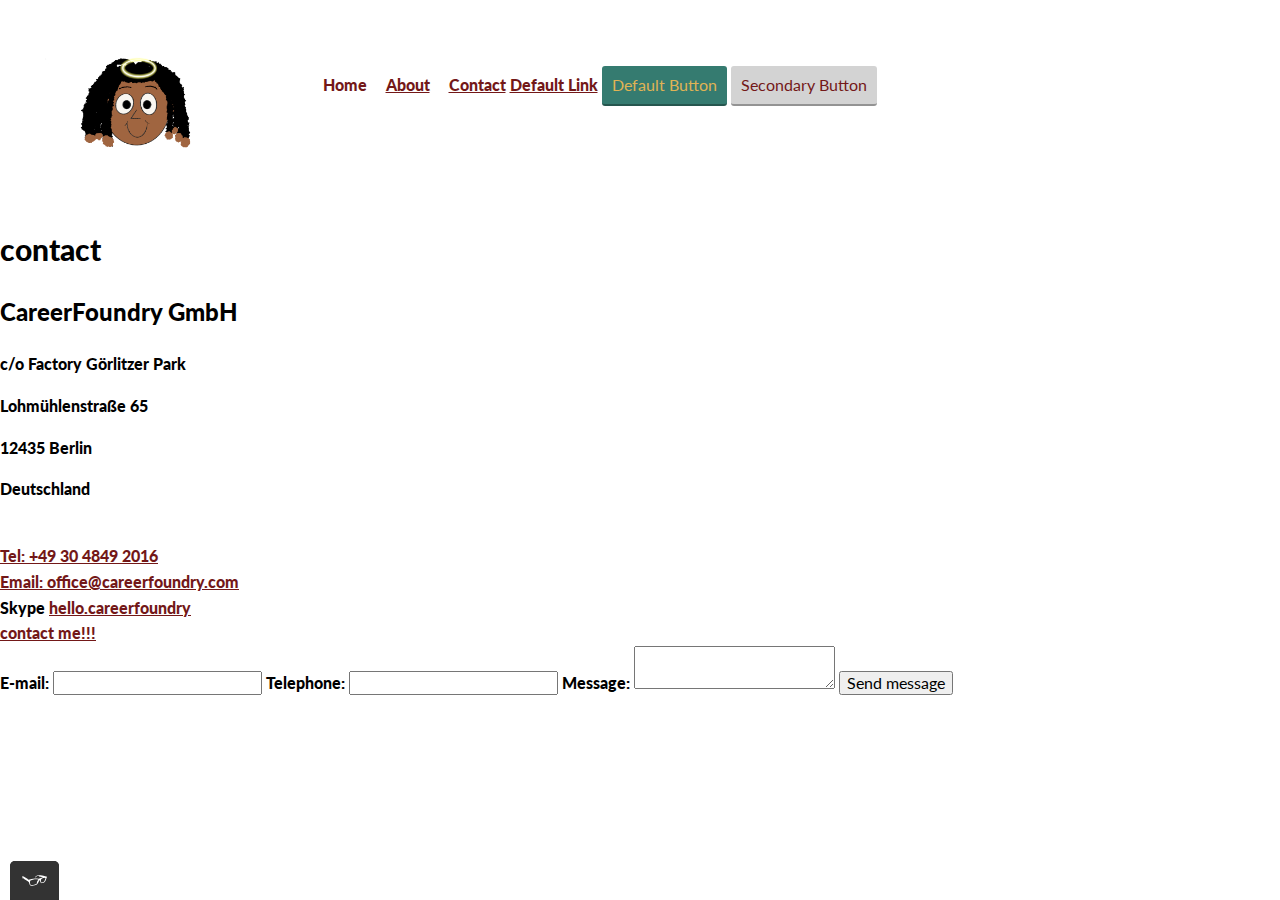
<file: contact.html>
<!DOCTYPE html>
<html lang="en">
  <head>
    <meta charset="UTF-8" />
    <meta http-equiv="X-UA-Compatible" content="IE=edge" />
    <meta name="viewport" content="width=device-width, initial-scale=1.0" />
    <link
      rel="shortcut icon"
      href="./img/android-chrome-512x512.png"
      type="image/x-icon"
    />
    <link rel="stylesheet" type="text/css" href="css/reset.css">
    <link rel="preconnect" href="https://fonts.googleapis.com">
    <link rel="preconnect" href="https://fonts.gstatic.com" crossorigin>
    <link href="https://fonts.googleapis.com/css2?family=Lato:wght@700&family=Roboto:ital,wght@0,100;1,300&display=swap" rel="stylesheet">
    <link rel="stylesheet" type="text/css" href="css/styles.css">
    <title>Contact Jordan</title>
  </head>
  <body>
    <header class="page-header">
      <!-- Add logo here -->
      <img src="img/site.logo.PNG" alt="Personal logo of Jordan, a cartoon likeness of the face" width="260" height="165" class="page-header__item">
      
      <nav>
        <ul role="menubar" class="navigation-list">
          <li role="presentation">
            <a href="./index.html" role="menuitem" class="navigation-list__item navigation-list__item--active">Home</a>
          
          </li>
          <li role="presentation">
            <a href="./about.html" role="menuitem" class="navigation-list__item">About</a>
          
          </li>
          <li role="presentation">
            <a href="./contact.html" role="menuitem" class="navigation-list__item">Contact</a>
          </li>
          
          <a href="#">Default Link</a>
          <button type="button">Default Button</button>
          <button class="button__secondary">Secondary Button</button>

        </ul>
      </nav>
    </header>

    <h1>contact</h1>

    <section>
      <h2>CareerFoundry GmbH</h2>
      <p>c/o Factory Görlitzer Park</p>
      <p>Lohmühlenstraße 65</p>
      <p>12435 Berlin</p>
      <p>Deutschland</p>
      <br />
      <a href="tel:+49 30 4849 2016">Tel: +49 30 4849 2016</a>
      <br />
      <a href="mailto:office@careerfoundry.com"
        >Email: office@careerfoundry.com</a
      >
      <br />

      Skype <a href="skype:hello.careerfoundry"> hello.careerfoundry</a><br />

      <a href="mailto:office@careerfoundry.com">contact me!!!</a>
    </section>
    <form action="" method="post" id="contact-form">
      <label class="standard-label" for="contact-email">E-mail: </label>
      <input type="email" id="contact-email" required>

      <label class="standard-label" for="contact-tel">Telephone: </label>
      <input type="tel" id="contact-tel" pattern="\d{3}[\-]\d{3}[\-]\d{4}">

      <label class="standard-label" for="contact-240">Message: </label>
      <textarea maxlength="240" id="contact-240" required></textarea>

      <input type="submit" value="Send message">
    </form>
    <script src="js/tota11y.min.js"></script>
  </body>
</html>
</file>
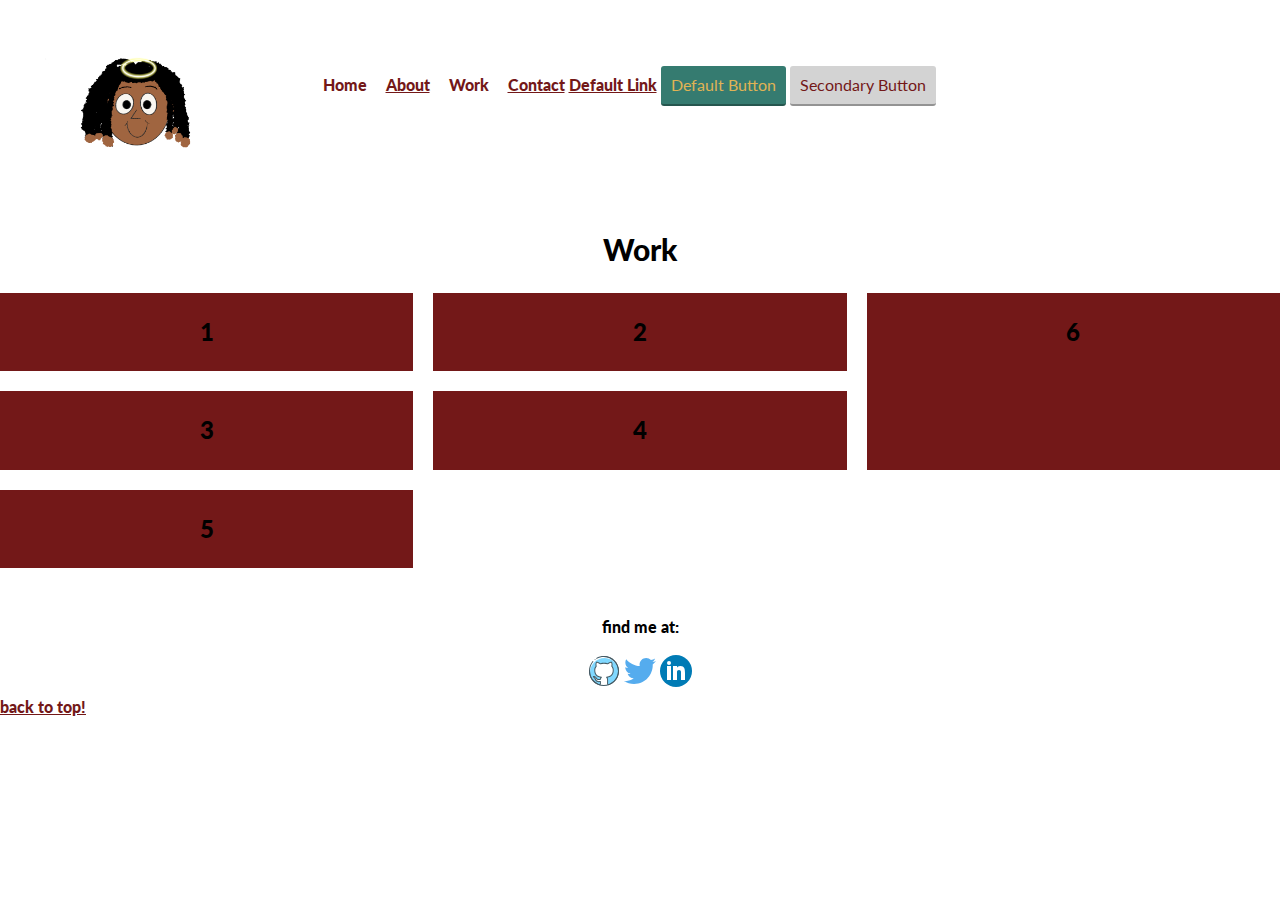
<file: work.html>
<!DOCTYPE html>
<html lang="en">
  <head>
    <meta name="viewport" content="width=device-width, initial-scale=1">
    <meta charset="UTF-8" />
    <meta http-equiv="X-UA-Compatible" content="IE=edge" />
    <meta name="viewport" content="width=device-width, initial-scale=1.0" />
    <link
      rel="shortcut icon"
      href="./img/android-chrome-512x512.png"
      type="image/x-icon"
    />
    <link rel="stylesheet" type="text/css" href="css/reset.css">
    <link rel="preconnect" href="https://fonts.googleapis.com">
    <link rel="preconnect" href="https://fonts.gstatic.com" crossorigin>
    <link href="https://fonts.googleapis.com/css2?family=Lato:wght@700&family=Roboto:ital,wght@0,100;1,300&display=swap" rel="stylesheet">
    <link rel="stylesheet" type="text/css" href="css/styles.css">
    <title>Jordan's Portfolio</title>
  </head>
<body>
    <!-- Header including the logo and the main navigation -->
    <header class="page-header">
      
      <img src="img/site.logo.PNG" alt="Personal logo of Jordan, a cartoon likeness of the face" width="260" height="165" class="page-header__item">
      
      <nav>
        <ul role="menubar" class="navigation-list">
          <li role="presentation">
            <a href="./index.html" role="menuitem" class="navigation-list__item navigation-list__item--active">Home</a>
          
          </li>
          <li role="presentation">
            <a href="./about.html" role="menuitem" class="navigation-list__item">About</a>
          
          </li>
          <li role="presentation">
            <a href="work.html" role="menuitem" class="navigation-list__item navigation-list__item--active">Work</a>
        
          </li>
          <li role="presentation">
            <a href="./contact.html" role="menuitem" class="navigation-list__item">Contact</a>
          </li>
          
          <a href="#">Default Link</a>
          <button type="button">Default Button</button>
          <button class="button__secondary">Secondary Button</button>

        </ul>
      </nav>
    </header>
    <section>
      <h1 class="title-work">Work</h1>
      <div class="grid">
        <div class="grid__item">
          <h2>1</h2>
          <p></p>
          <a href="#"></a>
        </div>
        <div class="grid__item">
          <h2>2</h2>
          <p></p>
        </div>
        <div class="grid__item">
          <h2>3</h2>
          <p></p>
          <a href="#"></a>
        </div>
        <div class="grid__item">
          <h2>4</h2>
          <p></p>
          <a href="#"></a>
        </div>
        <div class="grid__item">
          <h2>5</h2>
          <p></p>
          <a href="#"></a>
        </div>
        <div class="grid__item">
          <h2>6</h2>
          <p></p>
          <a href="#"></a>
        </div>
      </div>
    </section>
    <footer class="page-footer">
      <p>find me at:</p>
      <div class="social-media">
      <!-- Add social mediia icons here -->
      <img src="img/github.logo.svg" alt="github.logo">
      <!-- Twitter logo -->
      <img src="img/twitter.logo.svg" alt="twitter.logo">
      <!-- LinkedIn logo -->
      <img src="img/linkedin.logo.svg" alt="linkedin.logo">
      </div>
    </footer>

    <a href="#">back to top!</a>
</body>
</html>
</file>
<file: css/styles.css>
:root {
  --hbg-gold: #fff200;
  --hbg-brown: #764c29;
  --light-beige: #efebd9;
  --dark-green: #155e53;
  --dark-red: #731818;
  --black: #000;
  --white: #fff;
  --red: #e20202;
  --blue: blue;
  --light-grey: lightgray;
  --darkerBlack: #357b70;
  --lighterBlack: #e0b354;
  --lighterFontColor: white;
  --boxWidth: 150px;
  --heavyfont: 900;
  --medfont: 700;
  --lightfont: 600;
  --font1: 30px;
  --font2: 24px;
  --font3: 18px;
  --font4: 16px;
  --padding-general: 20px;
}

body {
  font-family: 'Lato', sans-serif;
  font-weight: var(--heavyfont);
  font-size: var(--font4);

  /* Sets the font size to 1.6 */
  line-height: 1.6;

  /* Sets the line-height to 1.6 */
}

h1 {
  font-size: var(--font1);
  font-weight: var(--heavyfont);
}

h2 {
  font-size: var(--font2);
  font-weight: var(--heavyfont);
}

h3 {
  font-size: var(--font3);
  font-weight: var(--heavyfont);
}

a {
  color: var(--dark-red);
}

a:hover,
a:focus {
  /* No underlining when hovering over a link */
  text-decoration: none;
}

a:visited {
  /* visited link */
  color: var(--dark-green);
}

a:active {
  /* selected link */
  color: var(--light-beige);
}

button {
  /* overwrites browser defaults and resets the be order */
  border: none;

  /* takes the font from the outer container */
  font-family: inheret;

  /* styles the background color, font color, and text decoration (underline, et.) of the button */
  background-color: var(--darkerBlack);
  color: var(--lighterFontColor);
  text-decoration: none;

  /* adds spacing to the button ( this will be disc ussed more in-depth later) */
  padding: 10px;
  border-radius: 3px;

  /* gives the button a bottom border with a width of 2px, a type of solid, and a color in RGBA format */
  border-bottom: 2px solid rgba(0, 0, 0, 0.3);
}

button:hover,
button:focus {
  /* lets the mouse appear as a hand when hovering over the button */
  cursor: pointer;

  /* reduces the opacity of the button to 80% */
  opacity: 0.8;
}

.button__secondary {
  background-color: var(--light-grey);
  color: var(--dark-red);
}

.navigation-list__item--active {
  text-decoration: none;
}

.profile_portrait {
  float: left;
  width: var(--boxWidth);
  margin-right: 40px;
  border-radius: 50%;
}

.page-footer {
  clear: both;
  display: flex;
  flex-direction: column;
  text-align: center;
}

.profile {
  max-width: 700px;
  margin: 0 auto;
}

* {
  box-sizing: border-box;
}

.page-header {
  display: flex;
  width: 100%;
  padding: 20px;
}

.page-header__item {
  flex: 0 1 200px;
}

.page-header__item:last-child {
  flex-grow: 1;
  text-align: right;
}

.navigation-list {
  list-style-type: none;
}

.navigation-list li {
  display: inline-block;
  margin-left: 15px;
}

.grid__item {
  display: inline-block;
  width: 33%;
}

@supports (display: grid) {
  .grid {
    display: grid;
    grid-template-columns: 1fr 1fr 1fr;
    grid-gap: 20px;
    margin: 0;
  }

  .grid__item {
    background-color: var(--dark-red);
    text-align: center;
    width: auto;
    min-height: auto;
    margin: 0;
  }

  .grid__item:last-child {
    grid-column-start: 3;
    grid-column-end: 3;
    grid-row-start: 1;
    grid-row-end: 3;
  }
}

.contact-form,
.title-work {
  text-align: center;
}

.contact-form input {
  margin-bottom: 15px;
}

.table-about-me {
  margin: 0 auto;
}

.txt-about-me {
  text-align: center;
}

footer,
button {
  margin-top: 30px;
}

.button,
button {
  /* overwrites browser defaults and resets the border */
  border: none;
  display: inline-block;

  /* takes the font from the outer container */
  font-family: inherit;

  /* styles the button */

  background-color: var(--hbg-gold);
  color: var(--darkerBlack);
  text-decoration: none;
  padding: 10px;
  border-radius: 3px;

  /* width of the border, type, color */

  border-bottom: 2px solid rgba(0, 0, 0, 0.3);
  transition-duration: 0.2;
  transition-property: opacity;
}

button:hover,
button:focus,
.button:hover,
.button:focus {
  /* lets the mouse appear as a hand when hovering over the button */
  cursor: pointer;

  /* reduces the opacity of the button to 80% */
  opacity: 0.8;
}

.button,
button {
  /* overwrites browser defaults */

  /* resets the border */
  border: none;
  display: inline-block;

  /* takes the font from the outer container */
  font-family: inherit;

  /* style button */
  background-color: var(--darkerBlack);
  color: var(--lighterBlack);
  text-decoration: none;
  padding: 10px;
  border-radius: 3px;

  /* width of the border, type, color */
  border-bottom: 2px solid rgba(0, 0, 0, 0.3);
  transition: opacity 0.2s;
}

@media all and (max-width: 500px) {
  .grid {
    grid-template-columns: 1fr;
    grid-gap: 10px;
  }

  .grid__item:last-child {
    grid-column: auto / auto;
    grid-row: auto / auto;
  }

  h1 {
    font-size: 22px;
  }
}

@media all and (max-width: 500px) {
  .grid {
    grid-template-columns: 1fr;
  }
}

@media all and (min-width: 500px) and (max-width: 750px) {
  .grid {
    grid-template-columns: 1fr 1fr;
  }
}

@media all and (max-width: 750px) {
  .grid {
    grid-gap: 10px;
  }

  .grid__item:last-child {
    grid-column: auto / auto;
    grid-row: auto / auto;
  }

  h1 {
    font-size: 22px;
  }
}

@keyframes color-change {
  0% {
    fill: var(--hbg-gold);
  }

  50% {
    fill: var(--red);
  }

  100% {
    fill: var(--hbg-gold);
  }
}

.sun {
  animation: 4s color-change infinite alternate linear;
}

@keyframes cloud-move {
  from {
    transform: translate(0, 50px);
  }

  to {
    transform: translate(200px, 50px);
  }
}

.cloud-front {
  animation: 30s cloud-move infinite alternate linear;
}

@keyframes cloud-move-reverse {
  from {
    transform: translate(446px, 48px);
  }

  to {
    transform: translate(100px, 48px);
  }
}

.cloud-back {
  animation: 34s cloud-move-reverse infinite alternate linear;
}
</file>
